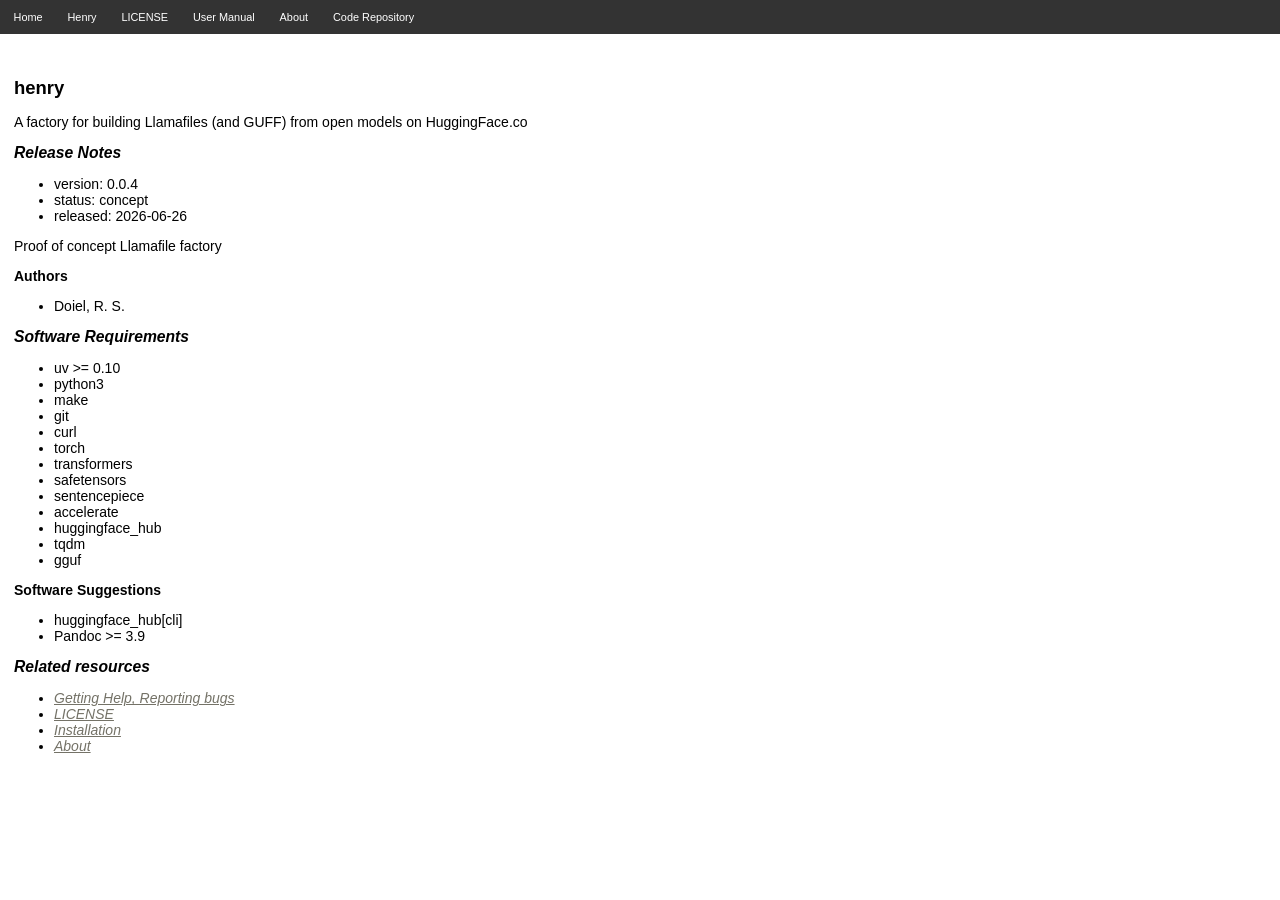
<file: index.html>
<!DOCTYPE html>
<html lang="en-US">
<head>
    <title>henry</title>
    <link rel="stylesheet" href="css/site.css">
</head>
<body>
<a href="#main-content" class="visually-hidden">skip to main content</a>
<nav>
<ul>
    <li><a href="/">Home</a></li>
    <li><a href="index.html">Henry</a></li>
    <li><a href="LICENSE">LICENSE</a></li>
    <li><a href="user_manual.html">User Manual</a></li>
    <li><a href="about.html">About</a></li>
    <li><a href="https://github.com/rsdoiel/henry">Code Repository</a></li>
</ul>
</nav>
<section id="main-content">
<h1 id="henry">henry</h1>
<p>A factory for building Llamafiles (and GUFF) from open models on
HuggingFace.co</p>
<h2 id="release-notes">Release Notes</h2>
<ul>
<li>version: 0.0.4</li>
<li>status: concept</li>
<li>released: 2026-06-26</li>
</ul>
<p>Proof of concept Llamafile factory</p>
<h3 id="authors">Authors</h3>
<ul>
<li>Doiel, R. S.</li>
</ul>
<h2 id="software-requirements">Software Requirements</h2>
<ul>
<li>uv &gt;= 0.10</li>
<li>python3</li>
<li>make</li>
<li>git</li>
<li>curl</li>
<li>torch</li>
<li>transformers</li>
<li>safetensors</li>
<li>sentencepiece</li>
<li>accelerate</li>
<li>huggingface_hub</li>
<li>tqdm</li>
<li>gguf</li>
</ul>
<h3 id="software-suggestions">Software Suggestions</h3>
<ul>
<li>huggingface_hub[cli]</li>
<li>Pandoc &gt;= 3.9</li>
</ul>
<h2 id="related-resources">Related resources</h2>
<ul>
<li><a href="https://github.com/rsdoiel/henry/issues">Getting Help,
Reporting bugs</a></li>
<li><a href="https://www.gnu.org/licenses/agpl-3.0.txt">LICENSE</a></li>
<li><a href="INSTALL.html">Installation</a></li>
<li><a href="about.html">About</a></li>
</ul>
</section>
</body>
</html>
</file>
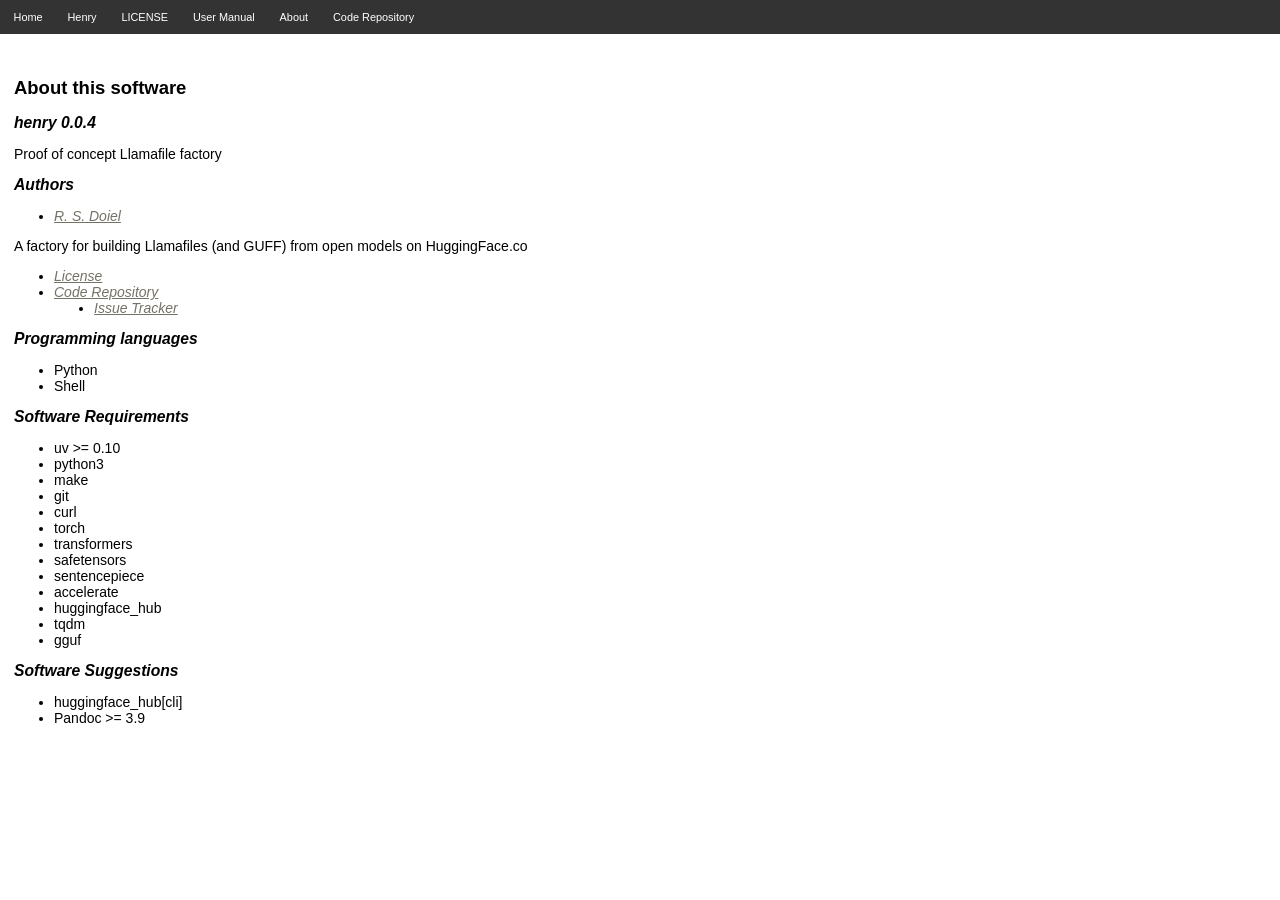
<file: about.html>
<!DOCTYPE html>
<html lang="en-US">
<head>
    <title>henry</title>
    <link rel="stylesheet" href="css/site.css">
</head>
<body>
<a href="#main-content" class="visually-hidden">skip to main content</a>
<nav>
<ul>
    <li><a href="/">Home</a></li>
    <li><a href="index.html">Henry</a></li>
    <li><a href="LICENSE">LICENSE</a></li>
    <li><a href="user_manual.html">User Manual</a></li>
    <li><a href="about.html">About</a></li>
    <li><a href="https://github.com/rsdoiel/henry">Code Repository</a></li>
</ul>
</nav>
<section id="main-content">
<h1 id="about-this-software">About this software</h1>
<h2 id="henry-0.0.4">henry 0.0.4</h2>
<p>Proof of concept Llamafile factory</p>
<h2 id="authors">Authors</h2>
<ul>
<li><a href="https://orcid.org/0000-0003-0900-6903">R. S. Doiel</a></li>
</ul>
<p>A factory for building Llamafiles (and GUFF) from open models on
HuggingFace.co</p>
<ul>
<li><a href="https://www.gnu.org/licenses/agpl-3.0.txt">License</a></li>
<li><a href="https://github.com/rsdoiel/henry">Code Repository</a>
<ul>
<li><a href="https://github.com/rsdoiel/henry/issues">Issue
Tracker</a></li>
</ul></li>
</ul>
<h2 id="programming-languages">Programming languages</h2>
<ul>
<li>Python</li>
<li>Shell</li>
</ul>
<h2 id="software-requirements">Software Requirements</h2>
<ul>
<li>uv &gt;= 0.10</li>
<li>python3</li>
<li>make</li>
<li>git</li>
<li>curl</li>
<li>torch</li>
<li>transformers</li>
<li>safetensors</li>
<li>sentencepiece</li>
<li>accelerate</li>
<li>huggingface_hub</li>
<li>tqdm</li>
<li>gguf</li>
</ul>
<h2 id="software-suggestions">Software Suggestions</h2>
<ul>
<li>huggingface_hub[cli]</li>
<li>Pandoc &gt;= 3.9</li>
</ul>
</section>
</body>
</html>
</file>
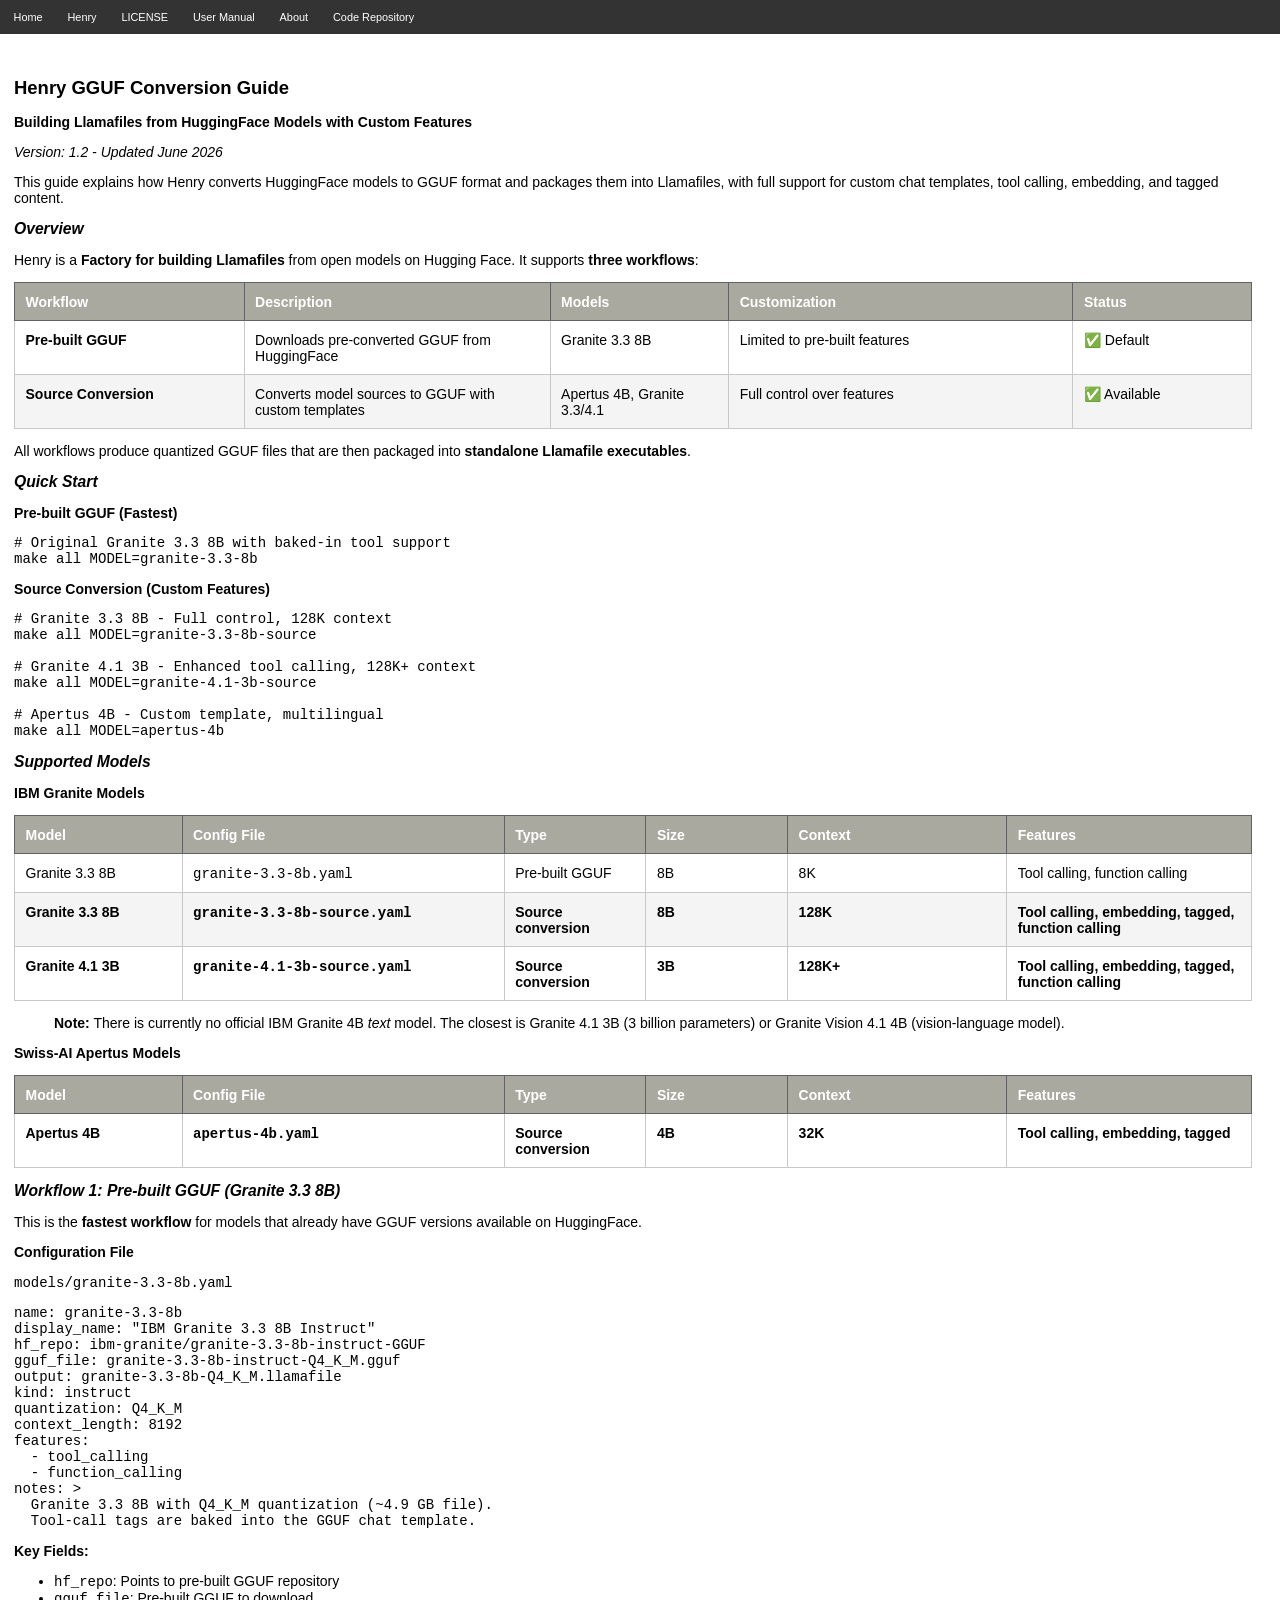
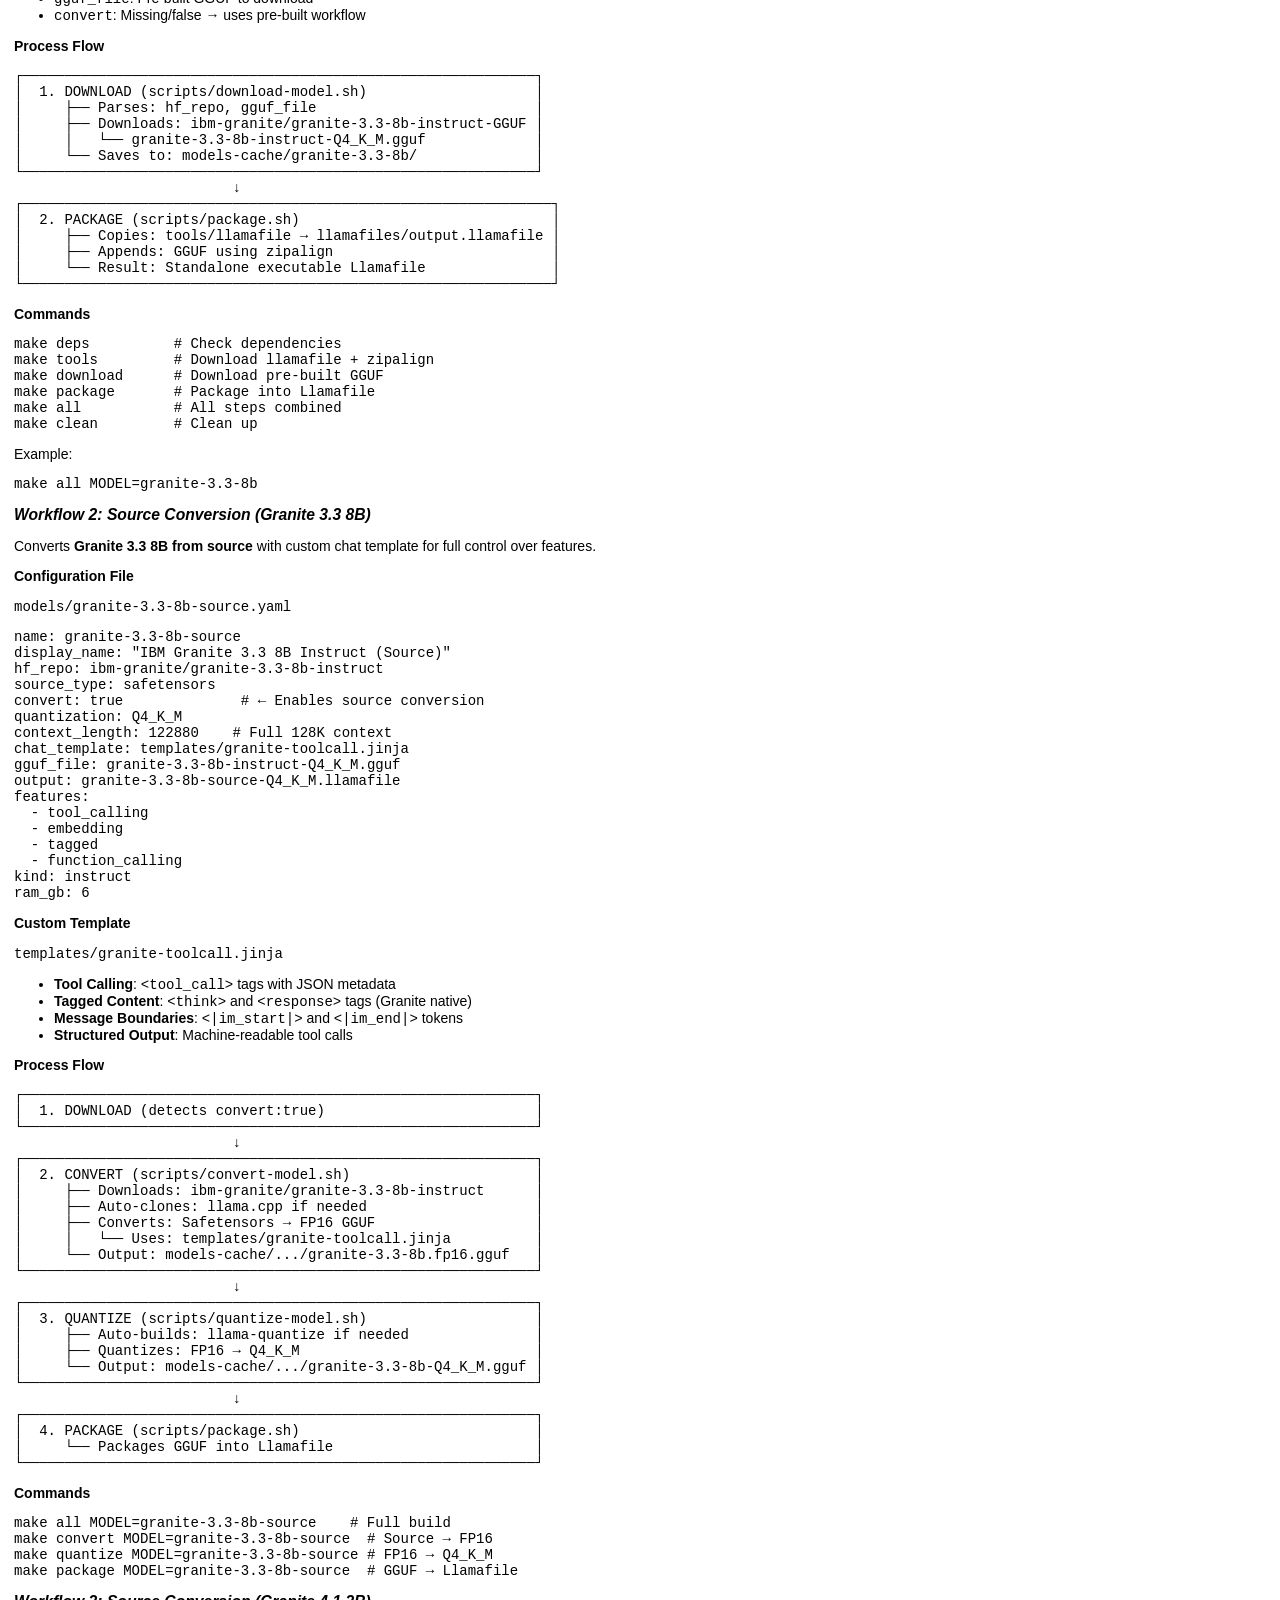
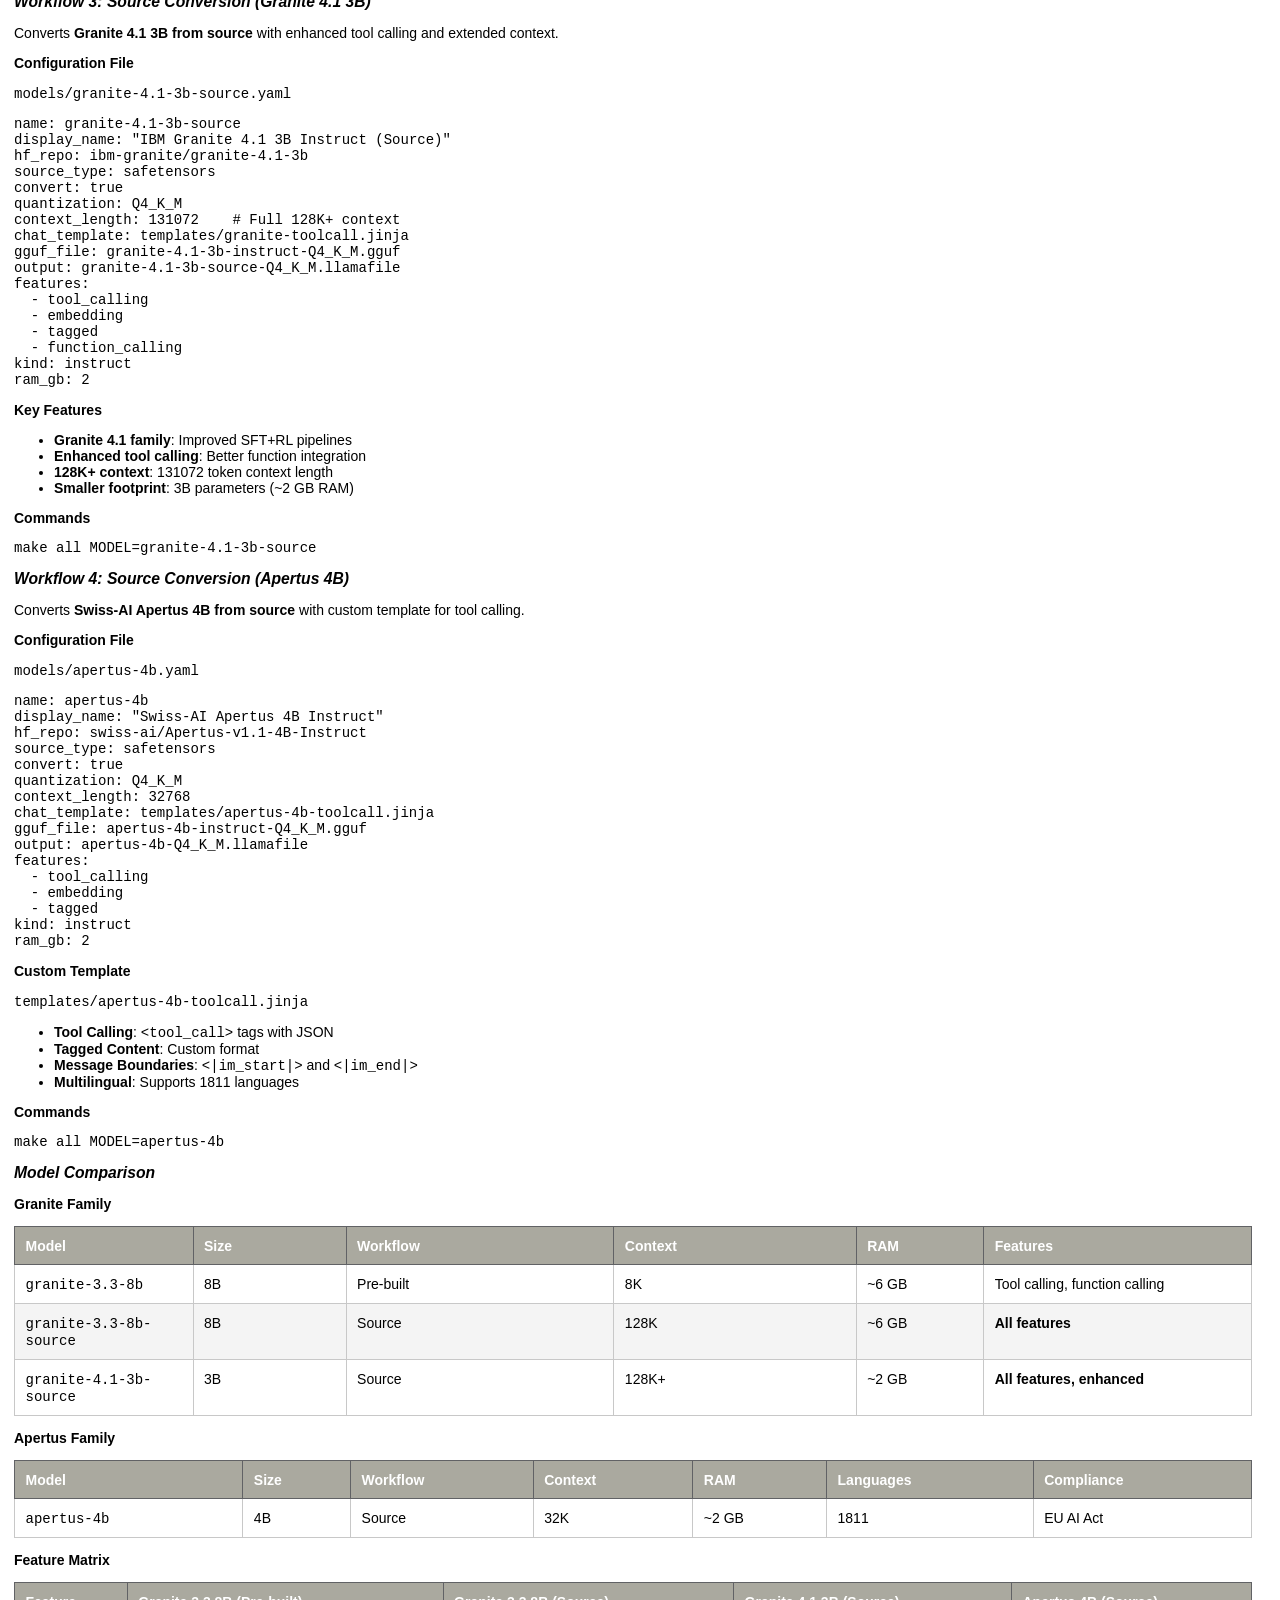
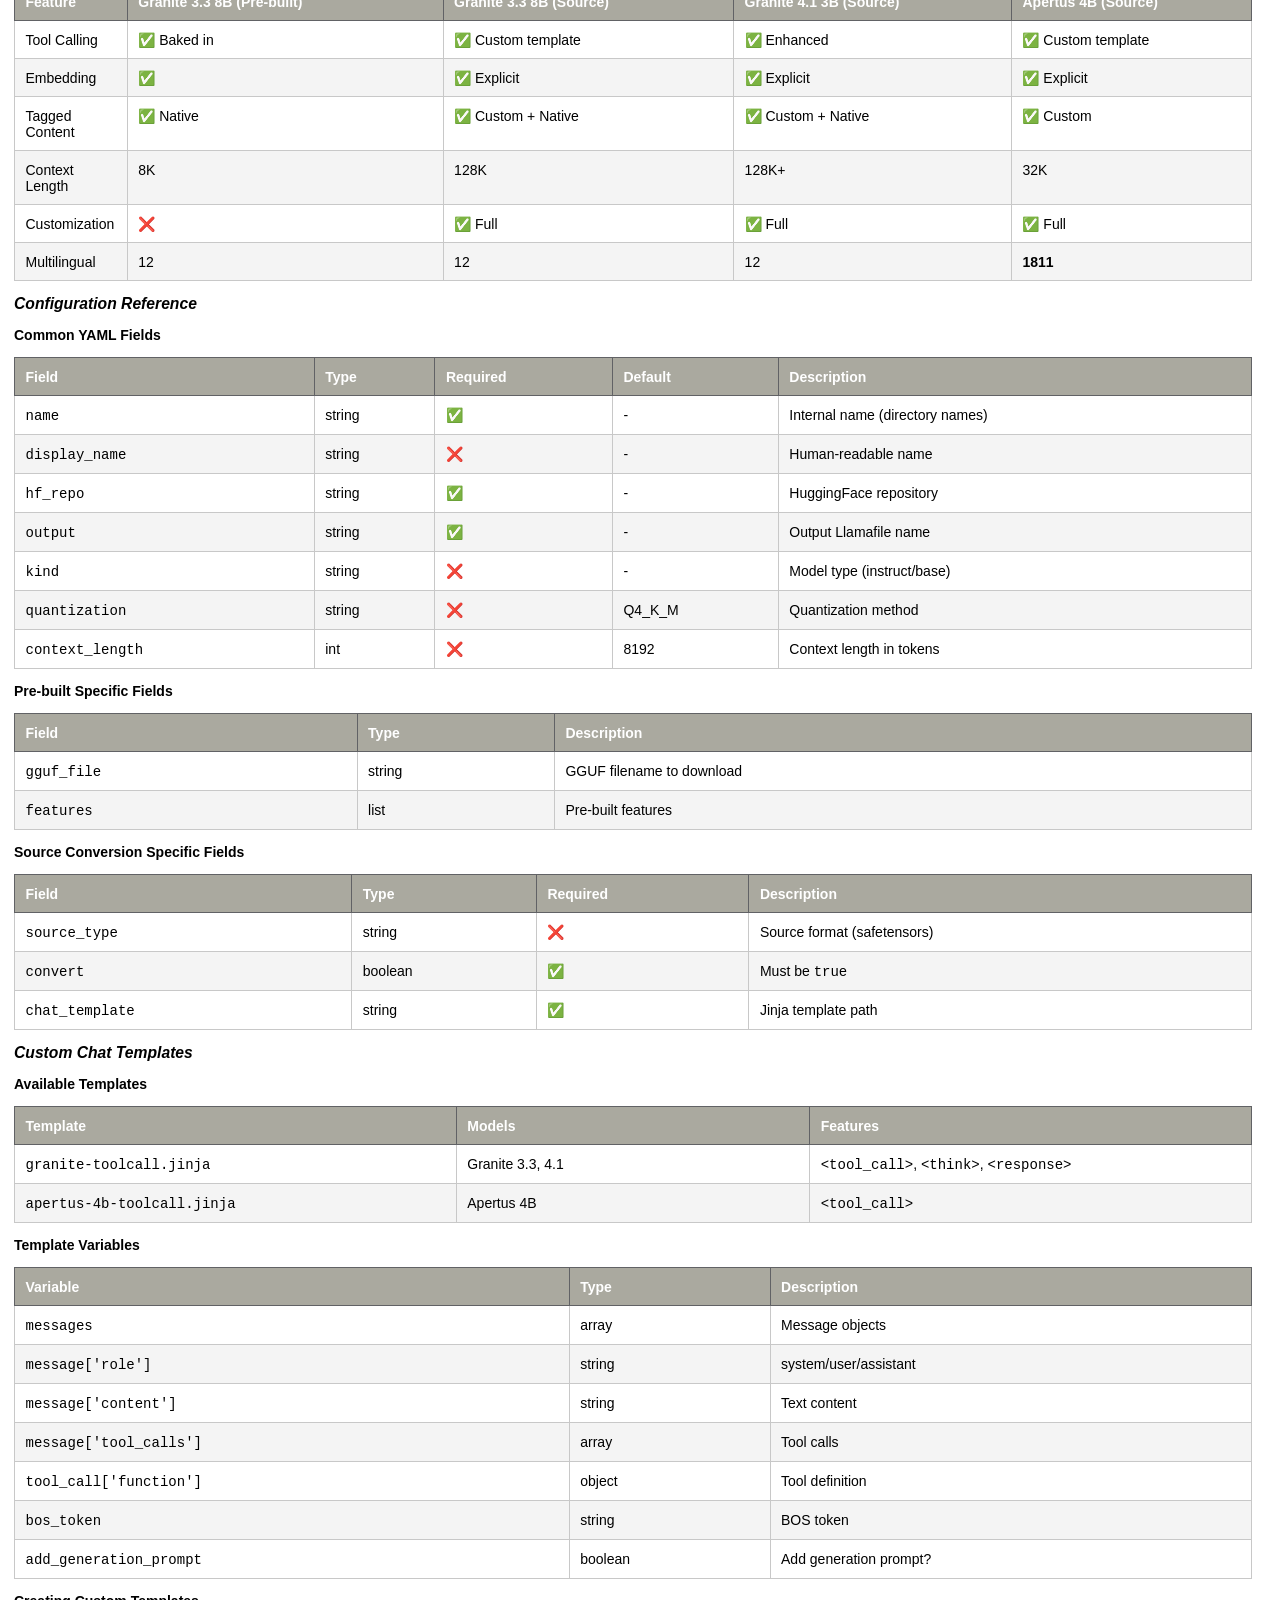
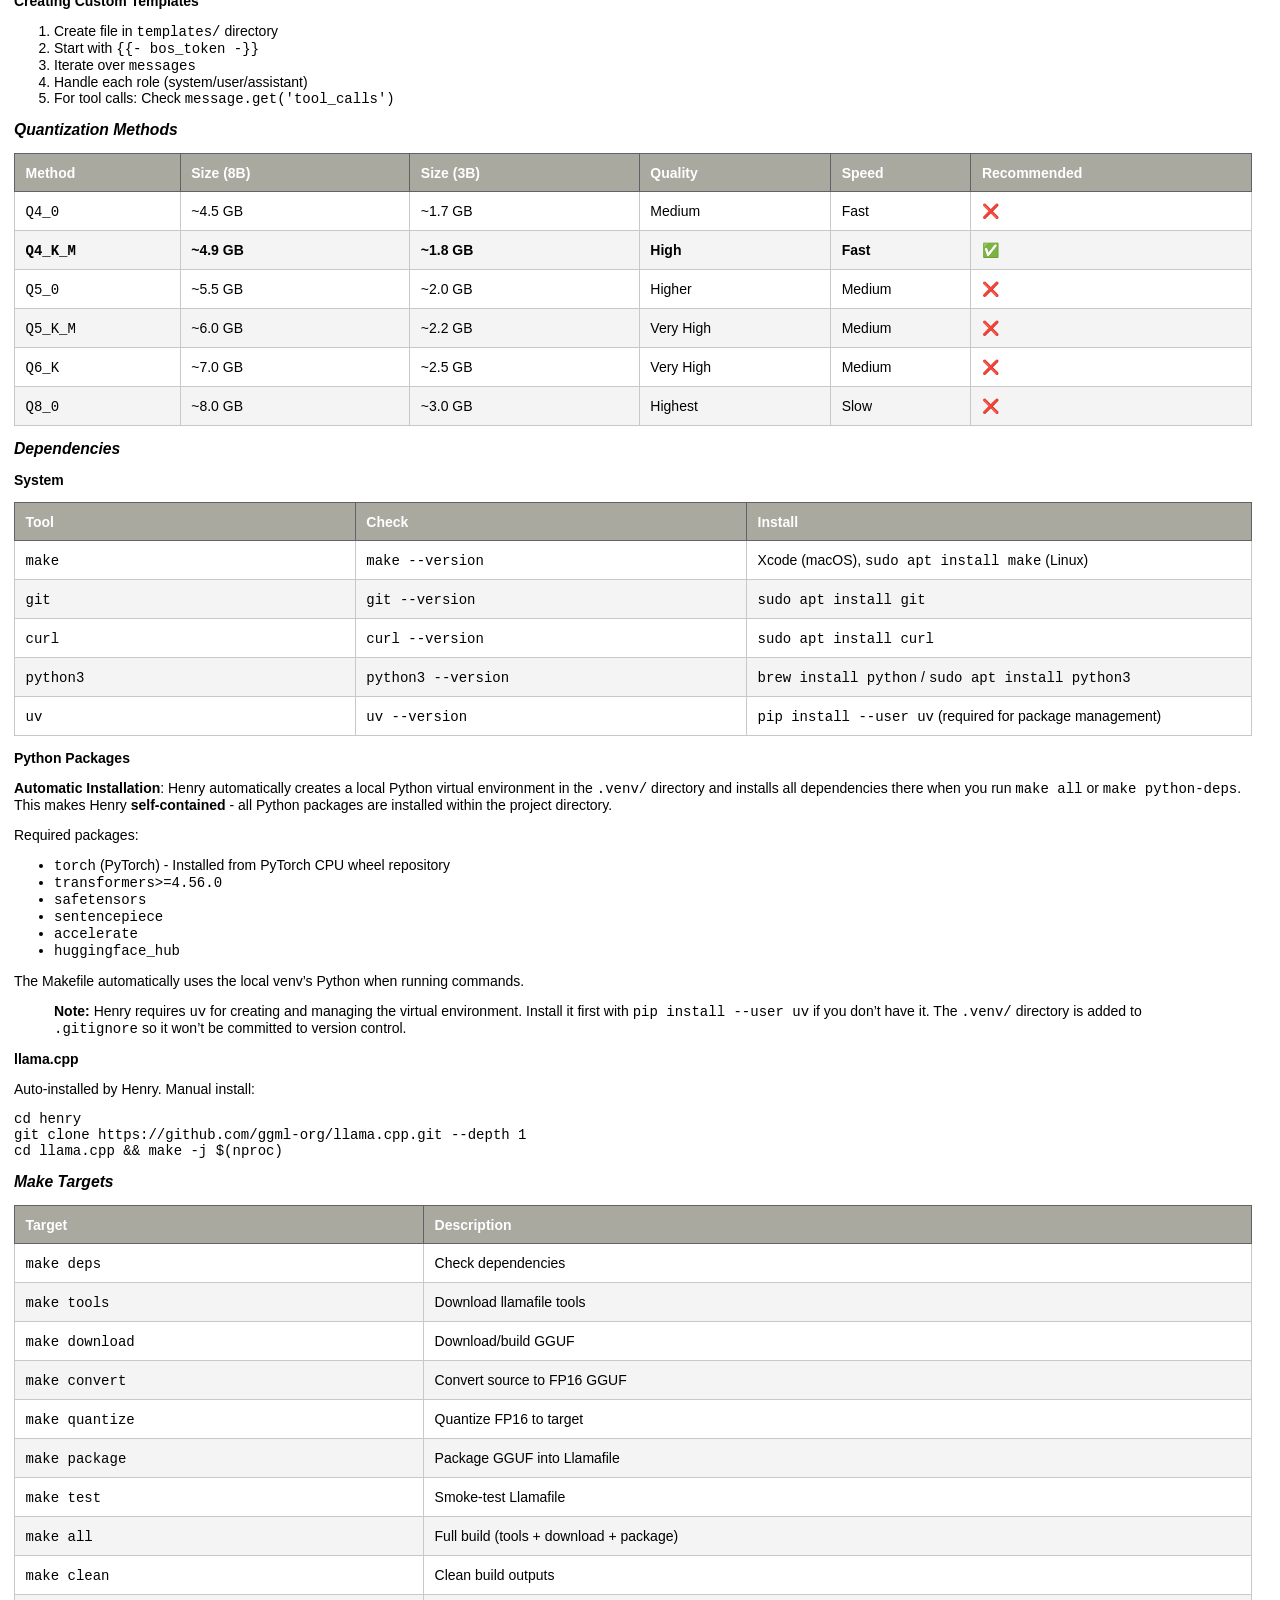
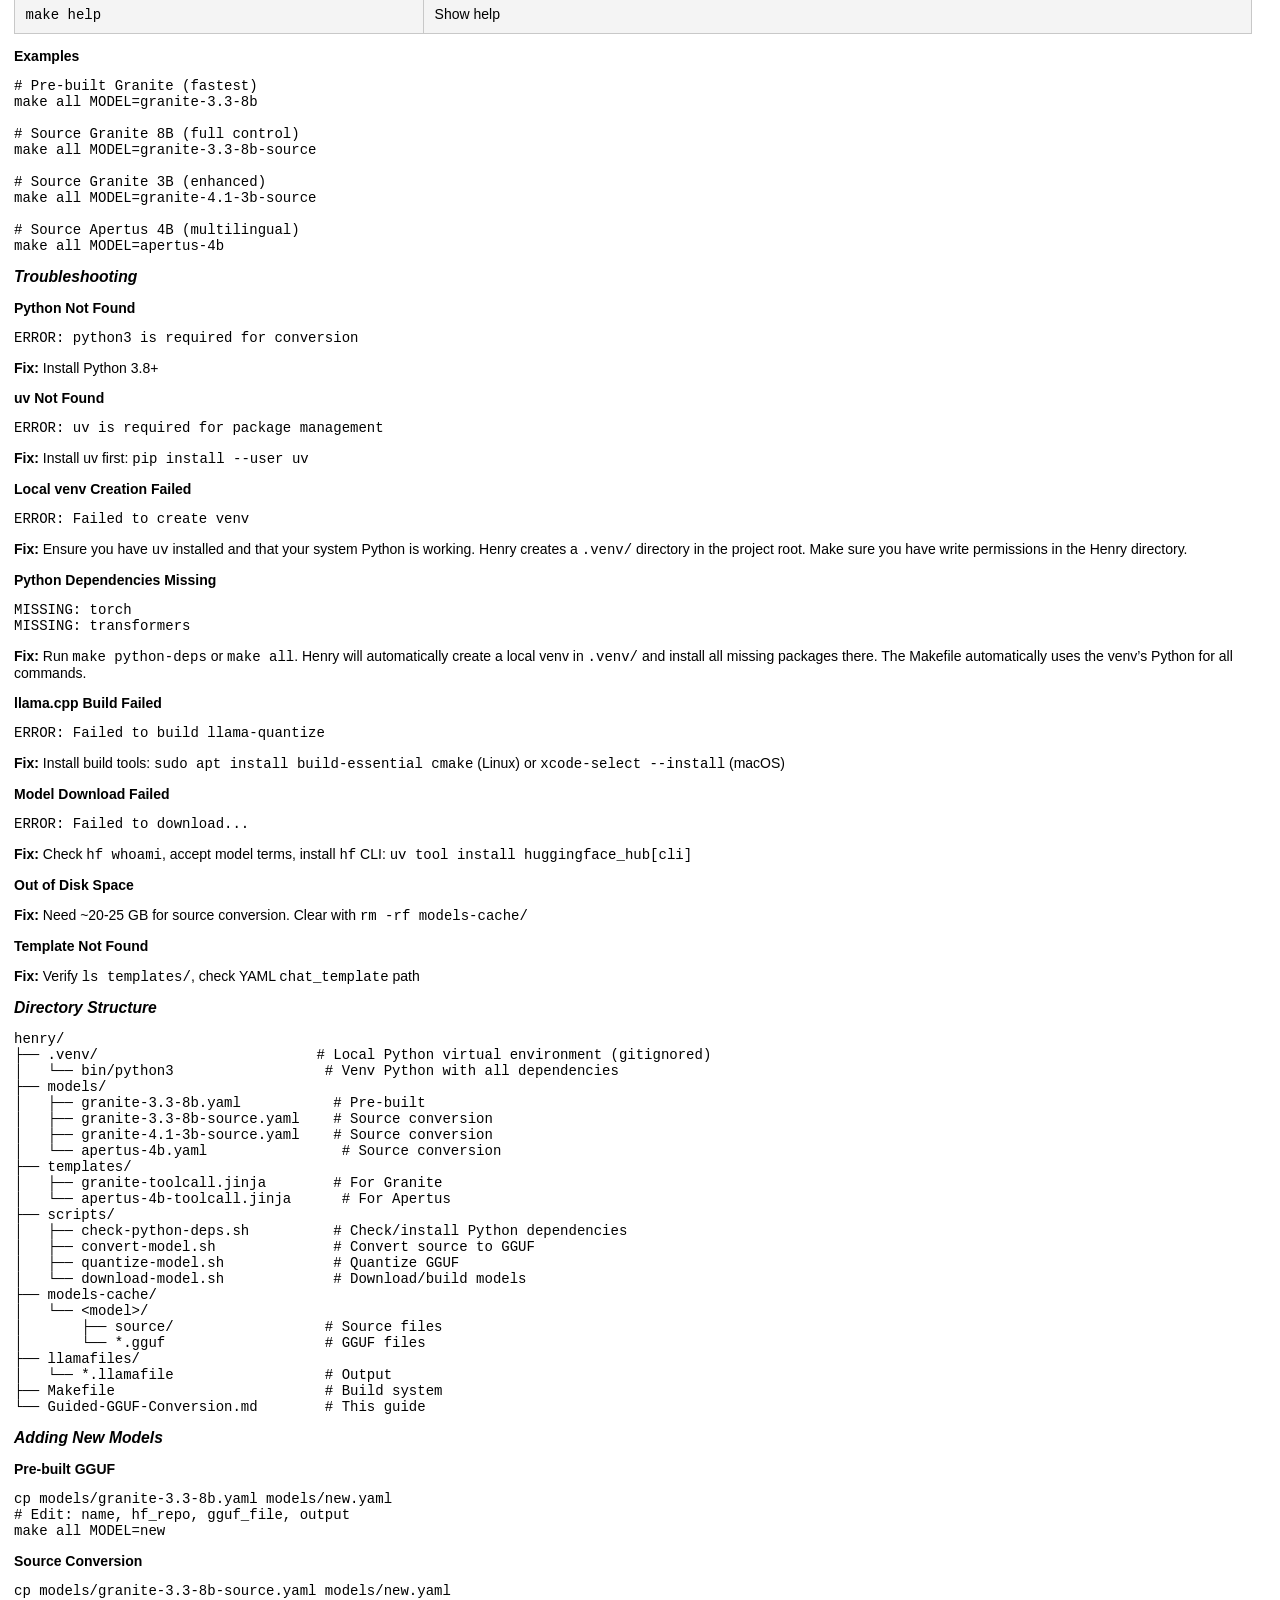
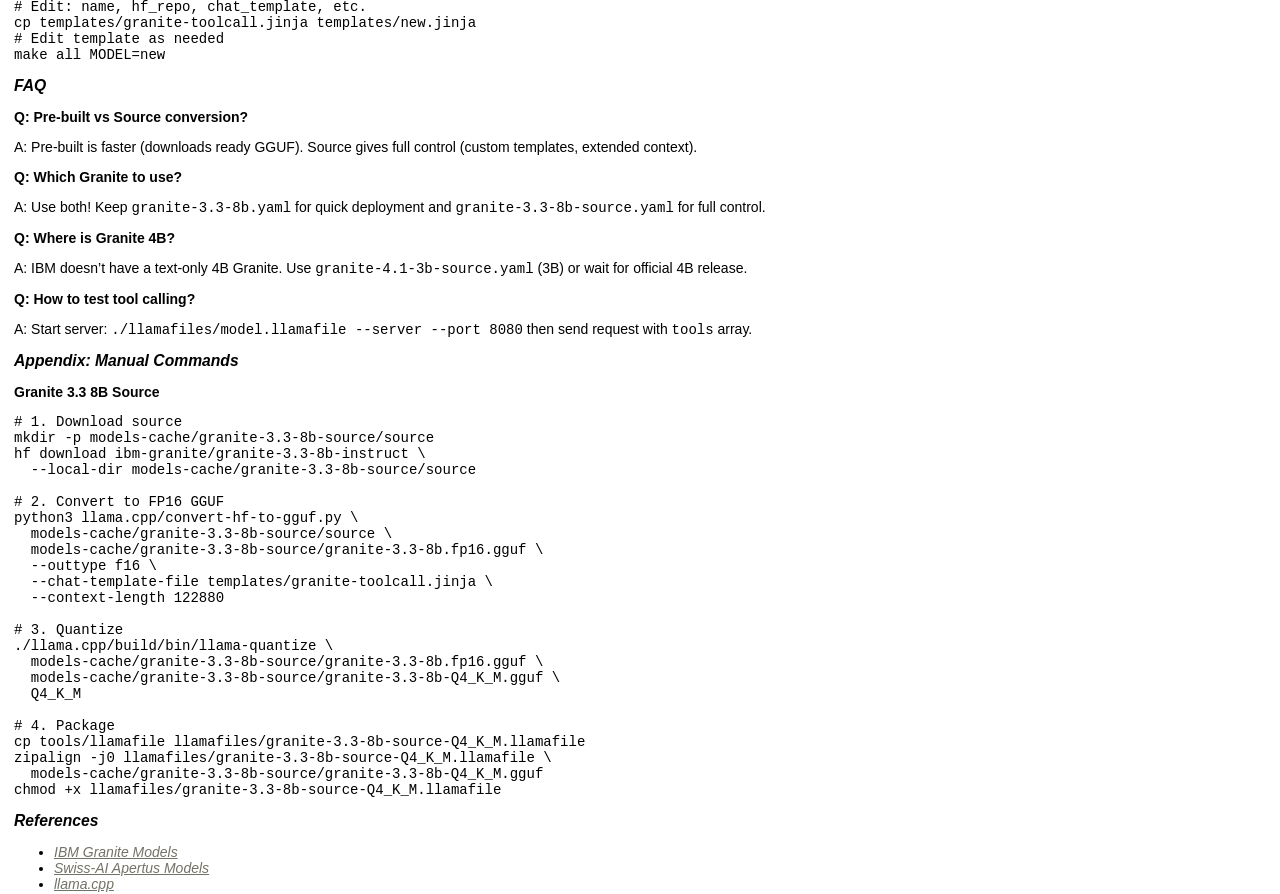
<file: Guided-GGUF-Conversion.html>
<!DOCTYPE html>
<html lang="en-US">
<head>
    <title>henry</title>
    <link rel="stylesheet" href="css/site.css">
</head>
<body>
<a href="#main-content" class="visually-hidden">skip to main content</a>
<nav>
<ul>
    <li><a href="/">Home</a></li>
    <li><a href="index.html">Henry</a></li>
    <li><a href="LICENSE">LICENSE</a></li>
    <li><a href="user_manual.html">User Manual</a></li>
    <li><a href="about.html">About</a></li>
    <li><a href="https://github.com/rsdoiel/henry">Code Repository</a></li>
</ul>
</nav>
<section id="main-content">
<h1 id="henry-gguf-conversion-guide">Henry GGUF Conversion Guide</h1>
<p><strong>Building Llamafiles from HuggingFace Models with Custom
Features</strong></p>
<p><em>Version: 1.2 - Updated June 2026</em></p>
<p>This guide explains how Henry converts HuggingFace models to GGUF
format and packages them into Llamafiles, with full support for custom
chat templates, tool calling, embedding, and tagged content.</p>
<h2 id="overview">Overview</h2>
<p>Henry is a <strong>Factory for building Llamafiles</strong> from open
models on Hugging Face. It supports <strong>three
workflows</strong>:</p>
<table>
<colgroup>
<col style="width: 18%" />
<col style="width: 24%" />
<col style="width: 14%" />
<col style="width: 27%" />
<col style="width: 14%" />
</colgroup>
<thead>
<tr>
<th scope="col">Workflow</th>
<th scope="col">Description</th>
<th scope="col">Models</th>
<th scope="col">Customization</th>
<th scope="col">Status</th>
</tr>
</thead>
<tbody>
<tr>
<td><strong>Pre-built GGUF</strong></td>
<td>Downloads pre-converted GGUF from HuggingFace</td>
<td>Granite 3.3 8B</td>
<td>Limited to pre-built features</td>
<td>✅ Default</td>
</tr>
<tr>
<td><strong>Source Conversion</strong></td>
<td>Converts model sources to GGUF with custom templates</td>
<td>Apertus 4B, Granite 3.3/4.1</td>
<td>Full control over features</td>
<td>✅ Available</td>
</tr>
</tbody>
</table>
<p>All workflows produce quantized GGUF files that are then packaged
into <strong>standalone Llamafile executables</strong>.</p>
<h2 id="quick-start">Quick Start</h2>
<h3 id="pre-built-gguf-fastest">Pre-built GGUF (Fastest)</h3>
<div class="sourceCode" id="cb1"><pre
class="sourceCode bash"><code class="sourceCode bash"><span id="cb1-1"><a href="#cb1-1" aria-hidden="true" tabindex="-1"></a><span class="co"># Original Granite 3.3 8B with baked-in tool support</span></span>
<span id="cb1-2"><a href="#cb1-2" aria-hidden="true" tabindex="-1"></a><span class="fu">make</span> all MODEL=granite-3.3-8b</span></code></pre></div>
<h3 id="source-conversion-custom-features">Source Conversion (Custom
Features)</h3>
<div class="sourceCode" id="cb2"><pre
class="sourceCode bash"><code class="sourceCode bash"><span id="cb2-1"><a href="#cb2-1" aria-hidden="true" tabindex="-1"></a><span class="co"># Granite 3.3 8B - Full control, 128K context</span></span>
<span id="cb2-2"><a href="#cb2-2" aria-hidden="true" tabindex="-1"></a><span class="fu">make</span> all MODEL=granite-3.3-8b-source</span>
<span id="cb2-3"><a href="#cb2-3" aria-hidden="true" tabindex="-1"></a></span>
<span id="cb2-4"><a href="#cb2-4" aria-hidden="true" tabindex="-1"></a><span class="co"># Granite 4.1 3B - Enhanced tool calling, 128K+ context</span></span>
<span id="cb2-5"><a href="#cb2-5" aria-hidden="true" tabindex="-1"></a><span class="fu">make</span> all MODEL=granite-4.1-3b-source</span>
<span id="cb2-6"><a href="#cb2-6" aria-hidden="true" tabindex="-1"></a></span>
<span id="cb2-7"><a href="#cb2-7" aria-hidden="true" tabindex="-1"></a><span class="co"># Apertus 4B - Custom template, multilingual</span></span>
<span id="cb2-8"><a href="#cb2-8" aria-hidden="true" tabindex="-1"></a><span class="fu">make</span> all MODEL=apertus-4b</span></code></pre></div>
<h2 id="supported-models">Supported Models</h2>
<h3 id="ibm-granite-models">IBM Granite Models</h3>
<table>
<colgroup>
<col style="width: 13%" />
<col style="width: 25%" />
<col style="width: 11%" />
<col style="width: 11%" />
<col style="width: 17%" />
<col style="width: 19%" />
</colgroup>
<thead>
<tr>
<th scope="col">Model</th>
<th scope="col">Config File</th>
<th scope="col">Type</th>
<th scope="col">Size</th>
<th scope="col">Context</th>
<th scope="col">Features</th>
</tr>
</thead>
<tbody>
<tr>
<td>Granite 3.3 8B</td>
<td><code>granite-3.3-8b.yaml</code></td>
<td>Pre-built GGUF</td>
<td>8B</td>
<td>8K</td>
<td>Tool calling, function calling</td>
</tr>
<tr>
<td><strong>Granite 3.3 8B</strong></td>
<td><strong><code>granite-3.3-8b-source.yaml</code></strong></td>
<td><strong>Source conversion</strong></td>
<td><strong>8B</strong></td>
<td><strong>128K</strong></td>
<td><strong>Tool calling, embedding, tagged, function
calling</strong></td>
</tr>
<tr>
<td><strong>Granite 4.1 3B</strong></td>
<td><strong><code>granite-4.1-3b-source.yaml</code></strong></td>
<td><strong>Source conversion</strong></td>
<td><strong>3B</strong></td>
<td><strong>128K+</strong></td>
<td><strong>Tool calling, embedding, tagged, function
calling</strong></td>
</tr>
</tbody>
</table>
<blockquote>
<p><strong>Note:</strong> There is currently no official IBM Granite 4B
<em>text</em> model. The closest is Granite 4.1 3B (3 billion
parameters) or Granite Vision 4.1 4B (vision-language model).</p>
</blockquote>
<h3 id="swiss-ai-apertus-models">Swiss-AI Apertus Models</h3>
<table>
<colgroup>
<col style="width: 13%" />
<col style="width: 25%" />
<col style="width: 11%" />
<col style="width: 11%" />
<col style="width: 17%" />
<col style="width: 19%" />
</colgroup>
<thead>
<tr>
<th scope="col">Model</th>
<th scope="col">Config File</th>
<th scope="col">Type</th>
<th scope="col">Size</th>
<th scope="col">Context</th>
<th scope="col">Features</th>
</tr>
</thead>
<tbody>
<tr>
<td><strong>Apertus 4B</strong></td>
<td><strong><code>apertus-4b.yaml</code></strong></td>
<td><strong>Source conversion</strong></td>
<td><strong>4B</strong></td>
<td><strong>32K</strong></td>
<td><strong>Tool calling, embedding, tagged</strong></td>
</tr>
</tbody>
</table>
<h2 id="workflow-1-pre-built-gguf-granite-3.3-8b">Workflow 1: Pre-built
GGUF (Granite 3.3 8B)</h2>
<p>This is the <strong>fastest workflow</strong> for models that already
have GGUF versions available on HuggingFace.</p>
<h3 id="configuration-file">Configuration File</h3>
<p><code>models/granite-3.3-8b.yaml</code></p>
<div class="sourceCode" id="cb3"><pre
class="sourceCode yaml"><code class="sourceCode yaml"><span id="cb3-1"><a href="#cb3-1" aria-hidden="true" tabindex="-1"></a><span class="fu">name</span><span class="kw">:</span><span class="at"> granite-3.3-8b</span></span>
<span id="cb3-2"><a href="#cb3-2" aria-hidden="true" tabindex="-1"></a><span class="fu">display_name</span><span class="kw">:</span><span class="at"> </span><span class="st">&quot;IBM Granite 3.3 8B Instruct&quot;</span></span>
<span id="cb3-3"><a href="#cb3-3" aria-hidden="true" tabindex="-1"></a><span class="fu">hf_repo</span><span class="kw">:</span><span class="at"> ibm-granite/granite-3.3-8b-instruct-GGUF</span></span>
<span id="cb3-4"><a href="#cb3-4" aria-hidden="true" tabindex="-1"></a><span class="fu">gguf_file</span><span class="kw">:</span><span class="at"> granite-3.3-8b-instruct-Q4_K_M.gguf</span></span>
<span id="cb3-5"><a href="#cb3-5" aria-hidden="true" tabindex="-1"></a><span class="fu">output</span><span class="kw">:</span><span class="at"> granite-3.3-8b-Q4_K_M.llamafile</span></span>
<span id="cb3-6"><a href="#cb3-6" aria-hidden="true" tabindex="-1"></a><span class="fu">kind</span><span class="kw">:</span><span class="at"> instruct</span></span>
<span id="cb3-7"><a href="#cb3-7" aria-hidden="true" tabindex="-1"></a><span class="fu">quantization</span><span class="kw">:</span><span class="at"> Q4_K_M</span></span>
<span id="cb3-8"><a href="#cb3-8" aria-hidden="true" tabindex="-1"></a><span class="fu">context_length</span><span class="kw">:</span><span class="at"> </span><span class="dv">8192</span></span>
<span id="cb3-9"><a href="#cb3-9" aria-hidden="true" tabindex="-1"></a><span class="fu">features</span><span class="kw">:</span></span>
<span id="cb3-10"><a href="#cb3-10" aria-hidden="true" tabindex="-1"></a><span class="at">  </span><span class="kw">-</span><span class="at"> tool_calling</span></span>
<span id="cb3-11"><a href="#cb3-11" aria-hidden="true" tabindex="-1"></a><span class="at">  </span><span class="kw">-</span><span class="at"> function_calling</span></span>
<span id="cb3-12"><a href="#cb3-12" aria-hidden="true" tabindex="-1"></a><span class="fu">notes</span><span class="kw">: </span><span class="ch">&gt;</span></span>
<span id="cb3-13"><a href="#cb3-13" aria-hidden="true" tabindex="-1"></a>  Granite 3.3 8B with Q4_K_M quantization (~4.9 GB file).</span>
<span id="cb3-14"><a href="#cb3-14" aria-hidden="true" tabindex="-1"></a>  Tool-call tags are baked into the GGUF chat template.</span></code></pre></div>
<p><strong>Key Fields:</strong></p>
<ul>
<li><code>hf_repo</code>: Points to pre-built GGUF repository</li>
<li><code>gguf_file</code>: Pre-built GGUF to download</li>
<li><code>convert</code>: Missing/false → uses pre-built workflow</li>
</ul>
<h3 id="process-flow">Process Flow</h3>
<pre><code>┌─────────────────────────────────────────────────────────────┐
│  1. DOWNLOAD (scripts/download-model.sh)                    │
│     ├── Parses: hf_repo, gguf_file                          │
│     ├── Downloads: ibm-granite/granite-3.3-8b-instruct-GGUF │
│     │   └── granite-3.3-8b-instruct-Q4_K_M.gguf             │
│     └── Saves to: models-cache/granite-3.3-8b/              │
└─────────────────────────────────────────────────────────────┘
                          ↓
┌───────────────────────────────────────────────────────────────┐
│  2. PACKAGE (scripts/package.sh)                              │
│     ├── Copies: tools/llamafile → llamafiles/output.llamafile │
│     ├── Appends: GGUF using zipalign                          │
│     └── Result: Standalone executable Llamafile               │
└───────────────────────────────────────────────────────────────┘</code></pre>
<h3 id="commands">Commands</h3>
<div class="sourceCode" id="cb5"><pre
class="sourceCode bash"><code class="sourceCode bash"><span id="cb5-1"><a href="#cb5-1" aria-hidden="true" tabindex="-1"></a><span class="fu">make</span> deps          <span class="co"># Check dependencies</span></span>
<span id="cb5-2"><a href="#cb5-2" aria-hidden="true" tabindex="-1"></a><span class="fu">make</span> tools         <span class="co"># Download llamafile + zipalign</span></span>
<span id="cb5-3"><a href="#cb5-3" aria-hidden="true" tabindex="-1"></a><span class="fu">make</span> download      <span class="co"># Download pre-built GGUF</span></span>
<span id="cb5-4"><a href="#cb5-4" aria-hidden="true" tabindex="-1"></a><span class="fu">make</span> package       <span class="co"># Package into Llamafile</span></span>
<span id="cb5-5"><a href="#cb5-5" aria-hidden="true" tabindex="-1"></a><span class="fu">make</span> all           <span class="co"># All steps combined</span></span>
<span id="cb5-6"><a href="#cb5-6" aria-hidden="true" tabindex="-1"></a><span class="fu">make</span> clean         <span class="co"># Clean up</span></span></code></pre></div>
<p>Example:</p>
<div class="sourceCode" id="cb6"><pre
class="sourceCode bash"><code class="sourceCode bash"><span id="cb6-1"><a href="#cb6-1" aria-hidden="true" tabindex="-1"></a><span class="fu">make</span> all MODEL=granite-3.3-8b</span></code></pre></div>
<h2 id="workflow-2-source-conversion-granite-3.3-8b">Workflow 2: Source
Conversion (Granite 3.3 8B)</h2>
<p>Converts <strong>Granite 3.3 8B from source</strong> with custom chat
template for full control over features.</p>
<h3 id="configuration-file-1">Configuration File</h3>
<p><code>models/granite-3.3-8b-source.yaml</code></p>
<div class="sourceCode" id="cb7"><pre
class="sourceCode yaml"><code class="sourceCode yaml"><span id="cb7-1"><a href="#cb7-1" aria-hidden="true" tabindex="-1"></a><span class="fu">name</span><span class="kw">:</span><span class="at"> granite-3.3-8b-source</span></span>
<span id="cb7-2"><a href="#cb7-2" aria-hidden="true" tabindex="-1"></a><span class="fu">display_name</span><span class="kw">:</span><span class="at"> </span><span class="st">&quot;IBM Granite 3.3 8B Instruct (Source)&quot;</span></span>
<span id="cb7-3"><a href="#cb7-3" aria-hidden="true" tabindex="-1"></a><span class="fu">hf_repo</span><span class="kw">:</span><span class="at"> ibm-granite/granite-3.3-8b-instruct</span></span>
<span id="cb7-4"><a href="#cb7-4" aria-hidden="true" tabindex="-1"></a><span class="fu">source_type</span><span class="kw">:</span><span class="at"> safetensors</span></span>
<span id="cb7-5"><a href="#cb7-5" aria-hidden="true" tabindex="-1"></a><span class="fu">convert</span><span class="kw">:</span><span class="at"> </span><span class="ch">true</span><span class="co">              # ← Enables source conversion</span></span>
<span id="cb7-6"><a href="#cb7-6" aria-hidden="true" tabindex="-1"></a><span class="fu">quantization</span><span class="kw">:</span><span class="at"> Q4_K_M</span></span>
<span id="cb7-7"><a href="#cb7-7" aria-hidden="true" tabindex="-1"></a><span class="fu">context_length</span><span class="kw">:</span><span class="at"> </span><span class="dv">122880</span><span class="co">    # Full 128K context</span></span>
<span id="cb7-8"><a href="#cb7-8" aria-hidden="true" tabindex="-1"></a><span class="fu">chat_template</span><span class="kw">:</span><span class="at"> templates/granite-toolcall.jinja</span></span>
<span id="cb7-9"><a href="#cb7-9" aria-hidden="true" tabindex="-1"></a><span class="fu">gguf_file</span><span class="kw">:</span><span class="at"> granite-3.3-8b-instruct-Q4_K_M.gguf</span></span>
<span id="cb7-10"><a href="#cb7-10" aria-hidden="true" tabindex="-1"></a><span class="fu">output</span><span class="kw">:</span><span class="at"> granite-3.3-8b-source-Q4_K_M.llamafile</span></span>
<span id="cb7-11"><a href="#cb7-11" aria-hidden="true" tabindex="-1"></a><span class="fu">features</span><span class="kw">:</span></span>
<span id="cb7-12"><a href="#cb7-12" aria-hidden="true" tabindex="-1"></a><span class="at">  </span><span class="kw">-</span><span class="at"> tool_calling</span></span>
<span id="cb7-13"><a href="#cb7-13" aria-hidden="true" tabindex="-1"></a><span class="at">  </span><span class="kw">-</span><span class="at"> embedding</span></span>
<span id="cb7-14"><a href="#cb7-14" aria-hidden="true" tabindex="-1"></a><span class="at">  </span><span class="kw">-</span><span class="at"> tagged</span></span>
<span id="cb7-15"><a href="#cb7-15" aria-hidden="true" tabindex="-1"></a><span class="at">  </span><span class="kw">-</span><span class="at"> function_calling</span></span>
<span id="cb7-16"><a href="#cb7-16" aria-hidden="true" tabindex="-1"></a><span class="fu">kind</span><span class="kw">:</span><span class="at"> instruct</span></span>
<span id="cb7-17"><a href="#cb7-17" aria-hidden="true" tabindex="-1"></a><span class="fu">ram_gb</span><span class="kw">:</span><span class="at"> </span><span class="dv">6</span></span></code></pre></div>
<h3 id="custom-template">Custom Template</h3>
<p><code>templates/granite-toolcall.jinja</code></p>
<ul>
<li><strong>Tool Calling</strong>: <code>&lt;tool_call&gt;</code> tags
with JSON metadata</li>
<li><strong>Tagged Content</strong>: <code>&lt;think&gt;</code> and
<code>&lt;response&gt;</code> tags (Granite native)</li>
<li><strong>Message Boundaries</strong>: <code>&lt;|im_start|&gt;</code>
and <code>&lt;|im_end|&gt;</code> tokens</li>
<li><strong>Structured Output</strong>: Machine-readable tool calls</li>
</ul>
<h3 id="process-flow-1">Process Flow</h3>
<pre><code>┌─────────────────────────────────────────────────────────────┐
│  1. DOWNLOAD (detects convert:true)                         │
└─────────────────────────────────────────────────────────────┘
                          ↓
┌─────────────────────────────────────────────────────────────┐
│  2. CONVERT (scripts/convert-model.sh)                      │
│     ├── Downloads: ibm-granite/granite-3.3-8b-instruct      │
│     ├── Auto-clones: llama.cpp if needed                    │
│     ├── Converts: Safetensors → FP16 GGUF                   │
│     │   └── Uses: templates/granite-toolcall.jinja          │
│     └── Output: models-cache/.../granite-3.3-8b.fp16.gguf   │
└─────────────────────────────────────────────────────────────┘
                          ↓
┌─────────────────────────────────────────────────────────────┐
│  3. QUANTIZE (scripts/quantize-model.sh)                    │
│     ├── Auto-builds: llama-quantize if needed               │
│     ├── Quantizes: FP16 → Q4_K_M                            │
│     └── Output: models-cache/.../granite-3.3-8b-Q4_K_M.gguf │
└─────────────────────────────────────────────────────────────┘
                          ↓
┌─────────────────────────────────────────────────────────────┐
│  4. PACKAGE (scripts/package.sh)                            │
│     └── Packages GGUF into Llamafile                        │
└─────────────────────────────────────────────────────────────┘</code></pre>
<h3 id="commands-1">Commands</h3>
<div class="sourceCode" id="cb9"><pre
class="sourceCode bash"><code class="sourceCode bash"><span id="cb9-1"><a href="#cb9-1" aria-hidden="true" tabindex="-1"></a><span class="fu">make</span> all MODEL=granite-3.3-8b-source    <span class="co"># Full build</span></span>
<span id="cb9-2"><a href="#cb9-2" aria-hidden="true" tabindex="-1"></a><span class="fu">make</span> convert MODEL=granite-3.3-8b-source  <span class="co"># Source → FP16</span></span>
<span id="cb9-3"><a href="#cb9-3" aria-hidden="true" tabindex="-1"></a><span class="fu">make</span> quantize MODEL=granite-3.3-8b-source <span class="co"># FP16 → Q4_K_M</span></span>
<span id="cb9-4"><a href="#cb9-4" aria-hidden="true" tabindex="-1"></a><span class="fu">make</span> package MODEL=granite-3.3-8b-source  <span class="co"># GGUF → Llamafile</span></span></code></pre></div>
<h2 id="workflow-3-source-conversion-granite-4.1-3b">Workflow 3: Source
Conversion (Granite 4.1 3B)</h2>
<p>Converts <strong>Granite 4.1 3B from source</strong> with enhanced
tool calling and extended context.</p>
<h3 id="configuration-file-2">Configuration File</h3>
<p><code>models/granite-4.1-3b-source.yaml</code></p>
<div class="sourceCode" id="cb10"><pre
class="sourceCode yaml"><code class="sourceCode yaml"><span id="cb10-1"><a href="#cb10-1" aria-hidden="true" tabindex="-1"></a><span class="fu">name</span><span class="kw">:</span><span class="at"> granite-4.1-3b-source</span></span>
<span id="cb10-2"><a href="#cb10-2" aria-hidden="true" tabindex="-1"></a><span class="fu">display_name</span><span class="kw">:</span><span class="at"> </span><span class="st">&quot;IBM Granite 4.1 3B Instruct (Source)&quot;</span></span>
<span id="cb10-3"><a href="#cb10-3" aria-hidden="true" tabindex="-1"></a><span class="fu">hf_repo</span><span class="kw">:</span><span class="at"> ibm-granite/granite-4.1-3b</span></span>
<span id="cb10-4"><a href="#cb10-4" aria-hidden="true" tabindex="-1"></a><span class="fu">source_type</span><span class="kw">:</span><span class="at"> safetensors</span></span>
<span id="cb10-5"><a href="#cb10-5" aria-hidden="true" tabindex="-1"></a><span class="fu">convert</span><span class="kw">:</span><span class="at"> </span><span class="ch">true</span></span>
<span id="cb10-6"><a href="#cb10-6" aria-hidden="true" tabindex="-1"></a><span class="fu">quantization</span><span class="kw">:</span><span class="at"> Q4_K_M</span></span>
<span id="cb10-7"><a href="#cb10-7" aria-hidden="true" tabindex="-1"></a><span class="fu">context_length</span><span class="kw">:</span><span class="at"> </span><span class="dv">131072</span><span class="co">    # Full 128K+ context</span></span>
<span id="cb10-8"><a href="#cb10-8" aria-hidden="true" tabindex="-1"></a><span class="fu">chat_template</span><span class="kw">:</span><span class="at"> templates/granite-toolcall.jinja</span></span>
<span id="cb10-9"><a href="#cb10-9" aria-hidden="true" tabindex="-1"></a><span class="fu">gguf_file</span><span class="kw">:</span><span class="at"> granite-4.1-3b-instruct-Q4_K_M.gguf</span></span>
<span id="cb10-10"><a href="#cb10-10" aria-hidden="true" tabindex="-1"></a><span class="fu">output</span><span class="kw">:</span><span class="at"> granite-4.1-3b-source-Q4_K_M.llamafile</span></span>
<span id="cb10-11"><a href="#cb10-11" aria-hidden="true" tabindex="-1"></a><span class="fu">features</span><span class="kw">:</span></span>
<span id="cb10-12"><a href="#cb10-12" aria-hidden="true" tabindex="-1"></a><span class="at">  </span><span class="kw">-</span><span class="at"> tool_calling</span></span>
<span id="cb10-13"><a href="#cb10-13" aria-hidden="true" tabindex="-1"></a><span class="at">  </span><span class="kw">-</span><span class="at"> embedding</span></span>
<span id="cb10-14"><a href="#cb10-14" aria-hidden="true" tabindex="-1"></a><span class="at">  </span><span class="kw">-</span><span class="at"> tagged</span></span>
<span id="cb10-15"><a href="#cb10-15" aria-hidden="true" tabindex="-1"></a><span class="at">  </span><span class="kw">-</span><span class="at"> function_calling</span></span>
<span id="cb10-16"><a href="#cb10-16" aria-hidden="true" tabindex="-1"></a><span class="fu">kind</span><span class="kw">:</span><span class="at"> instruct</span></span>
<span id="cb10-17"><a href="#cb10-17" aria-hidden="true" tabindex="-1"></a><span class="fu">ram_gb</span><span class="kw">:</span><span class="at"> </span><span class="dv">2</span></span></code></pre></div>
<h3 id="key-features">Key Features</h3>
<ul>
<li><strong>Granite 4.1 family</strong>: Improved SFT+RL pipelines</li>
<li><strong>Enhanced tool calling</strong>: Better function
integration</li>
<li><strong>128K+ context</strong>: 131072 token context length</li>
<li><strong>Smaller footprint</strong>: 3B parameters (~2 GB RAM)</li>
</ul>
<h3 id="commands-2">Commands</h3>
<div class="sourceCode" id="cb11"><pre
class="sourceCode bash"><code class="sourceCode bash"><span id="cb11-1"><a href="#cb11-1" aria-hidden="true" tabindex="-1"></a><span class="fu">make</span> all MODEL=granite-4.1-3b-source</span></code></pre></div>
<h2 id="workflow-4-source-conversion-apertus-4b">Workflow 4: Source
Conversion (Apertus 4B)</h2>
<p>Converts <strong>Swiss-AI Apertus 4B from source</strong> with custom
template for tool calling.</p>
<h3 id="configuration-file-3">Configuration File</h3>
<p><code>models/apertus-4b.yaml</code></p>
<div class="sourceCode" id="cb12"><pre
class="sourceCode yaml"><code class="sourceCode yaml"><span id="cb12-1"><a href="#cb12-1" aria-hidden="true" tabindex="-1"></a><span class="fu">name</span><span class="kw">:</span><span class="at"> apertus-4b</span></span>
<span id="cb12-2"><a href="#cb12-2" aria-hidden="true" tabindex="-1"></a><span class="fu">display_name</span><span class="kw">:</span><span class="at"> </span><span class="st">&quot;Swiss-AI Apertus 4B Instruct&quot;</span></span>
<span id="cb12-3"><a href="#cb12-3" aria-hidden="true" tabindex="-1"></a><span class="fu">hf_repo</span><span class="kw">:</span><span class="at"> swiss-ai/Apertus-v1.1-4B-Instruct</span></span>
<span id="cb12-4"><a href="#cb12-4" aria-hidden="true" tabindex="-1"></a><span class="fu">source_type</span><span class="kw">:</span><span class="at"> safetensors</span></span>
<span id="cb12-5"><a href="#cb12-5" aria-hidden="true" tabindex="-1"></a><span class="fu">convert</span><span class="kw">:</span><span class="at"> </span><span class="ch">true</span></span>
<span id="cb12-6"><a href="#cb12-6" aria-hidden="true" tabindex="-1"></a><span class="fu">quantization</span><span class="kw">:</span><span class="at"> Q4_K_M</span></span>
<span id="cb12-7"><a href="#cb12-7" aria-hidden="true" tabindex="-1"></a><span class="fu">context_length</span><span class="kw">:</span><span class="at"> </span><span class="dv">32768</span></span>
<span id="cb12-8"><a href="#cb12-8" aria-hidden="true" tabindex="-1"></a><span class="fu">chat_template</span><span class="kw">:</span><span class="at"> templates/apertus-4b-toolcall.jinja</span></span>
<span id="cb12-9"><a href="#cb12-9" aria-hidden="true" tabindex="-1"></a><span class="fu">gguf_file</span><span class="kw">:</span><span class="at"> apertus-4b-instruct-Q4_K_M.gguf</span></span>
<span id="cb12-10"><a href="#cb12-10" aria-hidden="true" tabindex="-1"></a><span class="fu">output</span><span class="kw">:</span><span class="at"> apertus-4b-Q4_K_M.llamafile</span></span>
<span id="cb12-11"><a href="#cb12-11" aria-hidden="true" tabindex="-1"></a><span class="fu">features</span><span class="kw">:</span></span>
<span id="cb12-12"><a href="#cb12-12" aria-hidden="true" tabindex="-1"></a><span class="at">  </span><span class="kw">-</span><span class="at"> tool_calling</span></span>
<span id="cb12-13"><a href="#cb12-13" aria-hidden="true" tabindex="-1"></a><span class="at">  </span><span class="kw">-</span><span class="at"> embedding</span></span>
<span id="cb12-14"><a href="#cb12-14" aria-hidden="true" tabindex="-1"></a><span class="at">  </span><span class="kw">-</span><span class="at"> tagged</span></span>
<span id="cb12-15"><a href="#cb12-15" aria-hidden="true" tabindex="-1"></a><span class="fu">kind</span><span class="kw">:</span><span class="at"> instruct</span></span>
<span id="cb12-16"><a href="#cb12-16" aria-hidden="true" tabindex="-1"></a><span class="fu">ram_gb</span><span class="kw">:</span><span class="at"> </span><span class="dv">2</span></span></code></pre></div>
<h3 id="custom-template-1">Custom Template</h3>
<p><code>templates/apertus-4b-toolcall.jinja</code></p>
<ul>
<li><strong>Tool Calling</strong>: <code>&lt;tool_call&gt;</code> tags
with JSON</li>
<li><strong>Tagged Content</strong>: Custom format</li>
<li><strong>Message Boundaries</strong>: <code>&lt;|im_start|&gt;</code>
and <code>&lt;|im_end|&gt;</code></li>
<li><strong>Multilingual</strong>: Supports 1811 languages</li>
</ul>
<h3 id="commands-3">Commands</h3>
<div class="sourceCode" id="cb13"><pre
class="sourceCode bash"><code class="sourceCode bash"><span id="cb13-1"><a href="#cb13-1" aria-hidden="true" tabindex="-1"></a><span class="fu">make</span> all MODEL=apertus-4b</span></code></pre></div>
<h2 id="model-comparison">Model Comparison</h2>
<h3 id="granite-family">Granite Family</h3>
<table style="width:100%;">
<colgroup>
<col style="width: 14%" />
<col style="width: 12%" />
<col style="width: 21%" />
<col style="width: 19%" />
<col style="width: 10%" />
<col style="width: 21%" />
</colgroup>
<thead>
<tr>
<th scope="col">Model</th>
<th scope="col">Size</th>
<th scope="col">Workflow</th>
<th scope="col">Context</th>
<th scope="col">RAM</th>
<th scope="col">Features</th>
</tr>
</thead>
<tbody>
<tr>
<td><code>granite-3.3-8b</code></td>
<td>8B</td>
<td>Pre-built</td>
<td>8K</td>
<td>~6 GB</td>
<td>Tool calling, function calling</td>
</tr>
<tr>
<td><code>granite-3.3-8b-source</code></td>
<td>8B</td>
<td>Source</td>
<td>128K</td>
<td>~6 GB</td>
<td><strong>All features</strong></td>
</tr>
<tr>
<td><code>granite-4.1-3b-source</code></td>
<td>3B</td>
<td>Source</td>
<td>128K+</td>
<td>~2 GB</td>
<td><strong>All features, enhanced</strong></td>
</tr>
</tbody>
</table>
<h3 id="apertus-family">Apertus Family</h3>
<table>
<thead>
<tr>
<th scope="col">Model</th>
<th scope="col">Size</th>
<th scope="col">Workflow</th>
<th scope="col">Context</th>
<th scope="col">RAM</th>
<th scope="col">Languages</th>
<th scope="col">Compliance</th>
</tr>
</thead>
<tbody>
<tr>
<td><code>apertus-4b</code></td>
<td>4B</td>
<td>Source</td>
<td>32K</td>
<td>~2 GB</td>
<td>1811</td>
<td>EU AI Act</td>
</tr>
</tbody>
</table>
<h3 id="feature-matrix">Feature Matrix</h3>
<table>
<colgroup>
<col style="width: 8%" />
<col style="width: 25%" />
<col style="width: 23%" />
<col style="width: 22%" />
<col style="width: 19%" />
</colgroup>
<thead>
<tr>
<th scope="col">Feature</th>
<th scope="col">Granite 3.3 8B (Pre-built)</th>
<th scope="col">Granite 3.3 8B (Source)</th>
<th scope="col">Granite 4.1 3B (Source)</th>
<th scope="col">Apertus 4B (Source)</th>
</tr>
</thead>
<tbody>
<tr>
<td>Tool Calling</td>
<td>✅ Baked in</td>
<td>✅ Custom template</td>
<td>✅ Enhanced</td>
<td>✅ Custom template</td>
</tr>
<tr>
<td>Embedding</td>
<td>✅</td>
<td>✅ Explicit</td>
<td>✅ Explicit</td>
<td>✅ Explicit</td>
</tr>
<tr>
<td>Tagged Content</td>
<td>✅ Native</td>
<td>✅ Custom + Native</td>
<td>✅ Custom + Native</td>
<td>✅ Custom</td>
</tr>
<tr>
<td>Context Length</td>
<td>8K</td>
<td>128K</td>
<td>128K+</td>
<td>32K</td>
</tr>
<tr>
<td>Customization</td>
<td>❌</td>
<td>✅ Full</td>
<td>✅ Full</td>
<td>✅ Full</td>
</tr>
<tr>
<td>Multilingual</td>
<td>12</td>
<td>12</td>
<td>12</td>
<td><strong>1811</strong></td>
</tr>
</tbody>
</table>
<h2 id="configuration-reference">Configuration Reference</h2>
<h3 id="common-yaml-fields">Common YAML Fields</h3>
<table>
<thead>
<tr>
<th scope="col">Field</th>
<th scope="col">Type</th>
<th scope="col">Required</th>
<th scope="col">Default</th>
<th scope="col">Description</th>
</tr>
</thead>
<tbody>
<tr>
<td><code>name</code></td>
<td>string</td>
<td>✅</td>
<td>-</td>
<td>Internal name (directory names)</td>
</tr>
<tr>
<td><code>display_name</code></td>
<td>string</td>
<td>❌</td>
<td>-</td>
<td>Human-readable name</td>
</tr>
<tr>
<td><code>hf_repo</code></td>
<td>string</td>
<td>✅</td>
<td>-</td>
<td>HuggingFace repository</td>
</tr>
<tr>
<td><code>output</code></td>
<td>string</td>
<td>✅</td>
<td>-</td>
<td>Output Llamafile name</td>
</tr>
<tr>
<td><code>kind</code></td>
<td>string</td>
<td>❌</td>
<td>-</td>
<td>Model type (instruct/base)</td>
</tr>
<tr>
<td><code>quantization</code></td>
<td>string</td>
<td>❌</td>
<td>Q4_K_M</td>
<td>Quantization method</td>
</tr>
<tr>
<td><code>context_length</code></td>
<td>int</td>
<td>❌</td>
<td>8192</td>
<td>Context length in tokens</td>
</tr>
</tbody>
</table>
<h3 id="pre-built-specific-fields">Pre-built Specific Fields</h3>
<table>
<thead>
<tr>
<th scope="col">Field</th>
<th scope="col">Type</th>
<th scope="col">Description</th>
</tr>
</thead>
<tbody>
<tr>
<td><code>gguf_file</code></td>
<td>string</td>
<td>GGUF filename to download</td>
</tr>
<tr>
<td><code>features</code></td>
<td>list</td>
<td>Pre-built features</td>
</tr>
</tbody>
</table>
<h3 id="source-conversion-specific-fields">Source Conversion Specific
Fields</h3>
<table>
<thead>
<tr>
<th scope="col">Field</th>
<th scope="col">Type</th>
<th scope="col">Required</th>
<th scope="col">Description</th>
</tr>
</thead>
<tbody>
<tr>
<td><code>source_type</code></td>
<td>string</td>
<td>❌</td>
<td>Source format (safetensors)</td>
</tr>
<tr>
<td><code>convert</code></td>
<td>boolean</td>
<td>✅</td>
<td>Must be <code>true</code></td>
</tr>
<tr>
<td><code>chat_template</code></td>
<td>string</td>
<td>✅</td>
<td>Jinja template path</td>
</tr>
</tbody>
</table>
<h2 id="custom-chat-templates">Custom Chat Templates</h2>
<h3 id="available-templates">Available Templates</h3>
<table>
<colgroup>
<col style="width: 35%" />
<col style="width: 28%" />
<col style="width: 35%" />
</colgroup>
<thead>
<tr>
<th scope="col">Template</th>
<th scope="col">Models</th>
<th scope="col">Features</th>
</tr>
</thead>
<tbody>
<tr>
<td><code>granite-toolcall.jinja</code></td>
<td>Granite 3.3, 4.1</td>
<td><code>&lt;tool_call&gt;</code>, <code>&lt;think&gt;</code>,
<code>&lt;response&gt;</code></td>
</tr>
<tr>
<td><code>apertus-4b-toolcall.jinja</code></td>
<td>Apertus 4B</td>
<td><code>&lt;tool_call&gt;</code></td>
</tr>
</tbody>
</table>
<h3 id="template-variables">Template Variables</h3>
<table>
<thead>
<tr>
<th scope="col">Variable</th>
<th scope="col">Type</th>
<th scope="col">Description</th>
</tr>
</thead>
<tbody>
<tr>
<td><code>messages</code></td>
<td>array</td>
<td>Message objects</td>
</tr>
<tr>
<td><code>message['role']</code></td>
<td>string</td>
<td>system/user/assistant</td>
</tr>
<tr>
<td><code>message['content']</code></td>
<td>string</td>
<td>Text content</td>
</tr>
<tr>
<td><code>message['tool_calls']</code></td>
<td>array</td>
<td>Tool calls</td>
</tr>
<tr>
<td><code>tool_call['function']</code></td>
<td>object</td>
<td>Tool definition</td>
</tr>
<tr>
<td><code>bos_token</code></td>
<td>string</td>
<td>BOS token</td>
</tr>
<tr>
<td><code>add_generation_prompt</code></td>
<td>boolean</td>
<td>Add generation prompt?</td>
</tr>
</tbody>
</table>
<h3 id="creating-custom-templates">Creating Custom Templates</h3>
<ol type="1">
<li>Create file in <code>templates/</code> directory</li>
<li>Start with <code>{{- bos_token -}}</code></li>
<li>Iterate over <code>messages</code></li>
<li>Handle each role (system/user/assistant)</li>
<li>For tool calls: Check <code>message.get('tool_calls')</code></li>
</ol>
<h2 id="quantization-methods">Quantization Methods</h2>
<table>
<colgroup>
<col style="width: 13%" />
<col style="width: 18%" />
<col style="width: 18%" />
<col style="width: 15%" />
<col style="width: 11%" />
<col style="width: 22%" />
</colgroup>
<thead>
<tr>
<th scope="col">Method</th>
<th scope="col">Size (8B)</th>
<th scope="col">Size (3B)</th>
<th scope="col">Quality</th>
<th scope="col">Speed</th>
<th scope="col">Recommended</th>
</tr>
</thead>
<tbody>
<tr>
<td><code>Q4_0</code></td>
<td>~4.5 GB</td>
<td>~1.7 GB</td>
<td>Medium</td>
<td>Fast</td>
<td>❌</td>
</tr>
<tr>
<td><strong><code>Q4_K_M</code></strong></td>
<td><strong>~4.9 GB</strong></td>
<td><strong>~1.8 GB</strong></td>
<td><strong>High</strong></td>
<td><strong>Fast</strong></td>
<td><strong>✅</strong></td>
</tr>
<tr>
<td><code>Q5_0</code></td>
<td>~5.5 GB</td>
<td>~2.0 GB</td>
<td>Higher</td>
<td>Medium</td>
<td>❌</td>
</tr>
<tr>
<td><code>Q5_K_M</code></td>
<td>~6.0 GB</td>
<td>~2.2 GB</td>
<td>Very High</td>
<td>Medium</td>
<td>❌</td>
</tr>
<tr>
<td><code>Q6_K</code></td>
<td>~7.0 GB</td>
<td>~2.5 GB</td>
<td>Very High</td>
<td>Medium</td>
<td>❌</td>
</tr>
<tr>
<td><code>Q8_0</code></td>
<td>~8.0 GB</td>
<td>~3.0 GB</td>
<td>Highest</td>
<td>Slow</td>
<td>❌</td>
</tr>
</tbody>
</table>
<h2 id="dependencies">Dependencies</h2>
<h3 id="system">System</h3>
<table>
<colgroup>
<col style="width: 27%" />
<col style="width: 31%" />
<col style="width: 40%" />
</colgroup>
<thead>
<tr>
<th scope="col">Tool</th>
<th scope="col">Check</th>
<th scope="col">Install</th>
</tr>
</thead>
<tbody>
<tr>
<td><code>make</code></td>
<td><code>make --version</code></td>
<td>Xcode (macOS), <code>sudo apt install make</code> (Linux)</td>
</tr>
<tr>
<td><code>git</code></td>
<td><code>git --version</code></td>
<td><code>sudo apt install git</code></td>
</tr>
<tr>
<td><code>curl</code></td>
<td><code>curl --version</code></td>
<td><code>sudo apt install curl</code></td>
</tr>
<tr>
<td><code>python3</code></td>
<td><code>python3 --version</code></td>
<td><code>brew install python</code> /
<code>sudo apt install python3</code></td>
</tr>
<tr>
<td><code>uv</code></td>
<td><code>uv --version</code></td>
<td><code>pip install --user uv</code> (required for package
management)</td>
</tr>
</tbody>
</table>
<h3 id="python-packages">Python Packages</h3>
<p><strong>Automatic Installation</strong>: Henry automatically creates
a local Python virtual environment in the <code>.venv/</code> directory
and installs all dependencies there when you run <code>make all</code>
or <code>make python-deps</code>. This makes Henry
<strong>self-contained</strong> - all Python packages are installed
within the project directory.</p>
<p>Required packages:</p>
<ul>
<li><code>torch</code> (PyTorch) - Installed from PyTorch CPU wheel
repository</li>
<li><code>transformers&gt;=4.56.0</code></li>
<li><code>safetensors</code></li>
<li><code>sentencepiece</code></li>
<li><code>accelerate</code></li>
<li><code>huggingface_hub</code></li>
</ul>
<p>The Makefile automatically uses the local venv’s Python when running
commands.</p>
<blockquote>
<p><strong>Note:</strong> Henry requires <code>uv</code> for creating
and managing the virtual environment. Install it first with
<code>pip install --user uv</code> if you don’t have it. The
<code>.venv/</code> directory is added to <code>.gitignore</code> so it
won’t be committed to version control.</p>
</blockquote>
<h3 id="llama.cpp">llama.cpp</h3>
<p>Auto-installed by Henry. Manual install:</p>
<div class="sourceCode" id="cb14"><pre
class="sourceCode bash"><code class="sourceCode bash"><span id="cb14-1"><a href="#cb14-1" aria-hidden="true" tabindex="-1"></a><span class="bu">cd</span> henry</span>
<span id="cb14-2"><a href="#cb14-2" aria-hidden="true" tabindex="-1"></a><span class="fu">git</span> clone https://github.com/ggml-org/llama.cpp.git <span class="at">--depth</span> 1</span>
<span id="cb14-3"><a href="#cb14-3" aria-hidden="true" tabindex="-1"></a><span class="bu">cd</span> llama.cpp <span class="kw">&amp;&amp;</span> <span class="fu">make</span> <span class="at">-j</span> <span class="va">$(</span><span class="fu">nproc</span><span class="va">)</span></span></code></pre></div>
<h2 id="make-targets">Make Targets</h2>
<table>
<thead>
<tr>
<th scope="col">Target</th>
<th scope="col">Description</th>
</tr>
</thead>
<tbody>
<tr>
<td><code>make deps</code></td>
<td>Check dependencies</td>
</tr>
<tr>
<td><code>make tools</code></td>
<td>Download llamafile tools</td>
</tr>
<tr>
<td><code>make download</code></td>
<td>Download/build GGUF</td>
</tr>
<tr>
<td><code>make convert</code></td>
<td>Convert source to FP16 GGUF</td>
</tr>
<tr>
<td><code>make quantize</code></td>
<td>Quantize FP16 to target</td>
</tr>
<tr>
<td><code>make package</code></td>
<td>Package GGUF into Llamafile</td>
</tr>
<tr>
<td><code>make test</code></td>
<td>Smoke-test Llamafile</td>
</tr>
<tr>
<td><code>make all</code></td>
<td>Full build (tools + download + package)</td>
</tr>
<tr>
<td><code>make clean</code></td>
<td>Clean build outputs</td>
</tr>
<tr>
<td><code>make help</code></td>
<td>Show help</td>
</tr>
</tbody>
</table>
<h3 id="examples">Examples</h3>
<div class="sourceCode" id="cb15"><pre
class="sourceCode bash"><code class="sourceCode bash"><span id="cb15-1"><a href="#cb15-1" aria-hidden="true" tabindex="-1"></a><span class="co"># Pre-built Granite (fastest)</span></span>
<span id="cb15-2"><a href="#cb15-2" aria-hidden="true" tabindex="-1"></a><span class="fu">make</span> all MODEL=granite-3.3-8b</span>
<span id="cb15-3"><a href="#cb15-3" aria-hidden="true" tabindex="-1"></a></span>
<span id="cb15-4"><a href="#cb15-4" aria-hidden="true" tabindex="-1"></a><span class="co"># Source Granite 8B (full control)</span></span>
<span id="cb15-5"><a href="#cb15-5" aria-hidden="true" tabindex="-1"></a><span class="fu">make</span> all MODEL=granite-3.3-8b-source</span>
<span id="cb15-6"><a href="#cb15-6" aria-hidden="true" tabindex="-1"></a></span>
<span id="cb15-7"><a href="#cb15-7" aria-hidden="true" tabindex="-1"></a><span class="co"># Source Granite 3B (enhanced)</span></span>
<span id="cb15-8"><a href="#cb15-8" aria-hidden="true" tabindex="-1"></a><span class="fu">make</span> all MODEL=granite-4.1-3b-source</span>
<span id="cb15-9"><a href="#cb15-9" aria-hidden="true" tabindex="-1"></a></span>
<span id="cb15-10"><a href="#cb15-10" aria-hidden="true" tabindex="-1"></a><span class="co"># Source Apertus 4B (multilingual)</span></span>
<span id="cb15-11"><a href="#cb15-11" aria-hidden="true" tabindex="-1"></a><span class="fu">make</span> all MODEL=apertus-4b</span></code></pre></div>
<h2 id="troubleshooting">Troubleshooting</h2>
<h3 id="python-not-found">Python Not Found</h3>
<pre><code>ERROR: python3 is required for conversion</code></pre>
<p><strong>Fix:</strong> Install Python 3.8+</p>
<h3 id="uv-not-found">uv Not Found</h3>
<pre><code>ERROR: uv is required for package management</code></pre>
<p><strong>Fix:</strong> Install uv first:
<code>pip install --user uv</code></p>
<h3 id="local-venv-creation-failed">Local venv Creation Failed</h3>
<pre><code>ERROR: Failed to create venv</code></pre>
<p><strong>Fix:</strong> Ensure you have <code>uv</code> installed and
that your system Python is working. Henry creates a <code>.venv/</code>
directory in the project root. Make sure you have write permissions in
the Henry directory.</p>
<h3 id="python-dependencies-missing">Python Dependencies Missing</h3>
<pre><code>MISSING: torch
MISSING: transformers</code></pre>
<p><strong>Fix:</strong> Run <code>make python-deps</code> or
<code>make all</code>. Henry will automatically create a local venv in
<code>.venv/</code> and install all missing packages there. The Makefile
automatically uses the venv’s Python for all commands.</p>
<h3 id="llama.cpp-build-failed">llama.cpp Build Failed</h3>
<pre><code>ERROR: Failed to build llama-quantize</code></pre>
<p><strong>Fix:</strong> Install build tools:
<code>sudo apt install build-essential cmake</code> (Linux) or
<code>xcode-select --install</code> (macOS)</p>
<h3 id="model-download-failed">Model Download Failed</h3>
<pre><code>ERROR: Failed to download...</code></pre>
<p><strong>Fix:</strong> Check <code>hf whoami</code>, accept model
terms, install <code>hf</code> CLI:
<code>uv tool install huggingface_hub[cli]</code></p>
<h3 id="out-of-disk-space">Out of Disk Space</h3>
<p><strong>Fix:</strong> Need ~20-25 GB for source conversion. Clear
with <code>rm -rf models-cache/</code></p>
<h3 id="template-not-found">Template Not Found</h3>
<p><strong>Fix:</strong> Verify <code>ls templates/</code>, check YAML
<code>chat_template</code> path</p>
<h2 id="directory-structure">Directory Structure</h2>
<pre><code>henry/
├── .venv/                          # Local Python virtual environment (gitignored)
│   └── bin/python3                  # Venv Python with all dependencies
├── models/
│   ├── granite-3.3-8b.yaml           # Pre-built
│   ├── granite-3.3-8b-source.yaml    # Source conversion
│   ├── granite-4.1-3b-source.yaml    # Source conversion
│   └── apertus-4b.yaml                # Source conversion
├── templates/
│   ├── granite-toolcall.jinja        # For Granite
│   └── apertus-4b-toolcall.jinja      # For Apertus
├── scripts/
│   ├── check-python-deps.sh          # Check/install Python dependencies
│   ├── convert-model.sh              # Convert source to GGUF
│   ├── quantize-model.sh             # Quantize GGUF
│   └── download-model.sh             # Download/build models
├── models-cache/
│   └── &lt;model&gt;/
│       ├── source/                  # Source files
│       └── *.gguf                   # GGUF files
├── llamafiles/
│   └── *.llamafile                  # Output
├── Makefile                         # Build system
└── Guided-GGUF-Conversion.md        # This guide</code></pre>
<h2 id="adding-new-models">Adding New Models</h2>
<h3 id="pre-built-gguf">Pre-built GGUF</h3>
<div class="sourceCode" id="cb23"><pre
class="sourceCode bash"><code class="sourceCode bash"><span id="cb23-1"><a href="#cb23-1" aria-hidden="true" tabindex="-1"></a><span class="fu">cp</span> models/granite-3.3-8b.yaml models/new.yaml</span>
<span id="cb23-2"><a href="#cb23-2" aria-hidden="true" tabindex="-1"></a><span class="co"># Edit: name, hf_repo, gguf_file, output</span></span>
<span id="cb23-3"><a href="#cb23-3" aria-hidden="true" tabindex="-1"></a><span class="fu">make</span> all MODEL=new</span></code></pre></div>
<h3 id="source-conversion">Source Conversion</h3>
<div class="sourceCode" id="cb24"><pre
class="sourceCode bash"><code class="sourceCode bash"><span id="cb24-1"><a href="#cb24-1" aria-hidden="true" tabindex="-1"></a><span class="fu">cp</span> models/granite-3.3-8b-source.yaml models/new.yaml</span>
<span id="cb24-2"><a href="#cb24-2" aria-hidden="true" tabindex="-1"></a><span class="co"># Edit: name, hf_repo, chat_template, etc.</span></span>
<span id="cb24-3"><a href="#cb24-3" aria-hidden="true" tabindex="-1"></a><span class="fu">cp</span> templates/granite-toolcall.jinja templates/new.jinja</span>
<span id="cb24-4"><a href="#cb24-4" aria-hidden="true" tabindex="-1"></a><span class="co"># Edit template as needed</span></span>
<span id="cb24-5"><a href="#cb24-5" aria-hidden="true" tabindex="-1"></a><span class="fu">make</span> all MODEL=new</span></code></pre></div>
<h2 id="faq">FAQ</h2>
<p><strong>Q: Pre-built vs Source conversion?</strong></p>
<p>A: Pre-built is faster (downloads ready GGUF). Source gives full
control (custom templates, extended context).</p>
<p><strong>Q: Which Granite to use?</strong></p>
<p>A: Use both! Keep <code>granite-3.3-8b.yaml</code> for quick
deployment and <code>granite-3.3-8b-source.yaml</code> for full
control.</p>
<p><strong>Q: Where is Granite 4B?</strong></p>
<p>A: IBM doesn’t have a text-only 4B Granite. Use
<code>granite-4.1-3b-source.yaml</code> (3B) or wait for official 4B
release.</p>
<p><strong>Q: How to test tool calling?</strong></p>
<p>A: Start server:
<code>./llamafiles/model.llamafile --server --port 8080</code> then send
request with <code>tools</code> array.</p>
<h2 id="appendix-manual-commands">Appendix: Manual Commands</h2>
<h3 id="granite-3.3-8b-source">Granite 3.3 8B Source</h3>
<div class="sourceCode" id="cb25"><pre
class="sourceCode bash"><code class="sourceCode bash"><span id="cb25-1"><a href="#cb25-1" aria-hidden="true" tabindex="-1"></a><span class="co"># 1. Download source</span></span>
<span id="cb25-2"><a href="#cb25-2" aria-hidden="true" tabindex="-1"></a><span class="fu">mkdir</span> <span class="at">-p</span> models-cache/granite-3.3-8b-source/source</span>
<span id="cb25-3"><a href="#cb25-3" aria-hidden="true" tabindex="-1"></a><span class="ex">hf</span> download ibm-granite/granite-3.3-8b-instruct <span class="dt">\</span></span>
<span id="cb25-4"><a href="#cb25-4" aria-hidden="true" tabindex="-1"></a>  <span class="at">--local-dir</span> models-cache/granite-3.3-8b-source/source</span>
<span id="cb25-5"><a href="#cb25-5" aria-hidden="true" tabindex="-1"></a></span>
<span id="cb25-6"><a href="#cb25-6" aria-hidden="true" tabindex="-1"></a><span class="co"># 2. Convert to FP16 GGUF</span></span>
<span id="cb25-7"><a href="#cb25-7" aria-hidden="true" tabindex="-1"></a><span class="ex">python3</span> llama.cpp/convert-hf-to-gguf.py <span class="dt">\</span></span>
<span id="cb25-8"><a href="#cb25-8" aria-hidden="true" tabindex="-1"></a>  models-cache/granite-3.3-8b-source/source <span class="dt">\</span></span>
<span id="cb25-9"><a href="#cb25-9" aria-hidden="true" tabindex="-1"></a>  models-cache/granite-3.3-8b-source/granite-3.3-8b.fp16.gguf <span class="dt">\</span></span>
<span id="cb25-10"><a href="#cb25-10" aria-hidden="true" tabindex="-1"></a>  <span class="at">--outtype</span> f16 <span class="dt">\</span></span>
<span id="cb25-11"><a href="#cb25-11" aria-hidden="true" tabindex="-1"></a>  <span class="at">--chat-template-file</span> templates/granite-toolcall.jinja <span class="dt">\</span></span>
<span id="cb25-12"><a href="#cb25-12" aria-hidden="true" tabindex="-1"></a>  <span class="at">--context-length</span> 122880</span>
<span id="cb25-13"><a href="#cb25-13" aria-hidden="true" tabindex="-1"></a></span>
<span id="cb25-14"><a href="#cb25-14" aria-hidden="true" tabindex="-1"></a><span class="co"># 3. Quantize</span></span>
<span id="cb25-15"><a href="#cb25-15" aria-hidden="true" tabindex="-1"></a><span class="ex">./llama.cpp/build/bin/llama-quantize</span> <span class="dt">\</span></span>
<span id="cb25-16"><a href="#cb25-16" aria-hidden="true" tabindex="-1"></a>  models-cache/granite-3.3-8b-source/granite-3.3-8b.fp16.gguf <span class="dt">\</span></span>
<span id="cb25-17"><a href="#cb25-17" aria-hidden="true" tabindex="-1"></a>  models-cache/granite-3.3-8b-source/granite-3.3-8b-Q4_K_M.gguf <span class="dt">\</span></span>
<span id="cb25-18"><a href="#cb25-18" aria-hidden="true" tabindex="-1"></a>  Q4_K_M</span>
<span id="cb25-19"><a href="#cb25-19" aria-hidden="true" tabindex="-1"></a></span>
<span id="cb25-20"><a href="#cb25-20" aria-hidden="true" tabindex="-1"></a><span class="co"># 4. Package</span></span>
<span id="cb25-21"><a href="#cb25-21" aria-hidden="true" tabindex="-1"></a><span class="fu">cp</span> tools/llamafile llamafiles/granite-3.3-8b-source-Q4_K_M.llamafile</span>
<span id="cb25-22"><a href="#cb25-22" aria-hidden="true" tabindex="-1"></a><span class="ex">zipalign</span> <span class="at">-j0</span> llamafiles/granite-3.3-8b-source-Q4_K_M.llamafile <span class="dt">\</span></span>
<span id="cb25-23"><a href="#cb25-23" aria-hidden="true" tabindex="-1"></a>  models-cache/granite-3.3-8b-source/granite-3.3-8b-Q4_K_M.gguf</span>
<span id="cb25-24"><a href="#cb25-24" aria-hidden="true" tabindex="-1"></a><span class="fu">chmod</span> +x llamafiles/granite-3.3-8b-source-Q4_K_M.llamafile</span></code></pre></div>
<h2 id="references">References</h2>
<ul>
<li><a href="https://huggingface.co/ibm-granite">IBM Granite
Models</a></li>
<li><a href="https://huggingface.co/swiss-ai">Swiss-AI Apertus
Models</a></li>
<li><a href="https://github.com/ggml-org/llama.cpp">llama.cpp</a></li>
<li><a href="https://github.com/ggml-org/gguf">GGUF Format</a></li>
</ul>
<p><em>Last updated: June 22, 2026</em> <em>Henry version:
0.0.2</em></p>
</section>
</body>
</html>
</file>
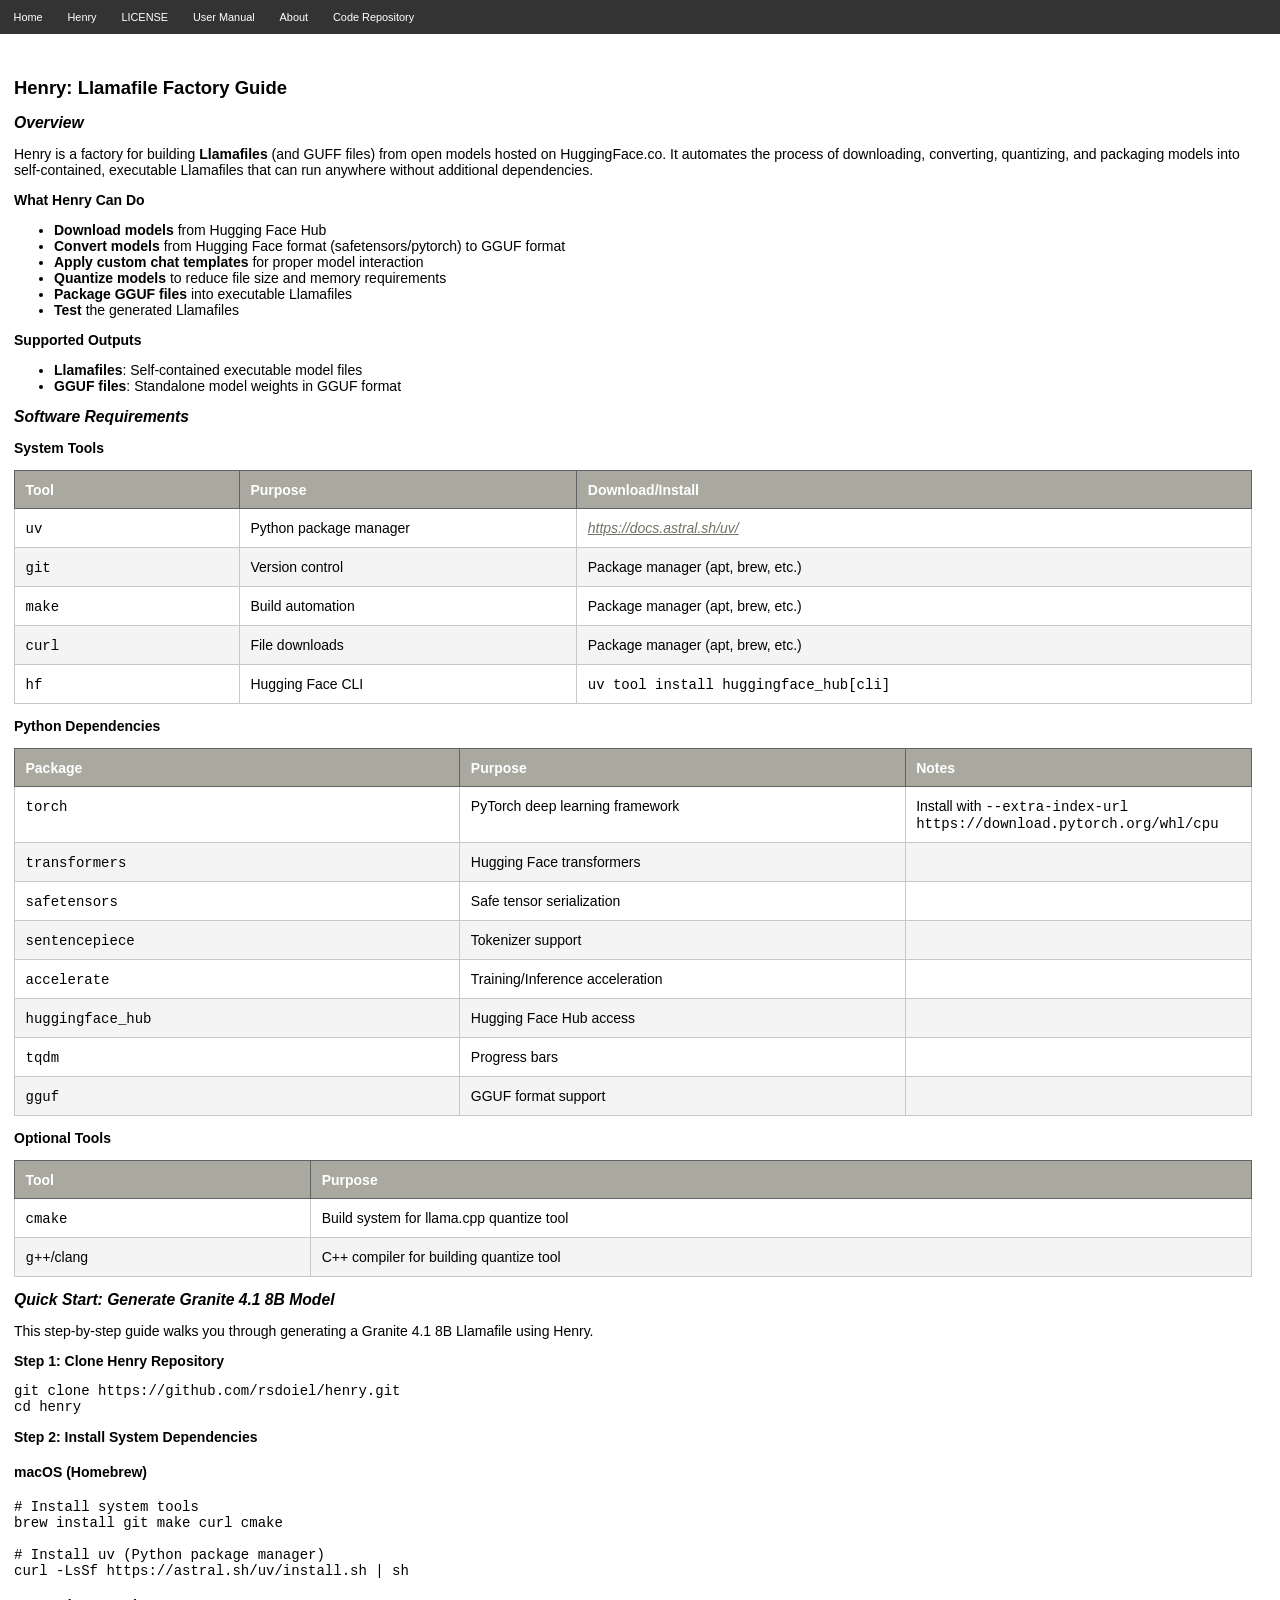
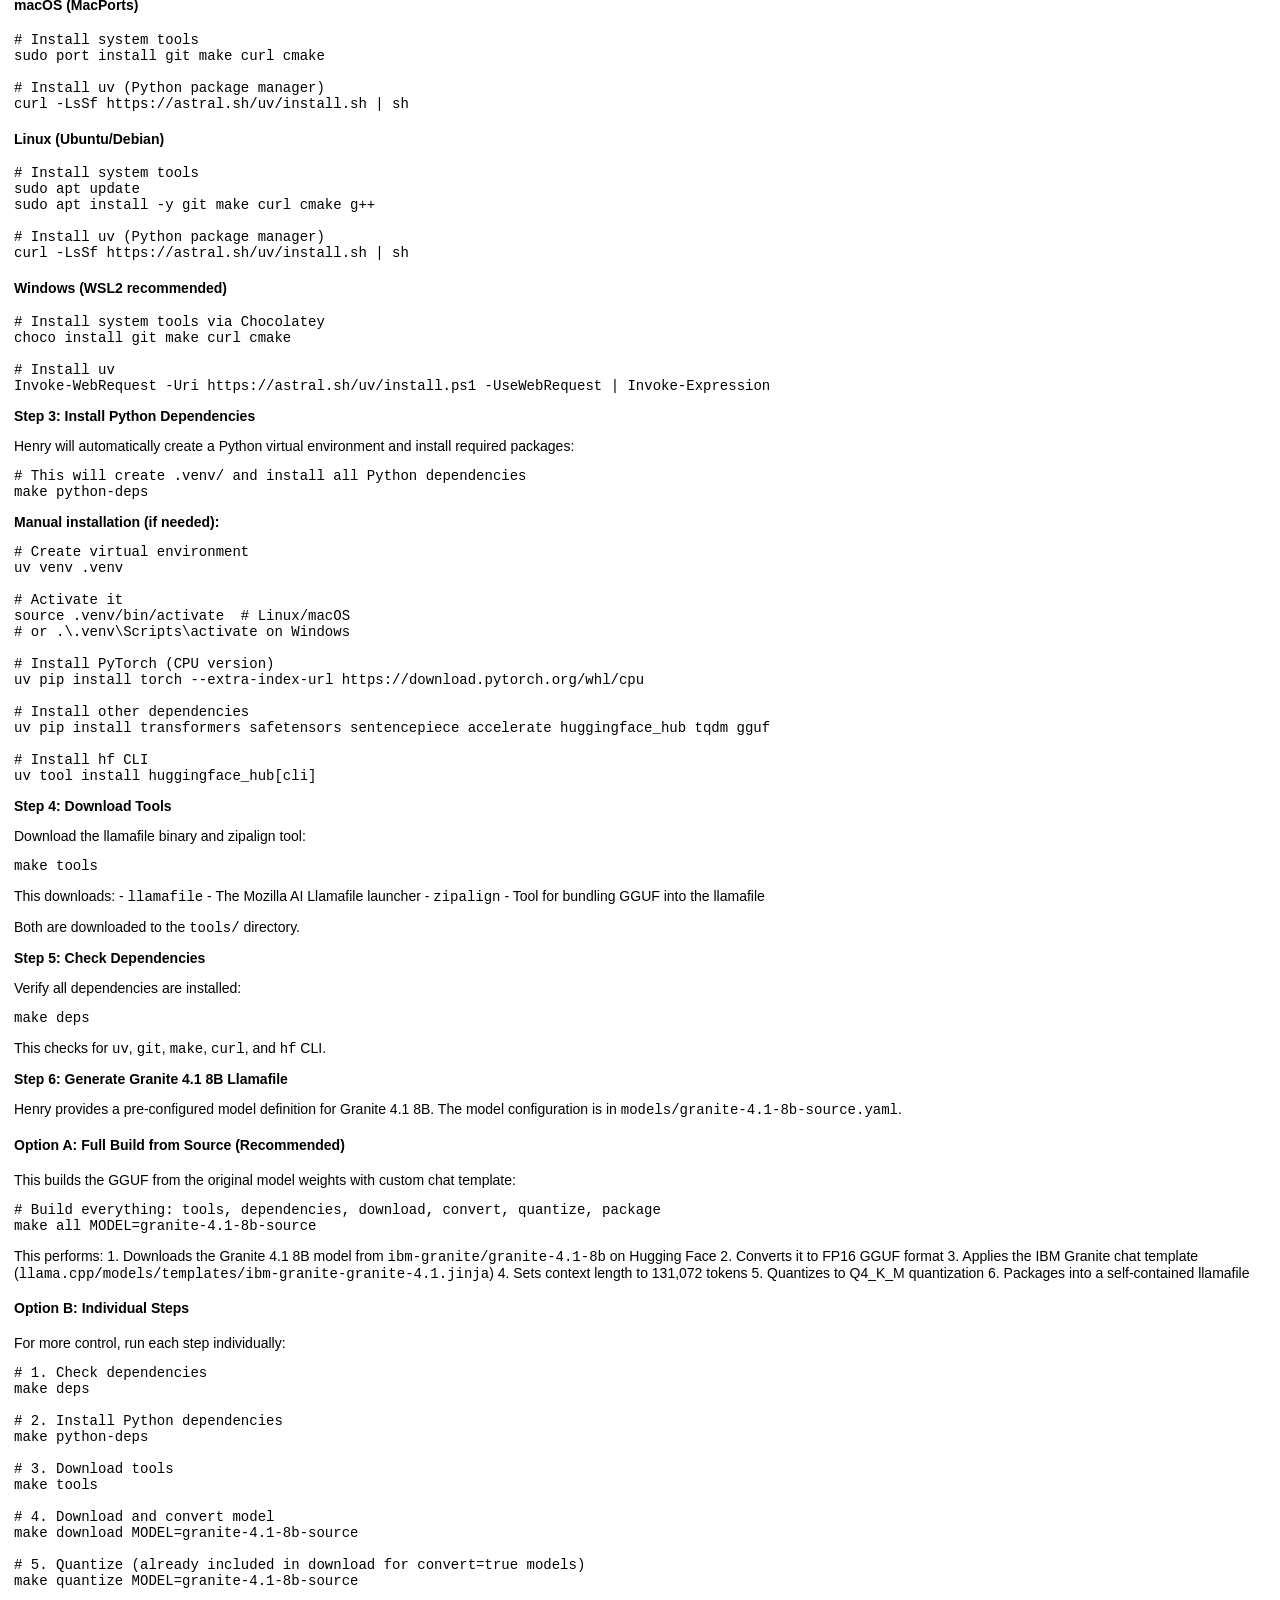
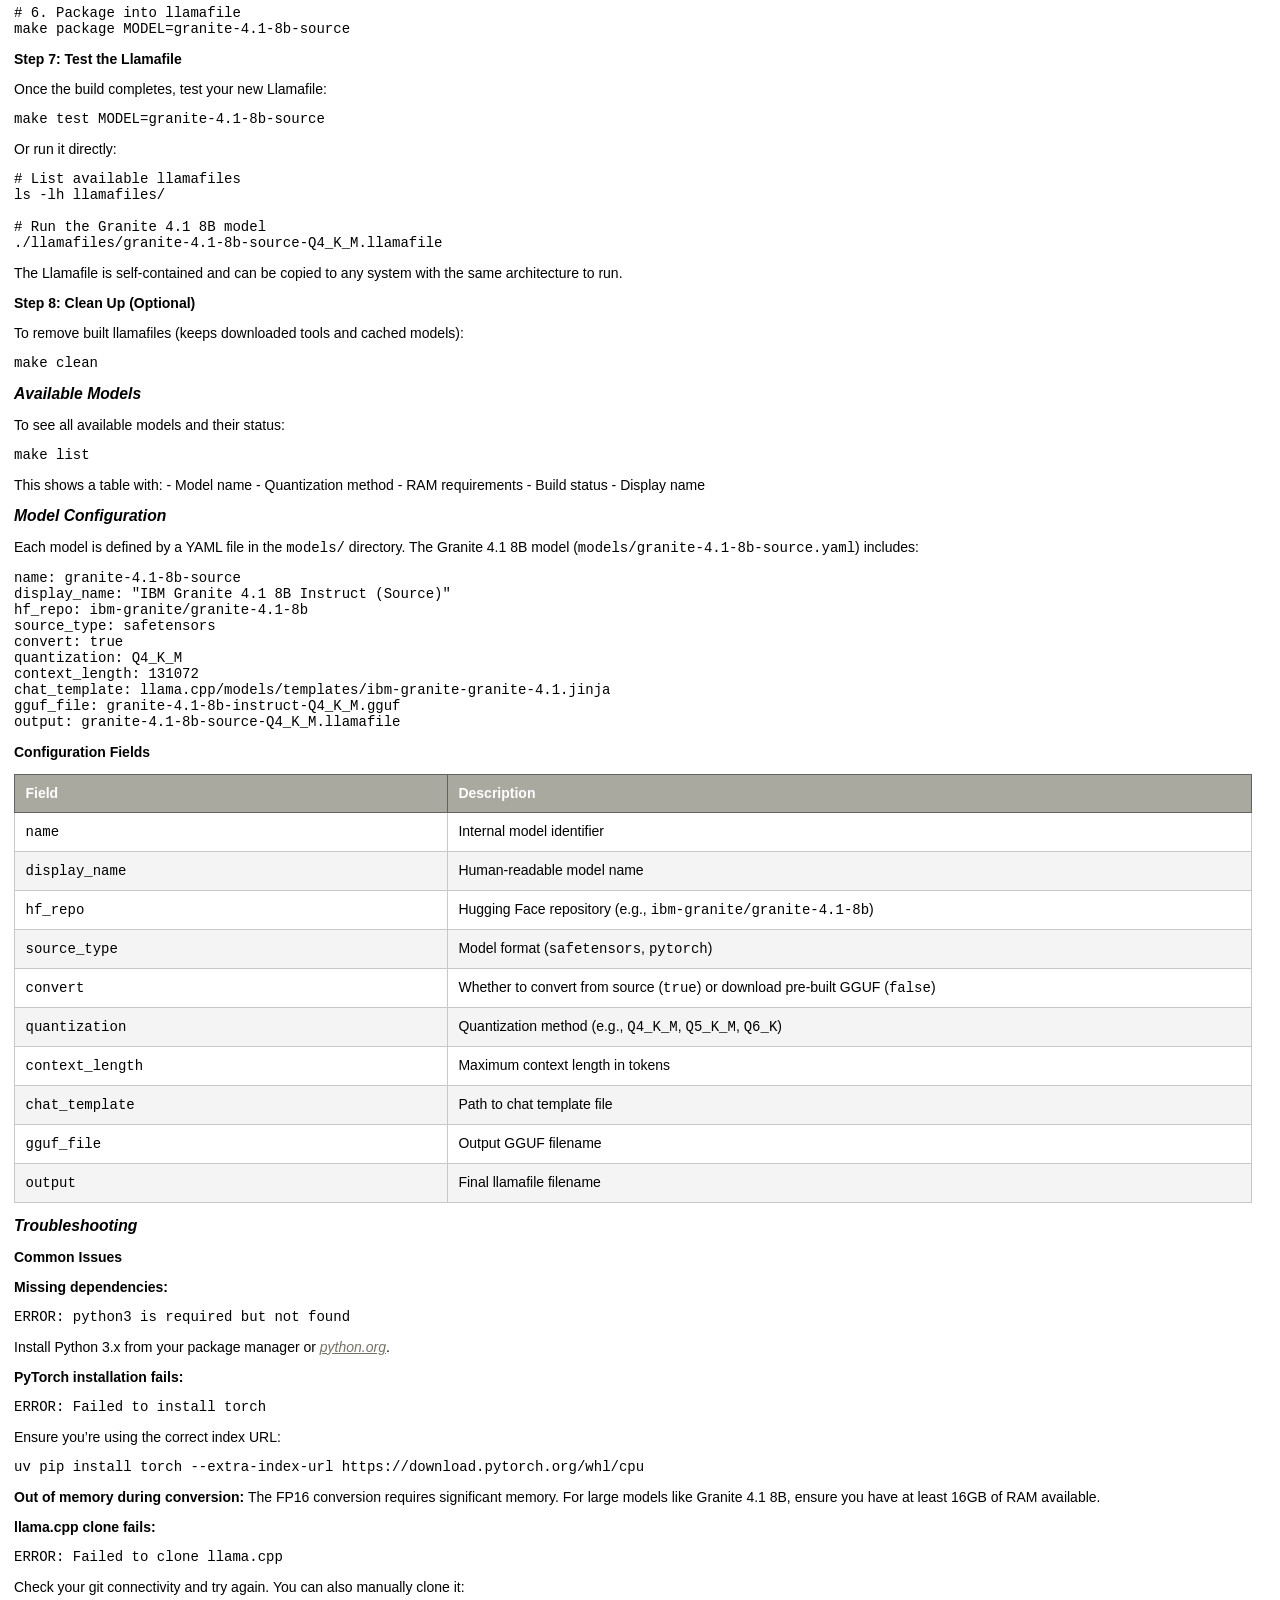
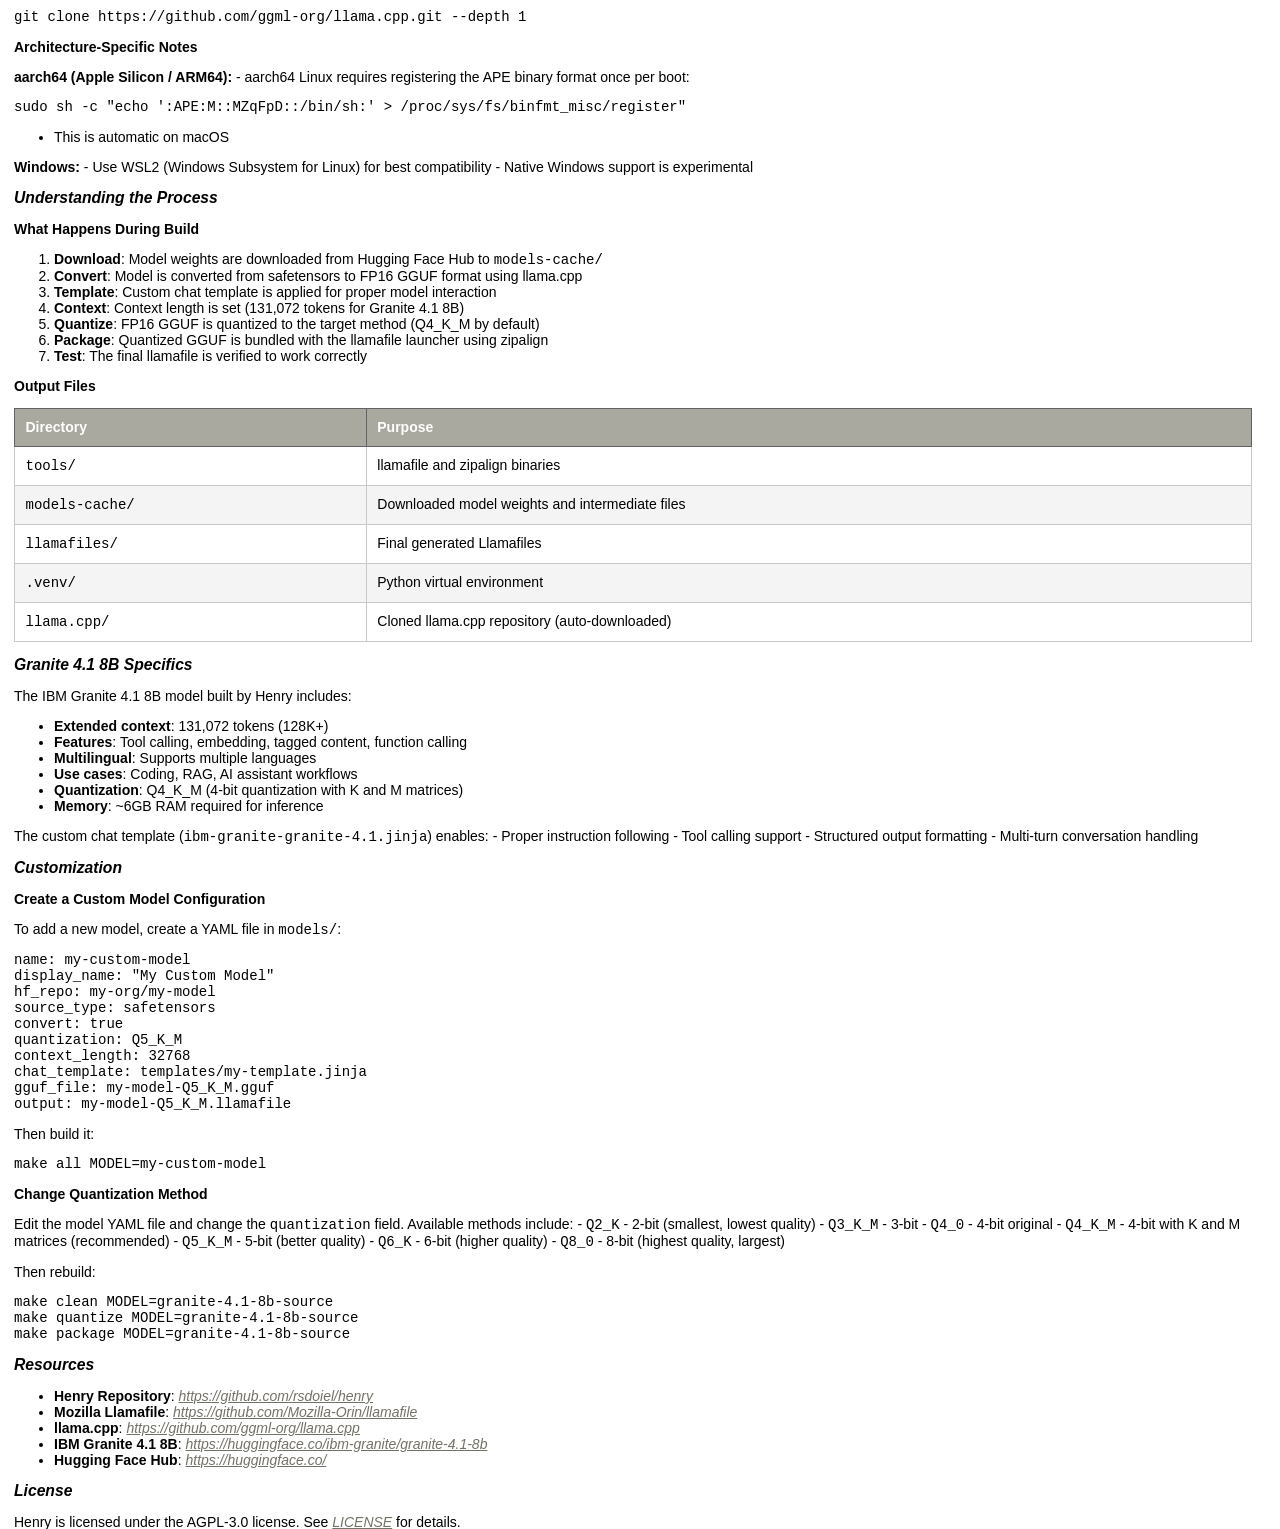
<file: henry.html>
<!DOCTYPE html>
<html lang="en-US">
<head>
    <title>henry</title>
    <link rel="stylesheet" href="css/site.css">
</head>
<body>
<a href="#main-content" class="visually-hidden">skip to main content</a>
<nav>
<ul>
    <li><a href="/">Home</a></li>
    <li><a href="index.html">Henry</a></li>
    <li><a href="LICENSE">LICENSE</a></li>
    <li><a href="user_manual.html">User Manual</a></li>
    <li><a href="about.html">About</a></li>
    <li><a href="https://github.com/rsdoiel/henry">Code Repository</a></li>
</ul>
</nav>
<section id="main-content">
<h1 id="henry-llamafile-factory-guide">Henry: Llamafile Factory
Guide</h1>
<h2 id="overview">Overview</h2>
<p>Henry is a factory for building <strong>Llamafiles</strong> (and GUFF
files) from open models hosted on HuggingFace.co. It automates the
process of downloading, converting, quantizing, and packaging models
into self-contained, executable Llamafiles that can run anywhere without
additional dependencies.</p>
<h3 id="what-henry-can-do">What Henry Can Do</h3>
<ul>
<li><strong>Download models</strong> from Hugging Face Hub</li>
<li><strong>Convert models</strong> from Hugging Face format
(safetensors/pytorch) to GGUF format</li>
<li><strong>Apply custom chat templates</strong> for proper model
interaction</li>
<li><strong>Quantize models</strong> to reduce file size and memory
requirements</li>
<li><strong>Package GGUF files</strong> into executable Llamafiles</li>
<li><strong>Test</strong> the generated Llamafiles</li>
</ul>
<h3 id="supported-outputs">Supported Outputs</h3>
<ul>
<li><strong>Llamafiles</strong>: Self-contained executable model
files</li>
<li><strong>GGUF files</strong>: Standalone model weights in GGUF
format</li>
</ul>
<h2 id="software-requirements">Software Requirements</h2>
<h3 id="system-tools">System Tools</h3>
<table>
<colgroup>
<col style="width: 18%" />
<col style="width: 27%" />
<col style="width: 54%" />
</colgroup>
<thead>
<tr>
<th scope="col">Tool</th>
<th scope="col">Purpose</th>
<th scope="col">Download/Install</th>
</tr>
</thead>
<tbody>
<tr>
<td><code>uv</code></td>
<td>Python package manager</td>
<td><a
href="https://docs.astral.sh/uv/">https://docs.astral.sh/uv/</a></td>
</tr>
<tr>
<td><code>git</code></td>
<td>Version control</td>
<td>Package manager (apt, brew, etc.)</td>
</tr>
<tr>
<td><code>make</code></td>
<td>Build automation</td>
<td>Package manager (apt, brew, etc.)</td>
</tr>
<tr>
<td><code>curl</code></td>
<td>File downloads</td>
<td>Package manager (apt, brew, etc.)</td>
</tr>
<tr>
<td><code>hf</code></td>
<td>Hugging Face CLI</td>
<td><code>uv tool install huggingface_hub[cli]</code></td>
</tr>
</tbody>
</table>
<h3 id="python-dependencies">Python Dependencies</h3>
<table>
<colgroup>
<col style="width: 36%" />
<col style="width: 36%" />
<col style="width: 28%" />
</colgroup>
<thead>
<tr>
<th scope="col">Package</th>
<th scope="col">Purpose</th>
<th scope="col">Notes</th>
</tr>
</thead>
<tbody>
<tr>
<td><code>torch</code></td>
<td>PyTorch deep learning framework</td>
<td>Install with
<code>--extra-index-url https://download.pytorch.org/whl/cpu</code></td>
</tr>
<tr>
<td><code>transformers</code></td>
<td>Hugging Face transformers</td>
<td></td>
</tr>
<tr>
<td><code>safetensors</code></td>
<td>Safe tensor serialization</td>
<td></td>
</tr>
<tr>
<td><code>sentencepiece</code></td>
<td>Tokenizer support</td>
<td></td>
</tr>
<tr>
<td><code>accelerate</code></td>
<td>Training/Inference acceleration</td>
<td></td>
</tr>
<tr>
<td><code>huggingface_hub</code></td>
<td>Hugging Face Hub access</td>
<td></td>
</tr>
<tr>
<td><code>tqdm</code></td>
<td>Progress bars</td>
<td></td>
</tr>
<tr>
<td><code>gguf</code></td>
<td>GGUF format support</td>
<td></td>
</tr>
</tbody>
</table>
<h3 id="optional-tools">Optional Tools</h3>
<table>
<thead>
<tr>
<th scope="col">Tool</th>
<th scope="col">Purpose</th>
</tr>
</thead>
<tbody>
<tr>
<td><code>cmake</code></td>
<td>Build system for llama.cpp quantize tool</td>
</tr>
<tr>
<td><code>g++</code>/clang</td>
<td>C++ compiler for building quantize tool</td>
</tr>
</tbody>
</table>
<h2 id="quick-start-generate-granite-4.1-8b-model">Quick Start: Generate
Granite 4.1 8B Model</h2>
<p>This step-by-step guide walks you through generating a Granite 4.1 8B
Llamafile using Henry.</p>
<h3 id="step-1-clone-henry-repository">Step 1: Clone Henry
Repository</h3>
<div class="sourceCode" id="cb1"><pre
class="sourceCode bash"><code class="sourceCode bash"><span id="cb1-1"><a href="#cb1-1" aria-hidden="true" tabindex="-1"></a><span class="fu">git</span> clone https://github.com/rsdoiel/henry.git</span>
<span id="cb1-2"><a href="#cb1-2" aria-hidden="true" tabindex="-1"></a><span class="bu">cd</span> henry</span></code></pre></div>
<h3 id="step-2-install-system-dependencies">Step 2: Install System
Dependencies</h3>
<h4 id="macos-homebrew">macOS (Homebrew)</h4>
<div class="sourceCode" id="cb2"><pre
class="sourceCode bash"><code class="sourceCode bash"><span id="cb2-1"><a href="#cb2-1" aria-hidden="true" tabindex="-1"></a><span class="co"># Install system tools</span></span>
<span id="cb2-2"><a href="#cb2-2" aria-hidden="true" tabindex="-1"></a><span class="ex">brew</span> install git make curl cmake</span>
<span id="cb2-3"><a href="#cb2-3" aria-hidden="true" tabindex="-1"></a></span>
<span id="cb2-4"><a href="#cb2-4" aria-hidden="true" tabindex="-1"></a><span class="co"># Install uv (Python package manager)</span></span>
<span id="cb2-5"><a href="#cb2-5" aria-hidden="true" tabindex="-1"></a><span class="ex">curl</span> <span class="at">-LsSf</span> https://astral.sh/uv/install.sh <span class="kw">|</span> <span class="fu">sh</span></span></code></pre></div>
<h4 id="macos-macports">macOS (MacPorts)</h4>
<div class="sourceCode" id="cb3"><pre
class="sourceCode bash"><code class="sourceCode bash"><span id="cb3-1"><a href="#cb3-1" aria-hidden="true" tabindex="-1"></a><span class="co"># Install system tools</span></span>
<span id="cb3-2"><a href="#cb3-2" aria-hidden="true" tabindex="-1"></a><span class="fu">sudo</span> port install git make curl cmake</span>
<span id="cb3-3"><a href="#cb3-3" aria-hidden="true" tabindex="-1"></a></span>
<span id="cb3-4"><a href="#cb3-4" aria-hidden="true" tabindex="-1"></a><span class="co"># Install uv (Python package manager)</span></span>
<span id="cb3-5"><a href="#cb3-5" aria-hidden="true" tabindex="-1"></a><span class="ex">curl</span> <span class="at">-LsSf</span> https://astral.sh/uv/install.sh <span class="kw">|</span> <span class="fu">sh</span></span></code></pre></div>
<h4 id="linux-ubuntudebian">Linux (Ubuntu/Debian)</h4>
<div class="sourceCode" id="cb4"><pre
class="sourceCode bash"><code class="sourceCode bash"><span id="cb4-1"><a href="#cb4-1" aria-hidden="true" tabindex="-1"></a><span class="co"># Install system tools</span></span>
<span id="cb4-2"><a href="#cb4-2" aria-hidden="true" tabindex="-1"></a><span class="fu">sudo</span> apt update</span>
<span id="cb4-3"><a href="#cb4-3" aria-hidden="true" tabindex="-1"></a><span class="fu">sudo</span> apt install <span class="at">-y</span> git make curl cmake g++</span>
<span id="cb4-4"><a href="#cb4-4" aria-hidden="true" tabindex="-1"></a></span>
<span id="cb4-5"><a href="#cb4-5" aria-hidden="true" tabindex="-1"></a><span class="co"># Install uv (Python package manager)</span></span>
<span id="cb4-6"><a href="#cb4-6" aria-hidden="true" tabindex="-1"></a><span class="ex">curl</span> <span class="at">-LsSf</span> https://astral.sh/uv/install.sh <span class="kw">|</span> <span class="fu">sh</span></span></code></pre></div>
<h4 id="windows-wsl2-recommended">Windows (WSL2 recommended)</h4>
<div class="sourceCode" id="cb5"><pre
class="sourceCode powershell"><code class="sourceCode powershell"><span id="cb5-1"><a href="#cb5-1" aria-hidden="true" tabindex="-1"></a><span class="co"># Install system tools via Chocolatey</span></span>
<span id="cb5-2"><a href="#cb5-2" aria-hidden="true" tabindex="-1"></a>choco install git make <span class="fu">curl</span> cmake</span>
<span id="cb5-3"><a href="#cb5-3" aria-hidden="true" tabindex="-1"></a></span>
<span id="cb5-4"><a href="#cb5-4" aria-hidden="true" tabindex="-1"></a><span class="co"># Install uv</span></span>
<span id="cb5-5"><a href="#cb5-5" aria-hidden="true" tabindex="-1"></a><span class="fu">Invoke-WebRequest</span> <span class="op">-</span>Uri https<span class="op">://</span>astral<span class="op">.</span><span class="fu">sh</span><span class="op">/</span>uv<span class="op">/</span>install<span class="op">.</span><span class="fu">ps1</span> <span class="op">-</span>UseWebRequest <span class="op">|</span> <span class="fu">Invoke-Expression</span></span></code></pre></div>
<h3 id="step-3-install-python-dependencies">Step 3: Install Python
Dependencies</h3>
<p>Henry will automatically create a Python virtual environment and
install required packages:</p>
<div class="sourceCode" id="cb6"><pre
class="sourceCode bash"><code class="sourceCode bash"><span id="cb6-1"><a href="#cb6-1" aria-hidden="true" tabindex="-1"></a><span class="co"># This will create .venv/ and install all Python dependencies</span></span>
<span id="cb6-2"><a href="#cb6-2" aria-hidden="true" tabindex="-1"></a><span class="fu">make</span> python-deps</span></code></pre></div>
<p><strong>Manual installation (if needed):</strong></p>
<div class="sourceCode" id="cb7"><pre
class="sourceCode bash"><code class="sourceCode bash"><span id="cb7-1"><a href="#cb7-1" aria-hidden="true" tabindex="-1"></a><span class="co"># Create virtual environment</span></span>
<span id="cb7-2"><a href="#cb7-2" aria-hidden="true" tabindex="-1"></a><span class="ex">uv</span> venv .venv</span>
<span id="cb7-3"><a href="#cb7-3" aria-hidden="true" tabindex="-1"></a></span>
<span id="cb7-4"><a href="#cb7-4" aria-hidden="true" tabindex="-1"></a><span class="co"># Activate it</span></span>
<span id="cb7-5"><a href="#cb7-5" aria-hidden="true" tabindex="-1"></a><span class="bu">source</span> .venv/bin/activate  <span class="co"># Linux/macOS</span></span>
<span id="cb7-6"><a href="#cb7-6" aria-hidden="true" tabindex="-1"></a><span class="co"># or .\.venv\Scripts\activate on Windows</span></span>
<span id="cb7-7"><a href="#cb7-7" aria-hidden="true" tabindex="-1"></a></span>
<span id="cb7-8"><a href="#cb7-8" aria-hidden="true" tabindex="-1"></a><span class="co"># Install PyTorch (CPU version)</span></span>
<span id="cb7-9"><a href="#cb7-9" aria-hidden="true" tabindex="-1"></a><span class="ex">uv</span> pip install torch <span class="at">--extra-index-url</span> https://download.pytorch.org/whl/cpu</span>
<span id="cb7-10"><a href="#cb7-10" aria-hidden="true" tabindex="-1"></a></span>
<span id="cb7-11"><a href="#cb7-11" aria-hidden="true" tabindex="-1"></a><span class="co"># Install other dependencies</span></span>
<span id="cb7-12"><a href="#cb7-12" aria-hidden="true" tabindex="-1"></a><span class="ex">uv</span> pip install transformers safetensors sentencepiece accelerate huggingface_hub tqdm gguf</span>
<span id="cb7-13"><a href="#cb7-13" aria-hidden="true" tabindex="-1"></a></span>
<span id="cb7-14"><a href="#cb7-14" aria-hidden="true" tabindex="-1"></a><span class="co"># Install hf CLI</span></span>
<span id="cb7-15"><a href="#cb7-15" aria-hidden="true" tabindex="-1"></a><span class="ex">uv</span> tool install huggingface_hub<span class="pp">[</span><span class="ss">cli</span><span class="pp">]</span></span></code></pre></div>
<h3 id="step-4-download-tools">Step 4: Download Tools</h3>
<p>Download the llamafile binary and zipalign tool:</p>
<div class="sourceCode" id="cb8"><pre
class="sourceCode bash"><code class="sourceCode bash"><span id="cb8-1"><a href="#cb8-1" aria-hidden="true" tabindex="-1"></a><span class="fu">make</span> tools</span></code></pre></div>
<p>This downloads: - <code>llamafile</code> - The Mozilla AI Llamafile
launcher - <code>zipalign</code> - Tool for bundling GGUF into the
llamafile</p>
<p>Both are downloaded to the <code>tools/</code> directory.</p>
<h3 id="step-5-check-dependencies">Step 5: Check Dependencies</h3>
<p>Verify all dependencies are installed:</p>
<div class="sourceCode" id="cb9"><pre
class="sourceCode bash"><code class="sourceCode bash"><span id="cb9-1"><a href="#cb9-1" aria-hidden="true" tabindex="-1"></a><span class="fu">make</span> deps</span></code></pre></div>
<p>This checks for <code>uv</code>, <code>git</code>, <code>make</code>,
<code>curl</code>, and <code>hf</code> CLI.</p>
<h3 id="step-6-generate-granite-4.1-8b-llamafile">Step 6: Generate
Granite 4.1 8B Llamafile</h3>
<p>Henry provides a pre-configured model definition for Granite 4.1 8B.
The model configuration is in
<code>models/granite-4.1-8b-source.yaml</code>.</p>
<h4 id="option-a-full-build-from-source-recommended">Option A: Full
Build from Source (Recommended)</h4>
<p>This builds the GGUF from the original model weights with custom chat
template:</p>
<div class="sourceCode" id="cb10"><pre
class="sourceCode bash"><code class="sourceCode bash"><span id="cb10-1"><a href="#cb10-1" aria-hidden="true" tabindex="-1"></a><span class="co"># Build everything: tools, dependencies, download, convert, quantize, package</span></span>
<span id="cb10-2"><a href="#cb10-2" aria-hidden="true" tabindex="-1"></a><span class="fu">make</span> all MODEL=granite-4.1-8b-source</span></code></pre></div>
<p>This performs: 1. Downloads the Granite 4.1 8B model from
<code>ibm-granite/granite-4.1-8b</code> on Hugging Face 2. Converts it
to FP16 GGUF format 3. Applies the IBM Granite chat template
(<code>llama.cpp/models/templates/ibm-granite-granite-4.1.jinja</code>)
4. Sets context length to 131,072 tokens 5. Quantizes to Q4_K_M
quantization 6. Packages into a self-contained llamafile</p>
<h4 id="option-b-individual-steps">Option B: Individual Steps</h4>
<p>For more control, run each step individually:</p>
<div class="sourceCode" id="cb11"><pre
class="sourceCode bash"><code class="sourceCode bash"><span id="cb11-1"><a href="#cb11-1" aria-hidden="true" tabindex="-1"></a><span class="co"># 1. Check dependencies</span></span>
<span id="cb11-2"><a href="#cb11-2" aria-hidden="true" tabindex="-1"></a><span class="fu">make</span> deps</span>
<span id="cb11-3"><a href="#cb11-3" aria-hidden="true" tabindex="-1"></a></span>
<span id="cb11-4"><a href="#cb11-4" aria-hidden="true" tabindex="-1"></a><span class="co"># 2. Install Python dependencies</span></span>
<span id="cb11-5"><a href="#cb11-5" aria-hidden="true" tabindex="-1"></a><span class="fu">make</span> python-deps</span>
<span id="cb11-6"><a href="#cb11-6" aria-hidden="true" tabindex="-1"></a></span>
<span id="cb11-7"><a href="#cb11-7" aria-hidden="true" tabindex="-1"></a><span class="co"># 3. Download tools</span></span>
<span id="cb11-8"><a href="#cb11-8" aria-hidden="true" tabindex="-1"></a><span class="fu">make</span> tools</span>
<span id="cb11-9"><a href="#cb11-9" aria-hidden="true" tabindex="-1"></a></span>
<span id="cb11-10"><a href="#cb11-10" aria-hidden="true" tabindex="-1"></a><span class="co"># 4. Download and convert model</span></span>
<span id="cb11-11"><a href="#cb11-11" aria-hidden="true" tabindex="-1"></a><span class="fu">make</span> download MODEL=granite-4.1-8b-source</span>
<span id="cb11-12"><a href="#cb11-12" aria-hidden="true" tabindex="-1"></a></span>
<span id="cb11-13"><a href="#cb11-13" aria-hidden="true" tabindex="-1"></a><span class="co"># 5. Quantize (already included in download for convert=true models)</span></span>
<span id="cb11-14"><a href="#cb11-14" aria-hidden="true" tabindex="-1"></a><span class="fu">make</span> quantize MODEL=granite-4.1-8b-source</span>
<span id="cb11-15"><a href="#cb11-15" aria-hidden="true" tabindex="-1"></a></span>
<span id="cb11-16"><a href="#cb11-16" aria-hidden="true" tabindex="-1"></a><span class="co"># 6. Package into llamafile</span></span>
<span id="cb11-17"><a href="#cb11-17" aria-hidden="true" tabindex="-1"></a><span class="fu">make</span> package MODEL=granite-4.1-8b-source</span></code></pre></div>
<h3 id="step-7-test-the-llamafile">Step 7: Test the Llamafile</h3>
<p>Once the build completes, test your new Llamafile:</p>
<div class="sourceCode" id="cb12"><pre
class="sourceCode bash"><code class="sourceCode bash"><span id="cb12-1"><a href="#cb12-1" aria-hidden="true" tabindex="-1"></a><span class="fu">make</span> test MODEL=granite-4.1-8b-source</span></code></pre></div>
<p>Or run it directly:</p>
<div class="sourceCode" id="cb13"><pre
class="sourceCode bash"><code class="sourceCode bash"><span id="cb13-1"><a href="#cb13-1" aria-hidden="true" tabindex="-1"></a><span class="co"># List available llamafiles</span></span>
<span id="cb13-2"><a href="#cb13-2" aria-hidden="true" tabindex="-1"></a><span class="fu">ls</span> <span class="at">-lh</span> llamafiles/</span>
<span id="cb13-3"><a href="#cb13-3" aria-hidden="true" tabindex="-1"></a></span>
<span id="cb13-4"><a href="#cb13-4" aria-hidden="true" tabindex="-1"></a><span class="co"># Run the Granite 4.1 8B model</span></span>
<span id="cb13-5"><a href="#cb13-5" aria-hidden="true" tabindex="-1"></a><span class="ex">./llamafiles/granite-4.1-8b-source-Q4_K_M.llamafile</span></span></code></pre></div>
<p>The Llamafile is self-contained and can be copied to any system with
the same architecture to run.</p>
<h3 id="step-8-clean-up-optional">Step 8: Clean Up (Optional)</h3>
<p>To remove built llamafiles (keeps downloaded tools and cached
models):</p>
<div class="sourceCode" id="cb14"><pre
class="sourceCode bash"><code class="sourceCode bash"><span id="cb14-1"><a href="#cb14-1" aria-hidden="true" tabindex="-1"></a><span class="fu">make</span> clean</span></code></pre></div>
<h2 id="available-models">Available Models</h2>
<p>To see all available models and their status:</p>
<div class="sourceCode" id="cb15"><pre
class="sourceCode bash"><code class="sourceCode bash"><span id="cb15-1"><a href="#cb15-1" aria-hidden="true" tabindex="-1"></a><span class="fu">make</span> list</span></code></pre></div>
<p>This shows a table with: - Model name - Quantization method - RAM
requirements - Build status - Display name</p>
<h2 id="model-configuration">Model Configuration</h2>
<p>Each model is defined by a YAML file in the <code>models/</code>
directory. The Granite 4.1 8B model
(<code>models/granite-4.1-8b-source.yaml</code>) includes:</p>
<div class="sourceCode" id="cb16"><pre
class="sourceCode yaml"><code class="sourceCode yaml"><span id="cb16-1"><a href="#cb16-1" aria-hidden="true" tabindex="-1"></a><span class="fu">name</span><span class="kw">:</span><span class="at"> granite-4.1-8b-source</span></span>
<span id="cb16-2"><a href="#cb16-2" aria-hidden="true" tabindex="-1"></a><span class="fu">display_name</span><span class="kw">:</span><span class="at"> </span><span class="st">&quot;IBM Granite 4.1 8B Instruct (Source)&quot;</span></span>
<span id="cb16-3"><a href="#cb16-3" aria-hidden="true" tabindex="-1"></a><span class="fu">hf_repo</span><span class="kw">:</span><span class="at"> ibm-granite/granite-4.1-8b</span></span>
<span id="cb16-4"><a href="#cb16-4" aria-hidden="true" tabindex="-1"></a><span class="fu">source_type</span><span class="kw">:</span><span class="at"> safetensors</span></span>
<span id="cb16-5"><a href="#cb16-5" aria-hidden="true" tabindex="-1"></a><span class="fu">convert</span><span class="kw">:</span><span class="at"> </span><span class="ch">true</span></span>
<span id="cb16-6"><a href="#cb16-6" aria-hidden="true" tabindex="-1"></a><span class="fu">quantization</span><span class="kw">:</span><span class="at"> Q4_K_M</span></span>
<span id="cb16-7"><a href="#cb16-7" aria-hidden="true" tabindex="-1"></a><span class="fu">context_length</span><span class="kw">:</span><span class="at"> </span><span class="dv">131072</span></span>
<span id="cb16-8"><a href="#cb16-8" aria-hidden="true" tabindex="-1"></a><span class="fu">chat_template</span><span class="kw">:</span><span class="at"> llama.cpp/models/templates/ibm-granite-granite-4.1.jinja</span></span>
<span id="cb16-9"><a href="#cb16-9" aria-hidden="true" tabindex="-1"></a><span class="fu">gguf_file</span><span class="kw">:</span><span class="at"> granite-4.1-8b-instruct-Q4_K_M.gguf</span></span>
<span id="cb16-10"><a href="#cb16-10" aria-hidden="true" tabindex="-1"></a><span class="fu">output</span><span class="kw">:</span><span class="at"> granite-4.1-8b-source-Q4_K_M.llamafile</span></span></code></pre></div>
<h3 id="configuration-fields">Configuration Fields</h3>
<table>
<colgroup>
<col style="width: 35%" />
<col style="width: 65%" />
</colgroup>
<thead>
<tr>
<th scope="col">Field</th>
<th scope="col">Description</th>
</tr>
</thead>
<tbody>
<tr>
<td><code>name</code></td>
<td>Internal model identifier</td>
</tr>
<tr>
<td><code>display_name</code></td>
<td>Human-readable model name</td>
</tr>
<tr>
<td><code>hf_repo</code></td>
<td>Hugging Face repository (e.g.,
<code>ibm-granite/granite-4.1-8b</code>)</td>
</tr>
<tr>
<td><code>source_type</code></td>
<td>Model format (<code>safetensors</code>, <code>pytorch</code>)</td>
</tr>
<tr>
<td><code>convert</code></td>
<td>Whether to convert from source (<code>true</code>) or download
pre-built GGUF (<code>false</code>)</td>
</tr>
<tr>
<td><code>quantization</code></td>
<td>Quantization method (e.g., <code>Q4_K_M</code>, <code>Q5_K_M</code>,
<code>Q6_K</code>)</td>
</tr>
<tr>
<td><code>context_length</code></td>
<td>Maximum context length in tokens</td>
</tr>
<tr>
<td><code>chat_template</code></td>
<td>Path to chat template file</td>
</tr>
<tr>
<td><code>gguf_file</code></td>
<td>Output GGUF filename</td>
</tr>
<tr>
<td><code>output</code></td>
<td>Final llamafile filename</td>
</tr>
</tbody>
</table>
<h2 id="troubleshooting">Troubleshooting</h2>
<h3 id="common-issues">Common Issues</h3>
<p><strong>Missing dependencies:</strong></p>
<pre><code>ERROR: python3 is required but not found</code></pre>
<p>Install Python 3.x from your package manager or <a
href="https://www.python.org/">python.org</a>.</p>
<p><strong>PyTorch installation fails:</strong></p>
<pre><code>ERROR: Failed to install torch</code></pre>
<p>Ensure you’re using the correct index URL:</p>
<div class="sourceCode" id="cb19"><pre
class="sourceCode bash"><code class="sourceCode bash"><span id="cb19-1"><a href="#cb19-1" aria-hidden="true" tabindex="-1"></a><span class="ex">uv</span> pip install torch <span class="at">--extra-index-url</span> https://download.pytorch.org/whl/cpu</span></code></pre></div>
<p><strong>Out of memory during conversion:</strong> The FP16 conversion
requires significant memory. For large models like Granite 4.1 8B,
ensure you have at least 16GB of RAM available.</p>
<p><strong>llama.cpp clone fails:</strong></p>
<pre><code>ERROR: Failed to clone llama.cpp</code></pre>
<p>Check your git connectivity and try again. You can also manually
clone it:</p>
<div class="sourceCode" id="cb21"><pre
class="sourceCode bash"><code class="sourceCode bash"><span id="cb21-1"><a href="#cb21-1" aria-hidden="true" tabindex="-1"></a><span class="fu">git</span> clone https://github.com/ggml-org/llama.cpp.git <span class="at">--depth</span> 1</span></code></pre></div>
<h3 id="architecture-specific-notes">Architecture-Specific Notes</h3>
<p><strong>aarch64 (Apple Silicon / ARM64):</strong> - aarch64 Linux
requires registering the APE binary format once per boot:</p>
<div class="sourceCode" id="cb22"><pre
class="sourceCode bash"><code class="sourceCode bash"><span id="cb22-1"><a href="#cb22-1" aria-hidden="true" tabindex="-1"></a><span class="fu">sudo</span> sh <span class="at">-c</span> <span class="st">&quot;echo &#39;:APE:M::MZqFpD::/bin/sh:&#39; &gt; /proc/sys/fs/binfmt_misc/register&quot;</span></span></code></pre></div>
<ul>
<li>This is automatic on macOS</li>
</ul>
<p><strong>Windows:</strong> - Use WSL2 (Windows Subsystem for Linux)
for best compatibility - Native Windows support is experimental</p>
<h2 id="understanding-the-process">Understanding the Process</h2>
<h3 id="what-happens-during-build">What Happens During Build</h3>
<ol type="1">
<li><strong>Download</strong>: Model weights are downloaded from Hugging
Face Hub to <code>models-cache/</code></li>
<li><strong>Convert</strong>: Model is converted from safetensors to
FP16 GGUF format using llama.cpp</li>
<li><strong>Template</strong>: Custom chat template is applied for
proper model interaction</li>
<li><strong>Context</strong>: Context length is set (131,072 tokens for
Granite 4.1 8B)</li>
<li><strong>Quantize</strong>: FP16 GGUF is quantized to the target
method (Q4_K_M by default)</li>
<li><strong>Package</strong>: Quantized GGUF is bundled with the
llamafile launcher using zipalign</li>
<li><strong>Test</strong>: The final llamafile is verified to work
correctly</li>
</ol>
<h3 id="output-files">Output Files</h3>
<table>
<thead>
<tr>
<th scope="col">Directory</th>
<th scope="col">Purpose</th>
</tr>
</thead>
<tbody>
<tr>
<td><code>tools/</code></td>
<td>llamafile and zipalign binaries</td>
</tr>
<tr>
<td><code>models-cache/</code></td>
<td>Downloaded model weights and intermediate files</td>
</tr>
<tr>
<td><code>llamafiles/</code></td>
<td>Final generated Llamafiles</td>
</tr>
<tr>
<td><code>.venv/</code></td>
<td>Python virtual environment</td>
</tr>
<tr>
<td><code>llama.cpp/</code></td>
<td>Cloned llama.cpp repository (auto-downloaded)</td>
</tr>
</tbody>
</table>
<h2 id="granite-4.1-8b-specifics">Granite 4.1 8B Specifics</h2>
<p>The IBM Granite 4.1 8B model built by Henry includes:</p>
<ul>
<li><strong>Extended context</strong>: 131,072 tokens (128K+)</li>
<li><strong>Features</strong>: Tool calling, embedding, tagged content,
function calling</li>
<li><strong>Multilingual</strong>: Supports multiple languages</li>
<li><strong>Use cases</strong>: Coding, RAG, AI assistant workflows</li>
<li><strong>Quantization</strong>: Q4_K_M (4-bit quantization with K and
M matrices)</li>
<li><strong>Memory</strong>: ~6GB RAM required for inference</li>
</ul>
<p>The custom chat template (<code>ibm-granite-granite-4.1.jinja</code>)
enables: - Proper instruction following - Tool calling support -
Structured output formatting - Multi-turn conversation handling</p>
<h2 id="customization">Customization</h2>
<h3 id="create-a-custom-model-configuration">Create a Custom Model
Configuration</h3>
<p>To add a new model, create a YAML file in <code>models/</code>:</p>
<div class="sourceCode" id="cb23"><pre
class="sourceCode yaml"><code class="sourceCode yaml"><span id="cb23-1"><a href="#cb23-1" aria-hidden="true" tabindex="-1"></a><span class="fu">name</span><span class="kw">:</span><span class="at"> my-custom-model</span></span>
<span id="cb23-2"><a href="#cb23-2" aria-hidden="true" tabindex="-1"></a><span class="fu">display_name</span><span class="kw">:</span><span class="at"> </span><span class="st">&quot;My Custom Model&quot;</span></span>
<span id="cb23-3"><a href="#cb23-3" aria-hidden="true" tabindex="-1"></a><span class="fu">hf_repo</span><span class="kw">:</span><span class="at"> my-org/my-model</span></span>
<span id="cb23-4"><a href="#cb23-4" aria-hidden="true" tabindex="-1"></a><span class="fu">source_type</span><span class="kw">:</span><span class="at"> safetensors</span></span>
<span id="cb23-5"><a href="#cb23-5" aria-hidden="true" tabindex="-1"></a><span class="fu">convert</span><span class="kw">:</span><span class="at"> </span><span class="ch">true</span></span>
<span id="cb23-6"><a href="#cb23-6" aria-hidden="true" tabindex="-1"></a><span class="fu">quantization</span><span class="kw">:</span><span class="at"> Q5_K_M</span></span>
<span id="cb23-7"><a href="#cb23-7" aria-hidden="true" tabindex="-1"></a><span class="fu">context_length</span><span class="kw">:</span><span class="at"> </span><span class="dv">32768</span></span>
<span id="cb23-8"><a href="#cb23-8" aria-hidden="true" tabindex="-1"></a><span class="fu">chat_template</span><span class="kw">:</span><span class="at"> templates/my-template.jinja</span></span>
<span id="cb23-9"><a href="#cb23-9" aria-hidden="true" tabindex="-1"></a><span class="fu">gguf_file</span><span class="kw">:</span><span class="at"> my-model-Q5_K_M.gguf</span></span>
<span id="cb23-10"><a href="#cb23-10" aria-hidden="true" tabindex="-1"></a><span class="fu">output</span><span class="kw">:</span><span class="at"> my-model-Q5_K_M.llamafile</span></span></code></pre></div>
<p>Then build it:</p>
<div class="sourceCode" id="cb24"><pre
class="sourceCode bash"><code class="sourceCode bash"><span id="cb24-1"><a href="#cb24-1" aria-hidden="true" tabindex="-1"></a><span class="fu">make</span> all MODEL=my-custom-model</span></code></pre></div>
<h3 id="change-quantization-method">Change Quantization Method</h3>
<p>Edit the model YAML file and change the <code>quantization</code>
field. Available methods include: - <code>Q2_K</code> - 2-bit (smallest,
lowest quality) - <code>Q3_K_M</code> - 3-bit - <code>Q4_0</code> -
4-bit original - <code>Q4_K_M</code> - 4-bit with K and M matrices
(recommended) - <code>Q5_K_M</code> - 5-bit (better quality) -
<code>Q6_K</code> - 6-bit (higher quality) - <code>Q8_0</code> - 8-bit
(highest quality, largest)</p>
<p>Then rebuild:</p>
<div class="sourceCode" id="cb25"><pre
class="sourceCode bash"><code class="sourceCode bash"><span id="cb25-1"><a href="#cb25-1" aria-hidden="true" tabindex="-1"></a><span class="fu">make</span> clean MODEL=granite-4.1-8b-source</span>
<span id="cb25-2"><a href="#cb25-2" aria-hidden="true" tabindex="-1"></a><span class="fu">make</span> quantize MODEL=granite-4.1-8b-source</span>
<span id="cb25-3"><a href="#cb25-3" aria-hidden="true" tabindex="-1"></a><span class="fu">make</span> package MODEL=granite-4.1-8b-source</span></code></pre></div>
<h2 id="resources">Resources</h2>
<ul>
<li><strong>Henry Repository</strong>: <a
href="https://github.com/rsdoiel/henry">https://github.com/rsdoiel/henry</a></li>
<li><strong>Mozilla Llamafile</strong>: <a
href="https://github.com/Mozilla-Orin/llamafile">https://github.com/Mozilla-Orin/llamafile</a></li>
<li><strong>llama.cpp</strong>: <a
href="https://github.com/ggml-org/llama.cpp">https://github.com/ggml-org/llama.cpp</a></li>
<li><strong>IBM Granite 4.1 8B</strong>: <a
href="https://huggingface.co/ibm-granite/granite-4.1-8b">https://huggingface.co/ibm-granite/granite-4.1-8b</a></li>
<li><strong>Hugging Face Hub</strong>: <a
href="https://huggingface.co/">https://huggingface.co/</a></li>
</ul>
<h2 id="license">License</h2>
<p>Henry is licensed under the AGPL-3.0 license. See <a
href="LICENSE">LICENSE</a> for details.</p>
</section>
</body>
</html>
</file>
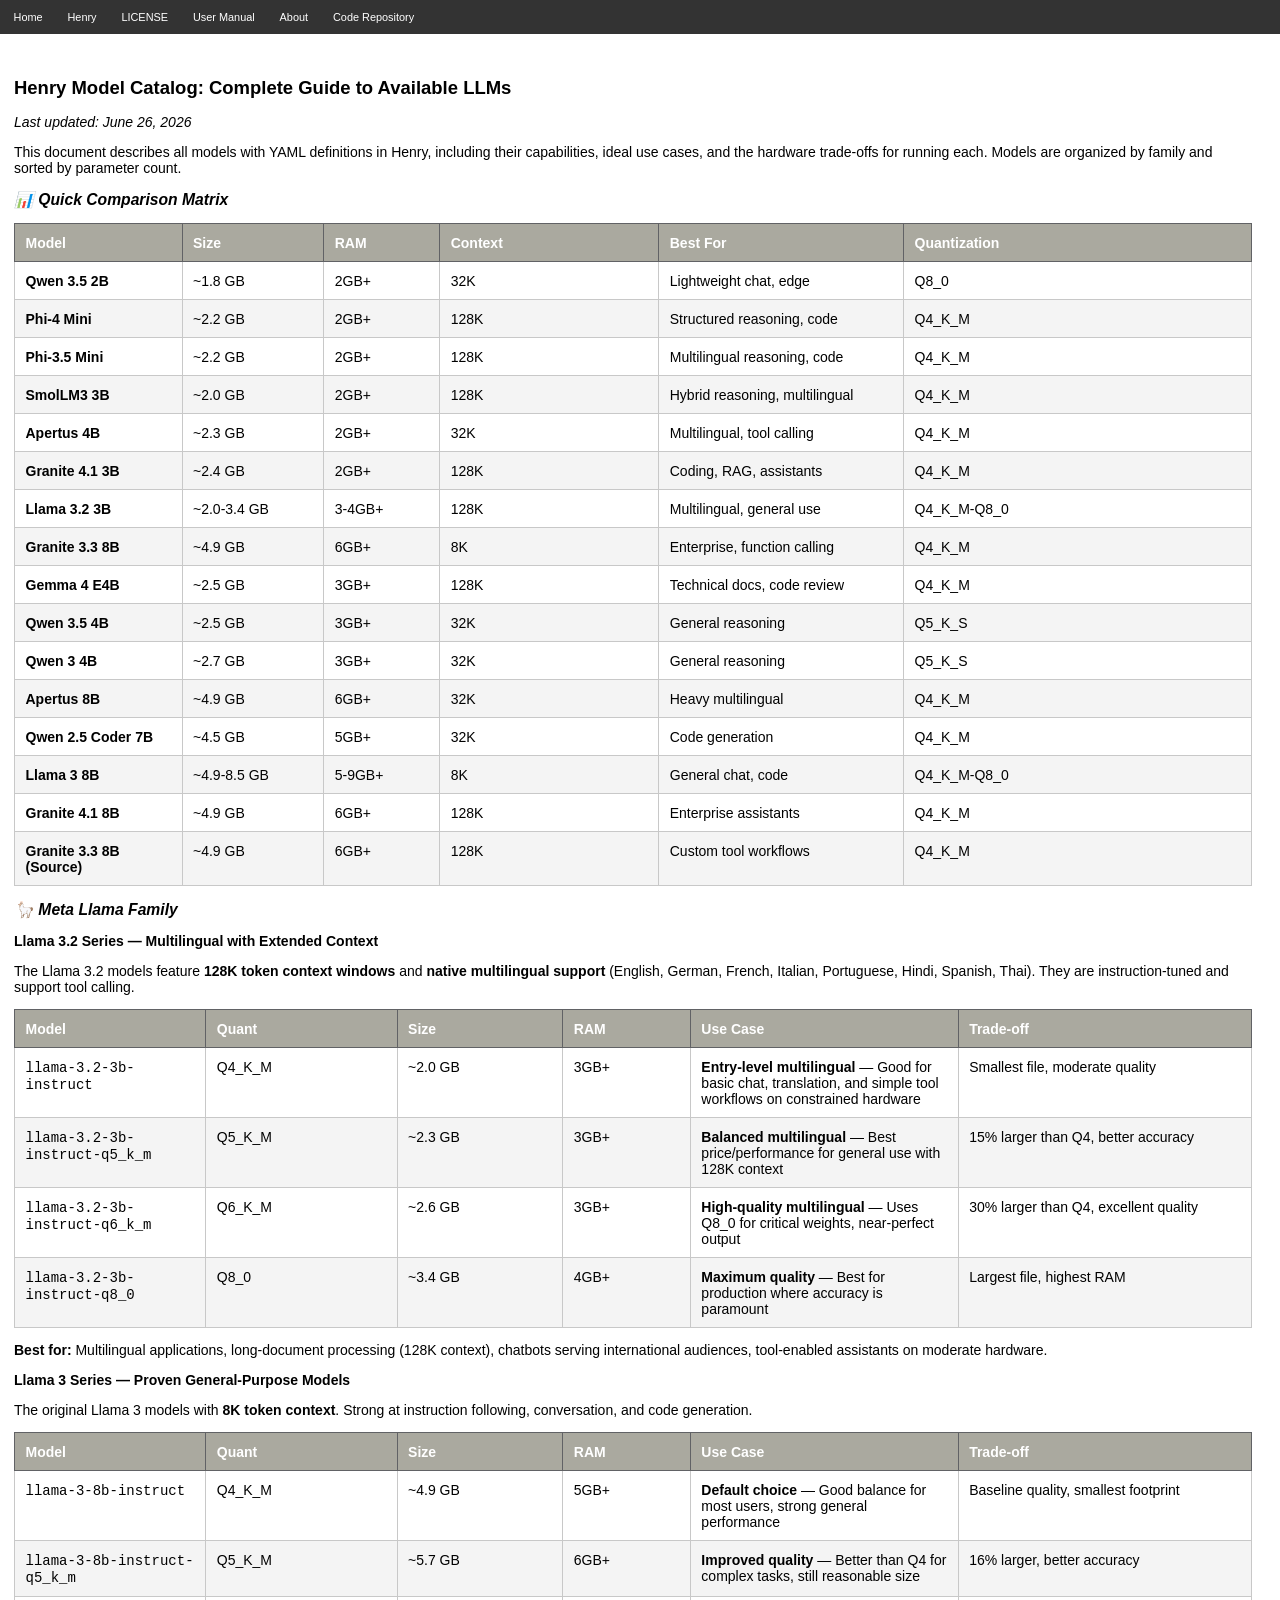
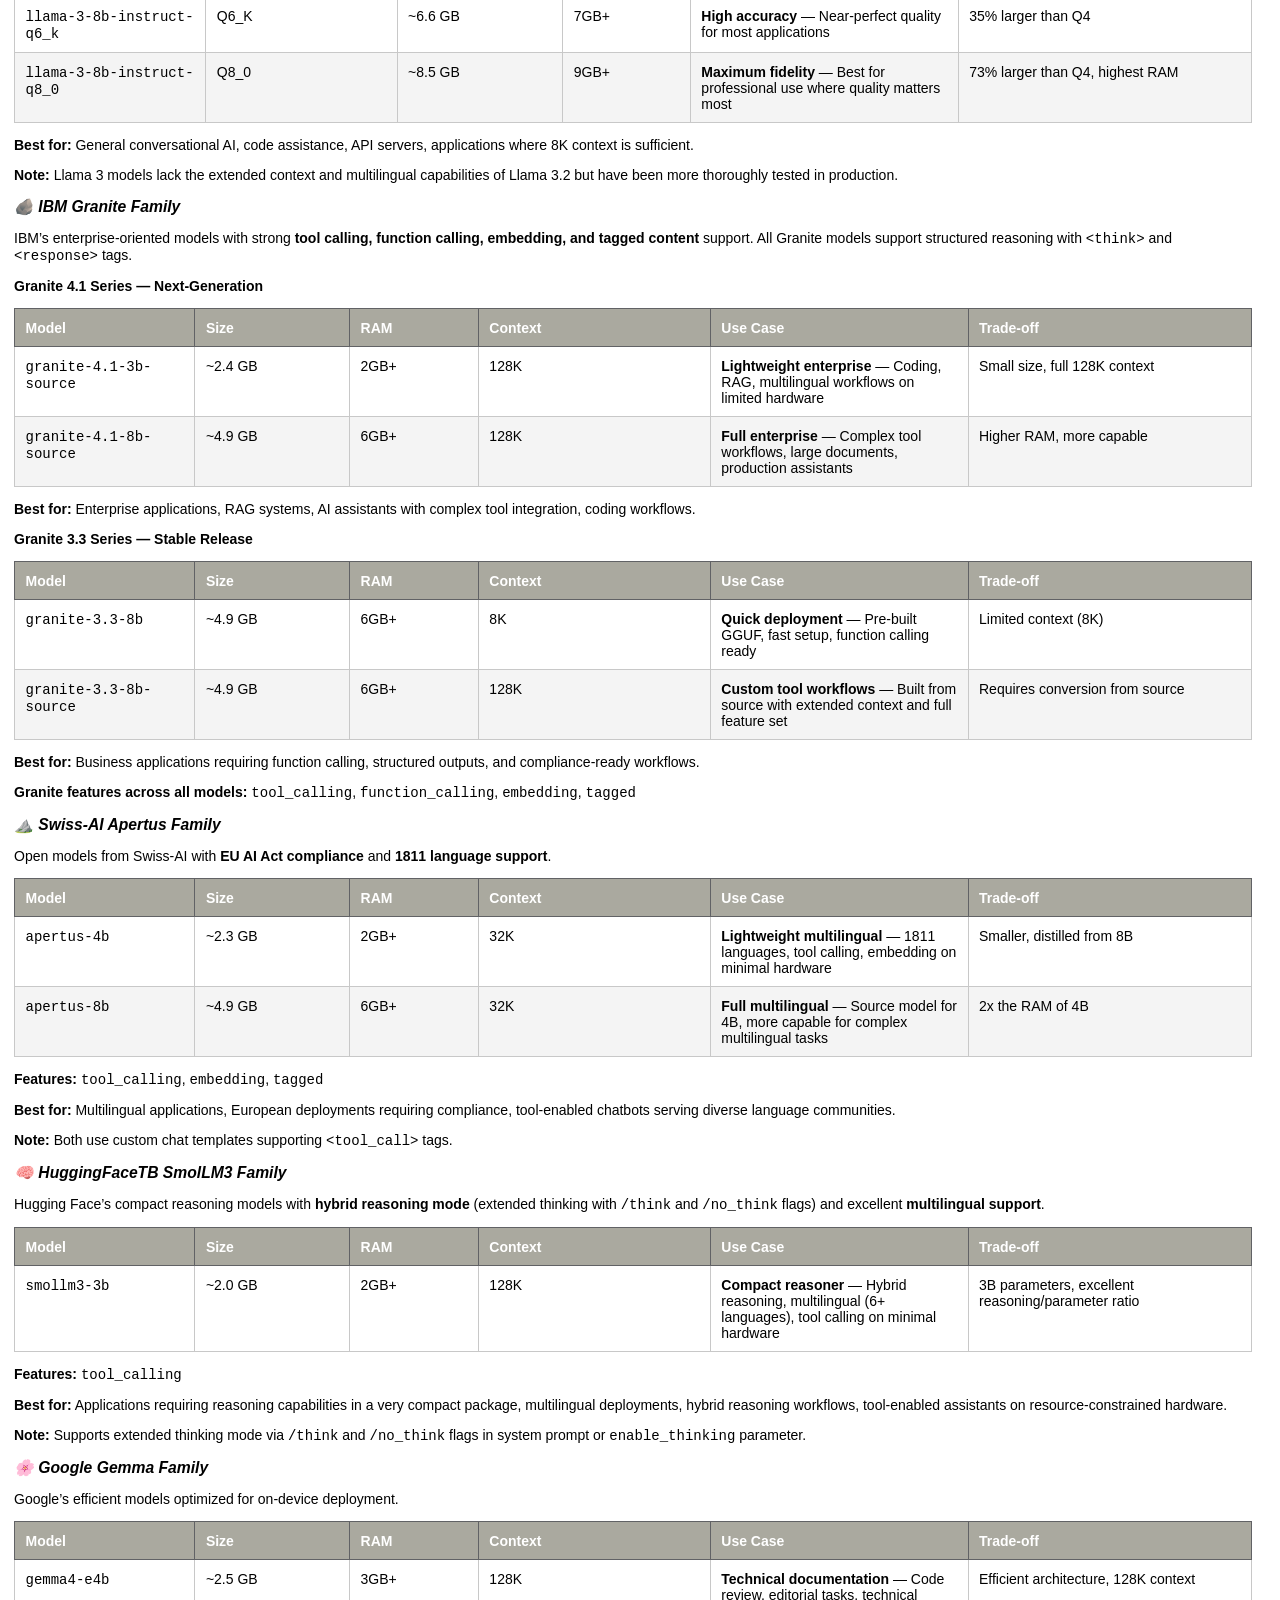
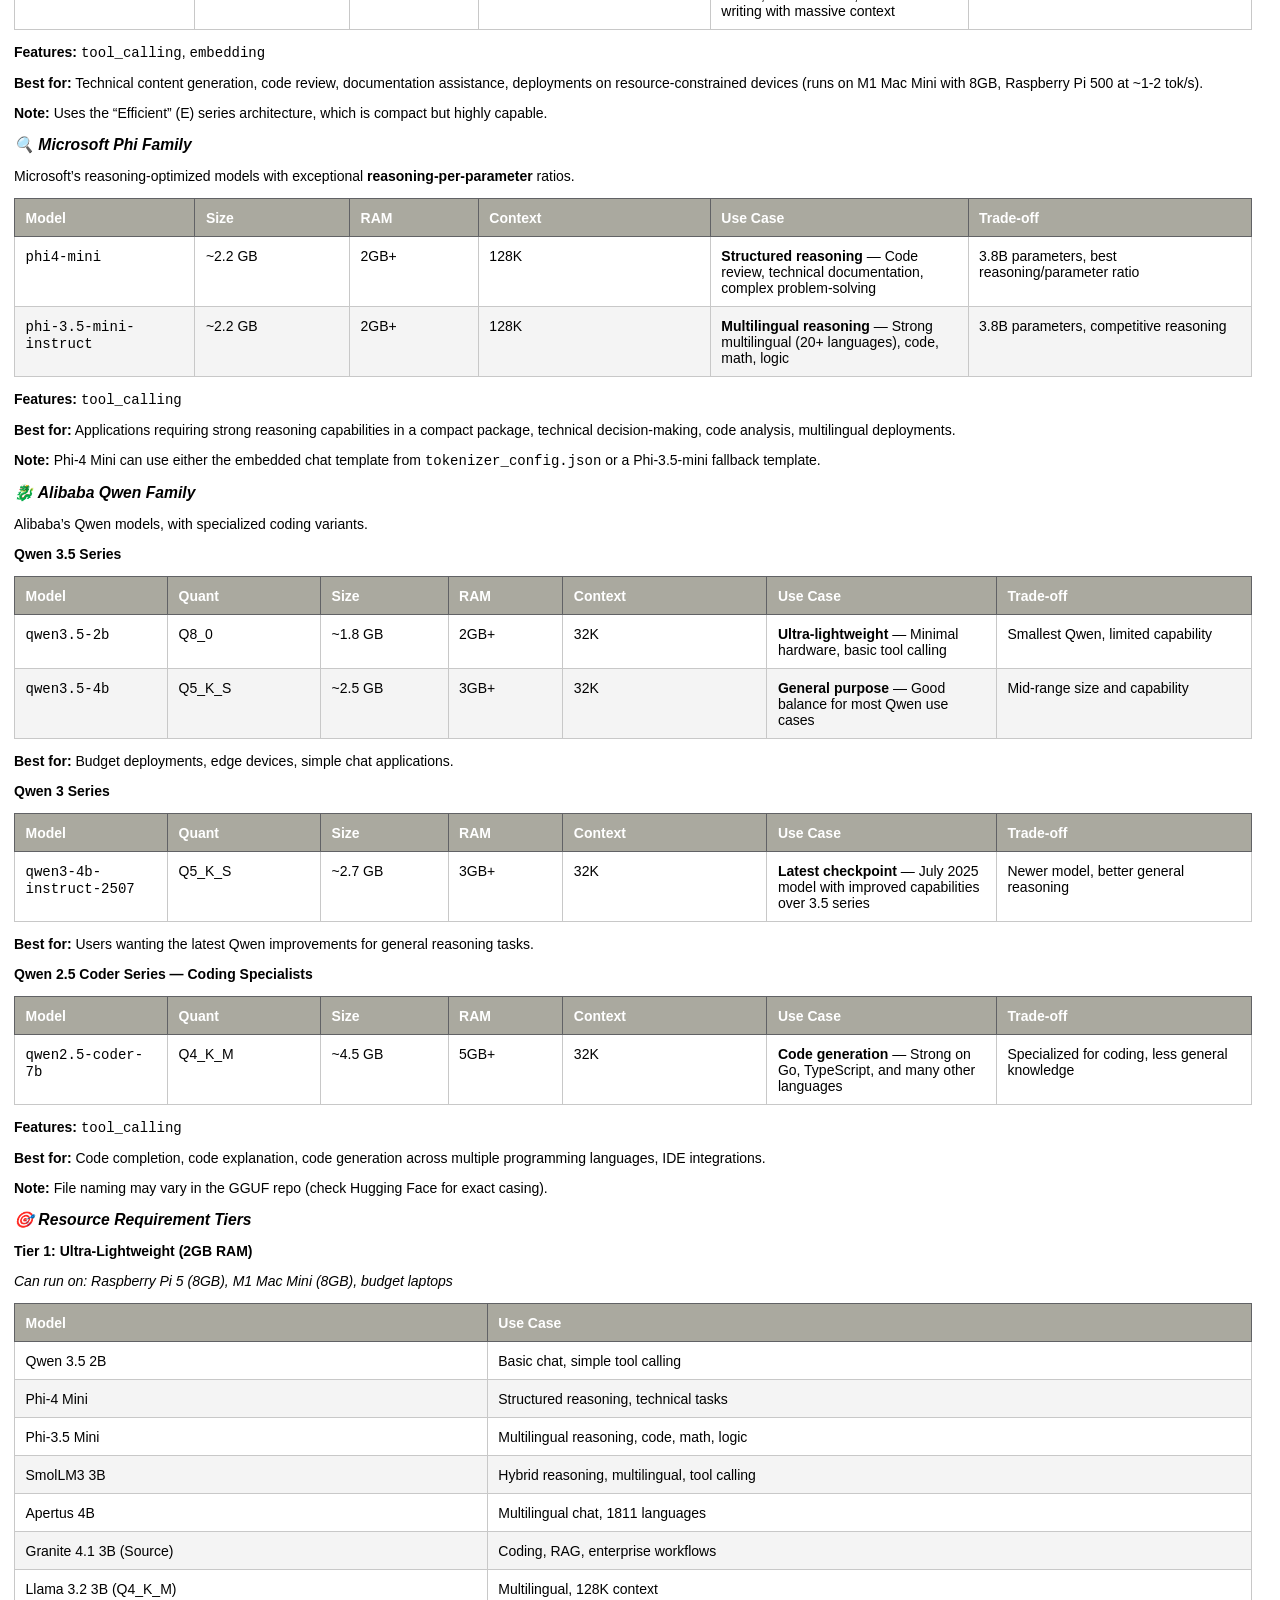
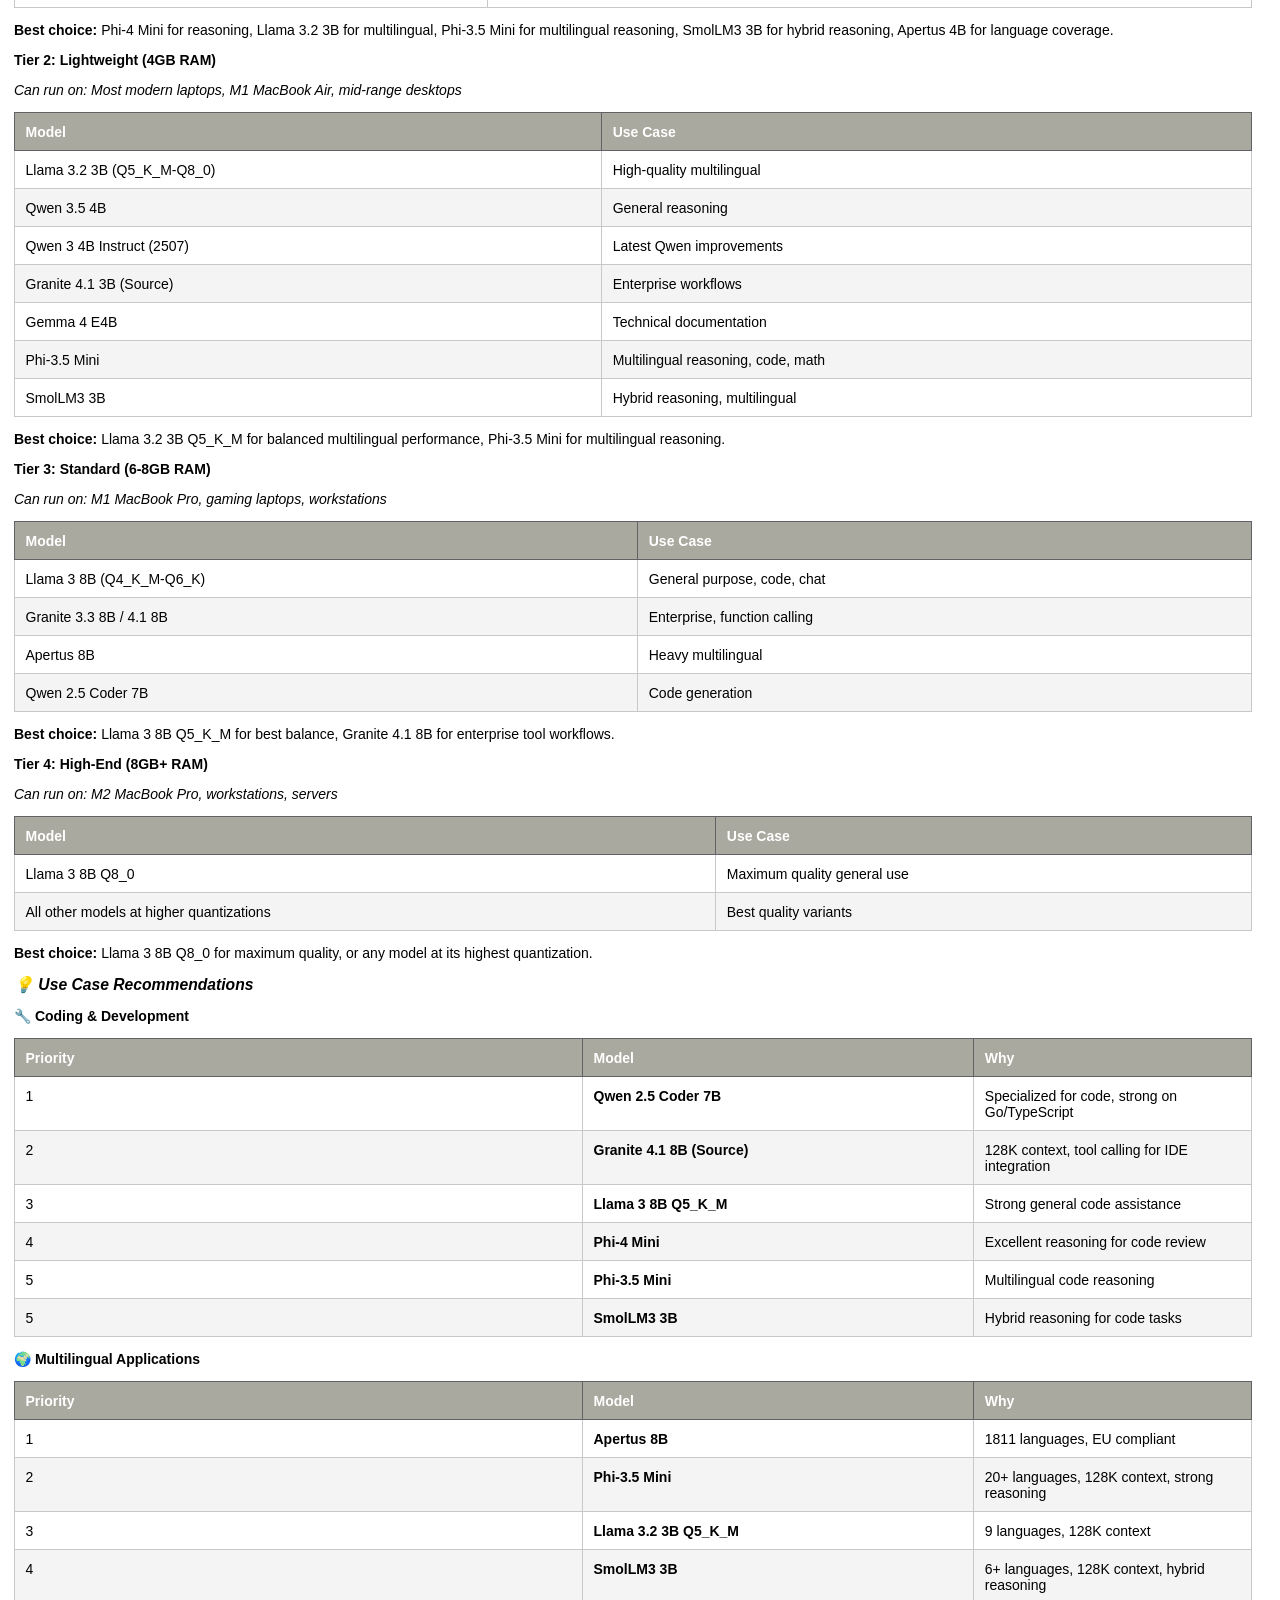
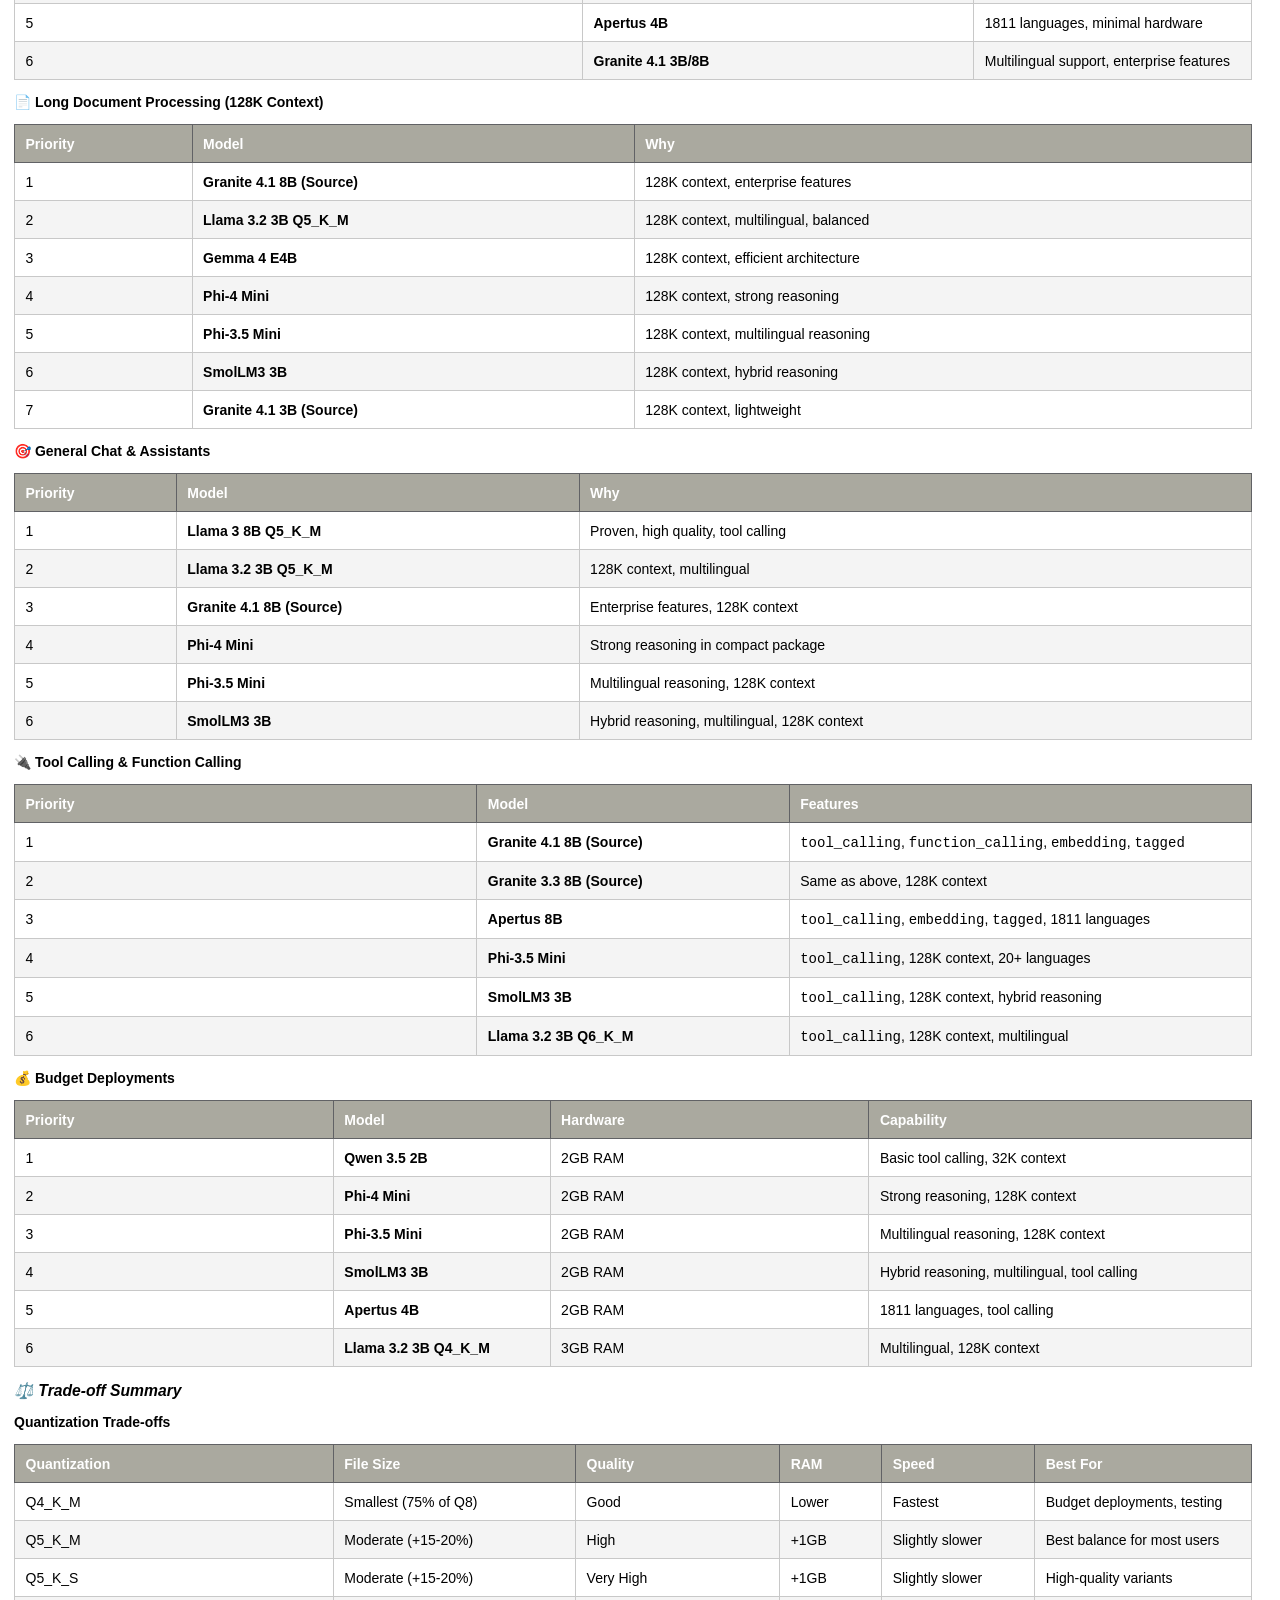
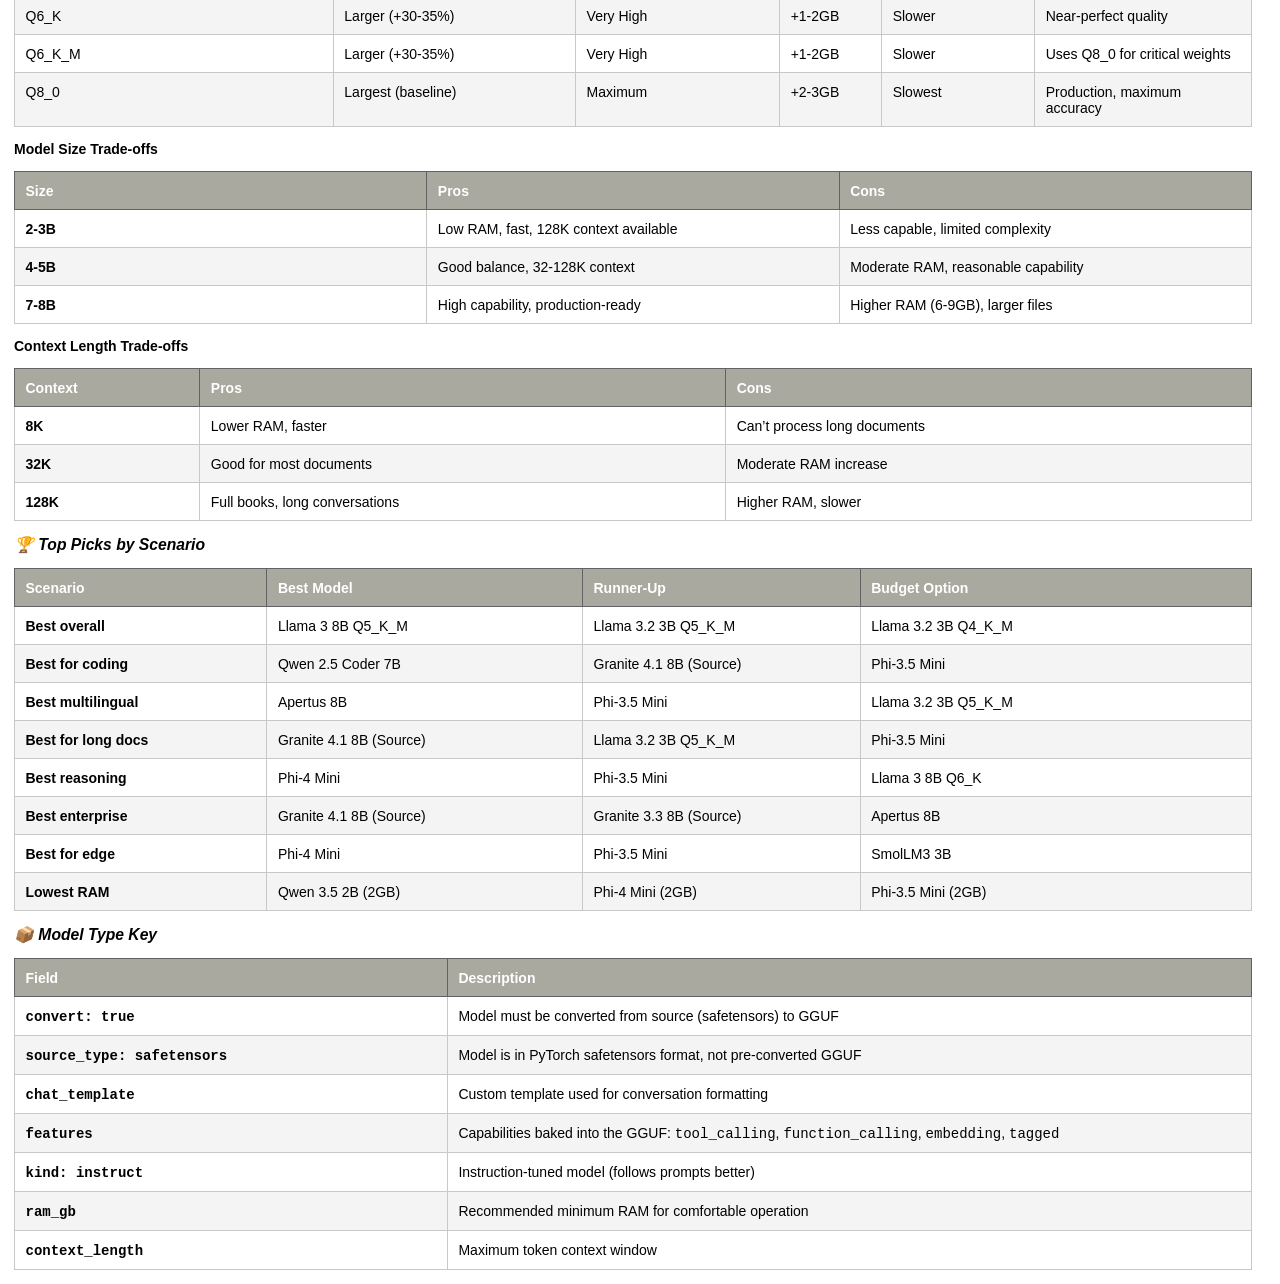
<file: model_guide.html>
<!DOCTYPE html>
<html lang="en-US">
<head>
    <title>henry</title>
    <link rel="stylesheet" href="css/site.css">
</head>
<body>
<a href="#main-content" class="visually-hidden">skip to main content</a>
<nav>
<ul>
    <li><a href="/">Home</a></li>
    <li><a href="index.html">Henry</a></li>
    <li><a href="LICENSE">LICENSE</a></li>
    <li><a href="user_manual.html">User Manual</a></li>
    <li><a href="about.html">About</a></li>
    <li><a href="https://github.com/rsdoiel/henry">Code Repository</a></li>
</ul>
</nav>
<section id="main-content">
<h1
id="henry-model-catalog-complete-guide-to-available-llms"><strong>Henry
Model Catalog: Complete Guide to Available LLMs</strong></h1>
<p><em>Last updated: June 26, 2026</em></p>
<p>This document describes all models with YAML definitions in Henry,
including their capabilities, ideal use cases, and the hardware
trade-offs for running each. Models are organized by family and sorted
by parameter count.</p>
<h2 id="quick-comparison-matrix"><strong>📊 Quick Comparison
Matrix</strong></h2>
<table>
<colgroup>
<col style="width: 13%" />
<col style="width: 11%" />
<col style="width: 9%" />
<col style="width: 17%" />
<col style="width: 19%" />
<col style="width: 27%" />
</colgroup>
<thead>
<tr>
<th scope="col">Model</th>
<th scope="col">Size</th>
<th scope="col">RAM</th>
<th scope="col">Context</th>
<th scope="col">Best For</th>
<th scope="col">Quantization</th>
</tr>
</thead>
<tbody>
<tr>
<td><strong>Qwen 3.5 2B</strong></td>
<td>~1.8 GB</td>
<td>2GB+</td>
<td>32K</td>
<td>Lightweight chat, edge</td>
<td>Q8_0</td>
</tr>
<tr>
<td><strong>Phi-4 Mini</strong></td>
<td>~2.2 GB</td>
<td>2GB+</td>
<td>128K</td>
<td>Structured reasoning, code</td>
<td>Q4_K_M</td>
</tr>
<tr>
<td><strong>Phi-3.5 Mini</strong></td>
<td>~2.2 GB</td>
<td>2GB+</td>
<td>128K</td>
<td>Multilingual reasoning, code</td>
<td>Q4_K_M</td>
</tr>
<tr>
<td><strong>SmolLM3 3B</strong></td>
<td>~2.0 GB</td>
<td>2GB+</td>
<td>128K</td>
<td>Hybrid reasoning, multilingual</td>
<td>Q4_K_M</td>
</tr>
<tr>
<td><strong>Apertus 4B</strong></td>
<td>~2.3 GB</td>
<td>2GB+</td>
<td>32K</td>
<td>Multilingual, tool calling</td>
<td>Q4_K_M</td>
</tr>
<tr>
<td><strong>Granite 4.1 3B</strong></td>
<td>~2.4 GB</td>
<td>2GB+</td>
<td>128K</td>
<td>Coding, RAG, assistants</td>
<td>Q4_K_M</td>
</tr>
<tr>
<td><strong>Llama 3.2 3B</strong></td>
<td>~2.0-3.4 GB</td>
<td>3-4GB+</td>
<td>128K</td>
<td>Multilingual, general use</td>
<td>Q4_K_M-Q8_0</td>
</tr>
<tr>
<td><strong>Granite 3.3 8B</strong></td>
<td>~4.9 GB</td>
<td>6GB+</td>
<td>8K</td>
<td>Enterprise, function calling</td>
<td>Q4_K_M</td>
</tr>
<tr>
<td><strong>Gemma 4 E4B</strong></td>
<td>~2.5 GB</td>
<td>3GB+</td>
<td>128K</td>
<td>Technical docs, code review</td>
<td>Q4_K_M</td>
</tr>
<tr>
<td><strong>Qwen 3.5 4B</strong></td>
<td>~2.5 GB</td>
<td>3GB+</td>
<td>32K</td>
<td>General reasoning</td>
<td>Q5_K_S</td>
</tr>
<tr>
<td><strong>Qwen 3 4B</strong></td>
<td>~2.7 GB</td>
<td>3GB+</td>
<td>32K</td>
<td>General reasoning</td>
<td>Q5_K_S</td>
</tr>
<tr>
<td><strong>Apertus 8B</strong></td>
<td>~4.9 GB</td>
<td>6GB+</td>
<td>32K</td>
<td>Heavy multilingual</td>
<td>Q4_K_M</td>
</tr>
<tr>
<td><strong>Qwen 2.5 Coder 7B</strong></td>
<td>~4.5 GB</td>
<td>5GB+</td>
<td>32K</td>
<td>Code generation</td>
<td>Q4_K_M</td>
</tr>
<tr>
<td><strong>Llama 3 8B</strong></td>
<td>~4.9-8.5 GB</td>
<td>5-9GB+</td>
<td>8K</td>
<td>General chat, code</td>
<td>Q4_K_M-Q8_0</td>
</tr>
<tr>
<td><strong>Granite 4.1 8B</strong></td>
<td>~4.9 GB</td>
<td>6GB+</td>
<td>128K</td>
<td>Enterprise assistants</td>
<td>Q4_K_M</td>
</tr>
<tr>
<td><strong>Granite 3.3 8B (Source)</strong></td>
<td>~4.9 GB</td>
<td>6GB+</td>
<td>128K</td>
<td>Custom tool workflows</td>
<td>Q4_K_M</td>
</tr>
</tbody>
</table>
<h2 id="meta-llama-family"><strong>🦙 Meta Llama Family</strong></h2>
<h3
id="llama-3.2-series-multilingual-with-extended-context"><strong>Llama
3.2 Series</strong> — Multilingual with Extended Context</h3>
<p>The Llama 3.2 models feature <strong>128K token context
windows</strong> and <strong>native multilingual support</strong>
(English, German, French, Italian, Portuguese, Hindi, Spanish, Thai).
They are instruction-tuned and support tool calling.</p>
<table>
<colgroup>
<col style="width: 15%" />
<col style="width: 15%" />
<col style="width: 13%" />
<col style="width: 10%" />
<col style="width: 21%" />
<col style="width: 23%" />
</colgroup>
<thead>
<tr>
<th scope="col">Model</th>
<th scope="col">Quant</th>
<th scope="col">Size</th>
<th scope="col">RAM</th>
<th scope="col">Use Case</th>
<th scope="col">Trade-off</th>
</tr>
</thead>
<tbody>
<tr>
<td><code>llama-3.2-3b-instruct</code></td>
<td>Q4_K_M</td>
<td>~2.0 GB</td>
<td>3GB+</td>
<td><strong>Entry-level multilingual</strong> — Good for basic chat,
translation, and simple tool workflows on constrained hardware</td>
<td>Smallest file, moderate quality</td>
</tr>
<tr>
<td><code>llama-3.2-3b-instruct-q5_k_m</code></td>
<td>Q5_K_M</td>
<td>~2.3 GB</td>
<td>3GB+</td>
<td><strong>Balanced multilingual</strong> — Best price/performance for
general use with 128K context</td>
<td>15% larger than Q4, better accuracy</td>
</tr>
<tr>
<td><code>llama-3.2-3b-instruct-q6_k_m</code></td>
<td>Q6_K_M</td>
<td>~2.6 GB</td>
<td>3GB+</td>
<td><strong>High-quality multilingual</strong> — Uses Q8_0 for critical
weights, near-perfect output</td>
<td>30% larger than Q4, excellent quality</td>
</tr>
<tr>
<td><code>llama-3.2-3b-instruct-q8_0</code></td>
<td>Q8_0</td>
<td>~3.4 GB</td>
<td>4GB+</td>
<td><strong>Maximum quality</strong> — Best for production where
accuracy is paramount</td>
<td>Largest file, highest RAM</td>
</tr>
</tbody>
</table>
<p><strong>Best for:</strong> Multilingual applications, long-document
processing (128K context), chatbots serving international audiences,
tool-enabled assistants on moderate hardware.</p>
<h3 id="llama-3-series-proven-general-purpose-models"><strong>Llama 3
Series</strong> — Proven General-Purpose Models</h3>
<p>The original Llama 3 models with <strong>8K token context</strong>.
Strong at instruction following, conversation, and code generation.</p>
<table>
<colgroup>
<col style="width: 15%" />
<col style="width: 15%" />
<col style="width: 13%" />
<col style="width: 10%" />
<col style="width: 21%" />
<col style="width: 23%" />
</colgroup>
<thead>
<tr>
<th scope="col">Model</th>
<th scope="col">Quant</th>
<th scope="col">Size</th>
<th scope="col">RAM</th>
<th scope="col">Use Case</th>
<th scope="col">Trade-off</th>
</tr>
</thead>
<tbody>
<tr>
<td><code>llama-3-8b-instruct</code></td>
<td>Q4_K_M</td>
<td>~4.9 GB</td>
<td>5GB+</td>
<td><strong>Default choice</strong> — Good balance for most users,
strong general performance</td>
<td>Baseline quality, smallest footprint</td>
</tr>
<tr>
<td><code>llama-3-8b-instruct-q5_k_m</code></td>
<td>Q5_K_M</td>
<td>~5.7 GB</td>
<td>6GB+</td>
<td><strong>Improved quality</strong> — Better than Q4 for complex
tasks, still reasonable size</td>
<td>16% larger, better accuracy</td>
</tr>
<tr>
<td><code>llama-3-8b-instruct-q6_k</code></td>
<td>Q6_K</td>
<td>~6.6 GB</td>
<td>7GB+</td>
<td><strong>High accuracy</strong> — Near-perfect quality for most
applications</td>
<td>35% larger than Q4</td>
</tr>
<tr>
<td><code>llama-3-8b-instruct-q8_0</code></td>
<td>Q8_0</td>
<td>~8.5 GB</td>
<td>9GB+</td>
<td><strong>Maximum fidelity</strong> — Best for professional use where
quality matters most</td>
<td>73% larger than Q4, highest RAM</td>
</tr>
</tbody>
</table>
<p><strong>Best for:</strong> General conversational AI, code
assistance, API servers, applications where 8K context is
sufficient.</p>
<p><strong>Note:</strong> Llama 3 models lack the extended context and
multilingual capabilities of Llama 3.2 but have been more thoroughly
tested in production.</p>
<h2 id="ibm-granite-family"><strong>🪨 IBM Granite Family</strong></h2>
<p>IBM’s enterprise-oriented models with strong <strong>tool calling,
function calling, embedding, and tagged content</strong> support. All
Granite models support structured reasoning with
<code>&lt;think&gt;</code> and <code>&lt;response&gt;</code> tags.</p>
<h3 id="granite-4.1-series-next-generation"><strong>Granite 4.1
Series</strong> — Next-Generation</h3>
<table>
<colgroup>
<col style="width: 14%" />
<col style="width: 12%" />
<col style="width: 10%" />
<col style="width: 18%" />
<col style="width: 20%" />
<col style="width: 22%" />
</colgroup>
<thead>
<tr>
<th scope="col">Model</th>
<th scope="col">Size</th>
<th scope="col">RAM</th>
<th scope="col">Context</th>
<th scope="col">Use Case</th>
<th scope="col">Trade-off</th>
</tr>
</thead>
<tbody>
<tr>
<td><code>granite-4.1-3b-source</code></td>
<td>~2.4 GB</td>
<td>2GB+</td>
<td>128K</td>
<td><strong>Lightweight enterprise</strong> — Coding, RAG, multilingual
workflows on limited hardware</td>
<td>Small size, full 128K context</td>
</tr>
<tr>
<td><code>granite-4.1-8b-source</code></td>
<td>~4.9 GB</td>
<td>6GB+</td>
<td>128K</td>
<td><strong>Full enterprise</strong> — Complex tool workflows, large
documents, production assistants</td>
<td>Higher RAM, more capable</td>
</tr>
</tbody>
</table>
<p><strong>Best for:</strong> Enterprise applications, RAG systems, AI
assistants with complex tool integration, coding workflows.</p>
<h3 id="granite-3.3-series-stable-release"><strong>Granite 3.3
Series</strong> — Stable Release</h3>
<table>
<colgroup>
<col style="width: 14%" />
<col style="width: 12%" />
<col style="width: 10%" />
<col style="width: 18%" />
<col style="width: 20%" />
<col style="width: 22%" />
</colgroup>
<thead>
<tr>
<th scope="col">Model</th>
<th scope="col">Size</th>
<th scope="col">RAM</th>
<th scope="col">Context</th>
<th scope="col">Use Case</th>
<th scope="col">Trade-off</th>
</tr>
</thead>
<tbody>
<tr>
<td><code>granite-3.3-8b</code></td>
<td>~4.9 GB</td>
<td>6GB+</td>
<td>8K</td>
<td><strong>Quick deployment</strong> — Pre-built GGUF, fast setup,
function calling ready</td>
<td>Limited context (8K)</td>
</tr>
<tr>
<td><code>granite-3.3-8b-source</code></td>
<td>~4.9 GB</td>
<td>6GB+</td>
<td>128K</td>
<td><strong>Custom tool workflows</strong> — Built from source with
extended context and full feature set</td>
<td>Requires conversion from source</td>
</tr>
</tbody>
</table>
<p><strong>Best for:</strong> Business applications requiring function
calling, structured outputs, and compliance-ready workflows.</p>
<p><strong>Granite features across all models:</strong>
<code>tool_calling</code>, <code>function_calling</code>,
<code>embedding</code>, <code>tagged</code></p>
<h2 id="swiss-ai-apertus-family"><strong>⛰️ Swiss-AI Apertus
Family</strong></h2>
<p>Open models from Swiss-AI with <strong>EU AI Act compliance</strong>
and <strong>1811 language support</strong>.</p>
<table>
<colgroup>
<col style="width: 14%" />
<col style="width: 12%" />
<col style="width: 10%" />
<col style="width: 18%" />
<col style="width: 20%" />
<col style="width: 22%" />
</colgroup>
<thead>
<tr>
<th scope="col">Model</th>
<th scope="col">Size</th>
<th scope="col">RAM</th>
<th scope="col">Context</th>
<th scope="col">Use Case</th>
<th scope="col">Trade-off</th>
</tr>
</thead>
<tbody>
<tr>
<td><code>apertus-4b</code></td>
<td>~2.3 GB</td>
<td>2GB+</td>
<td>32K</td>
<td><strong>Lightweight multilingual</strong> — 1811 languages, tool
calling, embedding on minimal hardware</td>
<td>Smaller, distilled from 8B</td>
</tr>
<tr>
<td><code>apertus-8b</code></td>
<td>~4.9 GB</td>
<td>6GB+</td>
<td>32K</td>
<td><strong>Full multilingual</strong> — Source model for 4B, more
capable for complex multilingual tasks</td>
<td>2x the RAM of 4B</td>
</tr>
</tbody>
</table>
<p><strong>Features:</strong> <code>tool_calling</code>,
<code>embedding</code>, <code>tagged</code></p>
<p><strong>Best for:</strong> Multilingual applications, European
deployments requiring compliance, tool-enabled chatbots serving diverse
language communities.</p>
<p><strong>Note:</strong> Both use custom chat templates supporting
<code>&lt;tool_call&gt;</code> tags.</p>
<h2 id="huggingfacetb-smollm3-family"><strong>🧠 HuggingFaceTB SmolLM3
Family</strong></h2>
<p>Hugging Face’s compact reasoning models with <strong>hybrid reasoning
mode</strong> (extended thinking with <code>/think</code> and
<code>/no_think</code> flags) and excellent <strong>multilingual
support</strong>.</p>
<table>
<colgroup>
<col style="width: 14%" />
<col style="width: 12%" />
<col style="width: 10%" />
<col style="width: 18%" />
<col style="width: 20%" />
<col style="width: 22%" />
</colgroup>
<thead>
<tr>
<th scope="col">Model</th>
<th scope="col">Size</th>
<th scope="col">RAM</th>
<th scope="col">Context</th>
<th scope="col">Use Case</th>
<th scope="col">Trade-off</th>
</tr>
</thead>
<tbody>
<tr>
<td><code>smollm3-3b</code></td>
<td>~2.0 GB</td>
<td>2GB+</td>
<td>128K</td>
<td><strong>Compact reasoner</strong> — Hybrid reasoning, multilingual
(6+ languages), tool calling on minimal hardware</td>
<td>3B parameters, excellent reasoning/parameter ratio</td>
</tr>
</tbody>
</table>
<p><strong>Features:</strong> <code>tool_calling</code></p>
<p><strong>Best for:</strong> Applications requiring reasoning
capabilities in a very compact package, multilingual deployments, hybrid
reasoning workflows, tool-enabled assistants on resource-constrained
hardware.</p>
<p><strong>Note:</strong> Supports extended thinking mode via
<code>/think</code> and <code>/no_think</code> flags in system prompt or
<code>enable_thinking</code> parameter.</p>
<h2 id="google-gemma-family"><strong>🌸 Google Gemma
Family</strong></h2>
<p>Google’s efficient models optimized for on-device deployment.</p>
<table>
<colgroup>
<col style="width: 14%" />
<col style="width: 12%" />
<col style="width: 10%" />
<col style="width: 18%" />
<col style="width: 20%" />
<col style="width: 22%" />
</colgroup>
<thead>
<tr>
<th scope="col">Model</th>
<th scope="col">Size</th>
<th scope="col">RAM</th>
<th scope="col">Context</th>
<th scope="col">Use Case</th>
<th scope="col">Trade-off</th>
</tr>
</thead>
<tbody>
<tr>
<td><code>gemma4-e4b</code></td>
<td>~2.5 GB</td>
<td>3GB+</td>
<td>128K</td>
<td><strong>Technical documentation</strong> — Code review, editorial
tasks, technical writing with massive context</td>
<td>Efficient architecture, 128K context</td>
</tr>
</tbody>
</table>
<p><strong>Features:</strong> <code>tool_calling</code>,
<code>embedding</code></p>
<p><strong>Best for:</strong> Technical content generation, code review,
documentation assistance, deployments on resource-constrained devices
(runs on M1 Mac Mini with 8GB, Raspberry Pi 500 at ~1-2 tok/s).</p>
<p><strong>Note:</strong> Uses the “Efficient” (E) series architecture,
which is compact but highly capable.</p>
<h2 id="microsoft-phi-family"><strong>🔍 Microsoft Phi
Family</strong></h2>
<p>Microsoft’s reasoning-optimized models with exceptional
<strong>reasoning-per-parameter</strong> ratios.</p>
<table>
<colgroup>
<col style="width: 14%" />
<col style="width: 12%" />
<col style="width: 10%" />
<col style="width: 18%" />
<col style="width: 20%" />
<col style="width: 22%" />
</colgroup>
<thead>
<tr>
<th scope="col">Model</th>
<th scope="col">Size</th>
<th scope="col">RAM</th>
<th scope="col">Context</th>
<th scope="col">Use Case</th>
<th scope="col">Trade-off</th>
</tr>
</thead>
<tbody>
<tr>
<td><code>phi4-mini</code></td>
<td>~2.2 GB</td>
<td>2GB+</td>
<td>128K</td>
<td><strong>Structured reasoning</strong> — Code review, technical
documentation, complex problem-solving</td>
<td>3.8B parameters, best reasoning/parameter ratio</td>
</tr>
<tr>
<td><code>phi-3.5-mini-instruct</code></td>
<td>~2.2 GB</td>
<td>2GB+</td>
<td>128K</td>
<td><strong>Multilingual reasoning</strong> — Strong multilingual (20+
languages), code, math, logic</td>
<td>3.8B parameters, competitive reasoning</td>
</tr>
</tbody>
</table>
<p><strong>Features:</strong> <code>tool_calling</code></p>
<p><strong>Best for:</strong> Applications requiring strong reasoning
capabilities in a compact package, technical decision-making, code
analysis, multilingual deployments.</p>
<p><strong>Note:</strong> Phi-4 Mini can use either the embedded chat
template from <code>tokenizer_config.json</code> or a Phi-3.5-mini
fallback template.</p>
<h2 id="alibaba-qwen-family"><strong>🐉 Alibaba Qwen
Family</strong></h2>
<p>Alibaba’s Qwen models, with specialized coding variants.</p>
<h3 id="qwen-3.5-series"><strong>Qwen 3.5 Series</strong></h3>
<table>
<colgroup>
<col style="width: 12%" />
<col style="width: 12%" />
<col style="width: 10%" />
<col style="width: 9%" />
<col style="width: 16%" />
<col style="width: 18%" />
<col style="width: 20%" />
</colgroup>
<thead>
<tr>
<th scope="col">Model</th>
<th scope="col">Quant</th>
<th scope="col">Size</th>
<th scope="col">RAM</th>
<th scope="col">Context</th>
<th scope="col">Use Case</th>
<th scope="col">Trade-off</th>
</tr>
</thead>
<tbody>
<tr>
<td><code>qwen3.5-2b</code></td>
<td>Q8_0</td>
<td>~1.8 GB</td>
<td>2GB+</td>
<td>32K</td>
<td><strong>Ultra-lightweight</strong> — Minimal hardware, basic tool
calling</td>
<td>Smallest Qwen, limited capability</td>
</tr>
<tr>
<td><code>qwen3.5-4b</code></td>
<td>Q5_K_S</td>
<td>~2.5 GB</td>
<td>3GB+</td>
<td>32K</td>
<td><strong>General purpose</strong> — Good balance for most Qwen use
cases</td>
<td>Mid-range size and capability</td>
</tr>
</tbody>
</table>
<p><strong>Best for:</strong> Budget deployments, edge devices, simple
chat applications.</p>
<h3 id="qwen-3-series"><strong>Qwen 3 Series</strong></h3>
<table>
<colgroup>
<col style="width: 12%" />
<col style="width: 12%" />
<col style="width: 10%" />
<col style="width: 9%" />
<col style="width: 16%" />
<col style="width: 18%" />
<col style="width: 20%" />
</colgroup>
<thead>
<tr>
<th scope="col">Model</th>
<th scope="col">Quant</th>
<th scope="col">Size</th>
<th scope="col">RAM</th>
<th scope="col">Context</th>
<th scope="col">Use Case</th>
<th scope="col">Trade-off</th>
</tr>
</thead>
<tbody>
<tr>
<td><code>qwen3-4b-instruct-2507</code></td>
<td>Q5_K_S</td>
<td>~2.7 GB</td>
<td>3GB+</td>
<td>32K</td>
<td><strong>Latest checkpoint</strong> — July 2025 model with improved
capabilities over 3.5 series</td>
<td>Newer model, better general reasoning</td>
</tr>
</tbody>
</table>
<p><strong>Best for:</strong> Users wanting the latest Qwen improvements
for general reasoning tasks.</p>
<h3 id="qwen-2.5-coder-series-coding-specialists"><strong>Qwen 2.5 Coder
Series</strong> — Coding Specialists</h3>
<table>
<colgroup>
<col style="width: 12%" />
<col style="width: 12%" />
<col style="width: 10%" />
<col style="width: 9%" />
<col style="width: 16%" />
<col style="width: 18%" />
<col style="width: 20%" />
</colgroup>
<thead>
<tr>
<th scope="col">Model</th>
<th scope="col">Quant</th>
<th scope="col">Size</th>
<th scope="col">RAM</th>
<th scope="col">Context</th>
<th scope="col">Use Case</th>
<th scope="col">Trade-off</th>
</tr>
</thead>
<tbody>
<tr>
<td><code>qwen2.5-coder-7b</code></td>
<td>Q4_K_M</td>
<td>~4.5 GB</td>
<td>5GB+</td>
<td>32K</td>
<td><strong>Code generation</strong> — Strong on Go, TypeScript, and
many other languages</td>
<td>Specialized for coding, less general knowledge</td>
</tr>
</tbody>
</table>
<p><strong>Features:</strong> <code>tool_calling</code></p>
<p><strong>Best for:</strong> Code completion, code explanation, code
generation across multiple programming languages, IDE integrations.</p>
<p><strong>Note:</strong> File naming may vary in the GGUF repo (check
Hugging Face for exact casing).</p>
<h2 id="resource-requirement-tiers"><strong>🎯 Resource Requirement
Tiers</strong></h2>
<h3 id="tier-1-ultra-lightweight-2gb-ram"><strong>Tier 1:
Ultra-Lightweight (2GB RAM)</strong></h3>
<p><em>Can run on: Raspberry Pi 5 (8GB), M1 Mac Mini (8GB), budget
laptops</em></p>
<table>
<thead>
<tr>
<th scope="col">Model</th>
<th scope="col">Use Case</th>
</tr>
</thead>
<tbody>
<tr>
<td>Qwen 3.5 2B</td>
<td>Basic chat, simple tool calling</td>
</tr>
<tr>
<td>Phi-4 Mini</td>
<td>Structured reasoning, technical tasks</td>
</tr>
<tr>
<td>Phi-3.5 Mini</td>
<td>Multilingual reasoning, code, math, logic</td>
</tr>
<tr>
<td>SmolLM3 3B</td>
<td>Hybrid reasoning, multilingual, tool calling</td>
</tr>
<tr>
<td>Apertus 4B</td>
<td>Multilingual chat, 1811 languages</td>
</tr>
<tr>
<td>Granite 4.1 3B (Source)</td>
<td>Coding, RAG, enterprise workflows</td>
</tr>
<tr>
<td>Llama 3.2 3B (Q4_K_M)</td>
<td>Multilingual, 128K context</td>
</tr>
</tbody>
</table>
<p><strong>Best choice:</strong> Phi-4 Mini for reasoning, Llama 3.2 3B
for multilingual, Phi-3.5 Mini for multilingual reasoning, SmolLM3 3B
for hybrid reasoning, Apertus 4B for language coverage.</p>
<h3 id="tier-2-lightweight-4gb-ram"><strong>Tier 2: Lightweight (4GB
RAM)</strong></h3>
<p><em>Can run on: Most modern laptops, M1 MacBook Air, mid-range
desktops</em></p>
<table>
<thead>
<tr>
<th scope="col">Model</th>
<th scope="col">Use Case</th>
</tr>
</thead>
<tbody>
<tr>
<td>Llama 3.2 3B (Q5_K_M-Q8_0)</td>
<td>High-quality multilingual</td>
</tr>
<tr>
<td>Qwen 3.5 4B</td>
<td>General reasoning</td>
</tr>
<tr>
<td>Qwen 3 4B Instruct (2507)</td>
<td>Latest Qwen improvements</td>
</tr>
<tr>
<td>Granite 4.1 3B (Source)</td>
<td>Enterprise workflows</td>
</tr>
<tr>
<td>Gemma 4 E4B</td>
<td>Technical documentation</td>
</tr>
<tr>
<td>Phi-3.5 Mini</td>
<td>Multilingual reasoning, code, math</td>
</tr>
<tr>
<td>SmolLM3 3B</td>
<td>Hybrid reasoning, multilingual</td>
</tr>
</tbody>
</table>
<p><strong>Best choice:</strong> Llama 3.2 3B Q5_K_M for balanced
multilingual performance, Phi-3.5 Mini for multilingual reasoning.</p>
<h3 id="tier-3-standard-6-8gb-ram"><strong>Tier 3: Standard (6-8GB
RAM)</strong></h3>
<p><em>Can run on: M1 MacBook Pro, gaming laptops, workstations</em></p>
<table>
<thead>
<tr>
<th scope="col">Model</th>
<th scope="col">Use Case</th>
</tr>
</thead>
<tbody>
<tr>
<td>Llama 3 8B (Q4_K_M-Q6_K)</td>
<td>General purpose, code, chat</td>
</tr>
<tr>
<td>Granite 3.3 8B / 4.1 8B</td>
<td>Enterprise, function calling</td>
</tr>
<tr>
<td>Apertus 8B</td>
<td>Heavy multilingual</td>
</tr>
<tr>
<td>Qwen 2.5 Coder 7B</td>
<td>Code generation</td>
</tr>
</tbody>
</table>
<p><strong>Best choice:</strong> Llama 3 8B Q5_K_M for best balance,
Granite 4.1 8B for enterprise tool workflows.</p>
<h3 id="tier-4-high-end-8gb-ram"><strong>Tier 4: High-End (8GB+
RAM)</strong></h3>
<p><em>Can run on: M2 MacBook Pro, workstations, servers</em></p>
<table>
<thead>
<tr>
<th scope="col">Model</th>
<th scope="col">Use Case</th>
</tr>
</thead>
<tbody>
<tr>
<td>Llama 3 8B Q8_0</td>
<td>Maximum quality general use</td>
</tr>
<tr>
<td>All other models at higher quantizations</td>
<td>Best quality variants</td>
</tr>
</tbody>
</table>
<p><strong>Best choice:</strong> Llama 3 8B Q8_0 for maximum quality, or
any model at its highest quantization.</p>
<h2 id="use-case-recommendations"><strong>💡 Use Case
Recommendations</strong></h2>
<h3 id="coding-development"><strong>🔧 Coding &amp;
Development</strong></h3>
<table>
<colgroup>
<col style="width: 45%" />
<col style="width: 31%" />
<col style="width: 22%" />
</colgroup>
<thead>
<tr>
<th scope="col">Priority</th>
<th scope="col">Model</th>
<th scope="col">Why</th>
</tr>
</thead>
<tbody>
<tr>
<td>1</td>
<td><strong>Qwen 2.5 Coder 7B</strong></td>
<td>Specialized for code, strong on Go/TypeScript</td>
</tr>
<tr>
<td>2</td>
<td><strong>Granite 4.1 8B (Source)</strong></td>
<td>128K context, tool calling for IDE integration</td>
</tr>
<tr>
<td>3</td>
<td><strong>Llama 3 8B Q5_K_M</strong></td>
<td>Strong general code assistance</td>
</tr>
<tr>
<td>4</td>
<td><strong>Phi-4 Mini</strong></td>
<td>Excellent reasoning for code review</td>
</tr>
<tr>
<td>5</td>
<td><strong>Phi-3.5 Mini</strong></td>
<td>Multilingual code reasoning</td>
</tr>
<tr>
<td>5</td>
<td><strong>SmolLM3 3B</strong></td>
<td>Hybrid reasoning for code tasks</td>
</tr>
</tbody>
</table>
<h3 id="multilingual-applications"><strong>🌍 Multilingual
Applications</strong></h3>
<table>
<colgroup>
<col style="width: 45%" />
<col style="width: 31%" />
<col style="width: 22%" />
</colgroup>
<thead>
<tr>
<th scope="col">Priority</th>
<th scope="col">Model</th>
<th scope="col">Why</th>
</tr>
</thead>
<tbody>
<tr>
<td>1</td>
<td><strong>Apertus 8B</strong></td>
<td>1811 languages, EU compliant</td>
</tr>
<tr>
<td>2</td>
<td><strong>Phi-3.5 Mini</strong></td>
<td>20+ languages, 128K context, strong reasoning</td>
</tr>
<tr>
<td>3</td>
<td><strong>Llama 3.2 3B Q5_K_M</strong></td>
<td>9 languages, 128K context</td>
</tr>
<tr>
<td>4</td>
<td><strong>SmolLM3 3B</strong></td>
<td>6+ languages, 128K context, hybrid reasoning</td>
</tr>
<tr>
<td>5</td>
<td><strong>Apertus 4B</strong></td>
<td>1811 languages, minimal hardware</td>
</tr>
<tr>
<td>6</td>
<td><strong>Granite 4.1 3B/8B</strong></td>
<td>Multilingual support, enterprise features</td>
</tr>
</tbody>
</table>
<h3 id="long-document-processing-128k-context"><strong>📄 Long Document
Processing (128K Context)</strong></h3>
<table>
<thead>
<tr>
<th scope="col">Priority</th>
<th scope="col">Model</th>
<th scope="col">Why</th>
</tr>
</thead>
<tbody>
<tr>
<td>1</td>
<td><strong>Granite 4.1 8B (Source)</strong></td>
<td>128K context, enterprise features</td>
</tr>
<tr>
<td>2</td>
<td><strong>Llama 3.2 3B Q5_K_M</strong></td>
<td>128K context, multilingual, balanced</td>
</tr>
<tr>
<td>3</td>
<td><strong>Gemma 4 E4B</strong></td>
<td>128K context, efficient architecture</td>
</tr>
<tr>
<td>4</td>
<td><strong>Phi-4 Mini</strong></td>
<td>128K context, strong reasoning</td>
</tr>
<tr>
<td>5</td>
<td><strong>Phi-3.5 Mini</strong></td>
<td>128K context, multilingual reasoning</td>
</tr>
<tr>
<td>6</td>
<td><strong>SmolLM3 3B</strong></td>
<td>128K context, hybrid reasoning</td>
</tr>
<tr>
<td>7</td>
<td><strong>Granite 4.1 3B (Source)</strong></td>
<td>128K context, lightweight</td>
</tr>
</tbody>
</table>
<h3 id="general-chat-assistants"><strong>🎯 General Chat &amp;
Assistants</strong></h3>
<table>
<thead>
<tr>
<th scope="col">Priority</th>
<th scope="col">Model</th>
<th scope="col">Why</th>
</tr>
</thead>
<tbody>
<tr>
<td>1</td>
<td><strong>Llama 3 8B Q5_K_M</strong></td>
<td>Proven, high quality, tool calling</td>
</tr>
<tr>
<td>2</td>
<td><strong>Llama 3.2 3B Q5_K_M</strong></td>
<td>128K context, multilingual</td>
</tr>
<tr>
<td>3</td>
<td><strong>Granite 4.1 8B (Source)</strong></td>
<td>Enterprise features, 128K context</td>
</tr>
<tr>
<td>4</td>
<td><strong>Phi-4 Mini</strong></td>
<td>Strong reasoning in compact package</td>
</tr>
<tr>
<td>5</td>
<td><strong>Phi-3.5 Mini</strong></td>
<td>Multilingual reasoning, 128K context</td>
</tr>
<tr>
<td>6</td>
<td><strong>SmolLM3 3B</strong></td>
<td>Hybrid reasoning, multilingual, 128K context</td>
</tr>
</tbody>
</table>
<h3 id="tool-calling-function-calling"><strong>🔌 Tool Calling &amp;
Function Calling</strong></h3>
<table style="width:100%;">
<colgroup>
<col style="width: 37%" />
<col style="width: 25%" />
<col style="width: 37%" />
</colgroup>
<thead>
<tr>
<th scope="col">Priority</th>
<th scope="col">Model</th>
<th scope="col">Features</th>
</tr>
</thead>
<tbody>
<tr>
<td>1</td>
<td><strong>Granite 4.1 8B (Source)</strong></td>
<td><code>tool_calling</code>, <code>function_calling</code>,
<code>embedding</code>, <code>tagged</code></td>
</tr>
<tr>
<td>2</td>
<td><strong>Granite 3.3 8B (Source)</strong></td>
<td>Same as above, 128K context</td>
</tr>
<tr>
<td>3</td>
<td><strong>Apertus 8B</strong></td>
<td><code>tool_calling</code>, <code>embedding</code>,
<code>tagged</code>, 1811 languages</td>
</tr>
<tr>
<td>4</td>
<td><strong>Phi-3.5 Mini</strong></td>
<td><code>tool_calling</code>, 128K context, 20+ languages</td>
</tr>
<tr>
<td>5</td>
<td><strong>SmolLM3 3B</strong></td>
<td><code>tool_calling</code>, 128K context, hybrid reasoning</td>
</tr>
<tr>
<td>6</td>
<td><strong>Llama 3.2 3B Q6_K_M</strong></td>
<td><code>tool_calling</code>, 128K context, multilingual</td>
</tr>
</tbody>
</table>
<h3 id="budget-deployments"><strong>💰 Budget Deployments</strong></h3>
<table>
<colgroup>
<col style="width: 25%" />
<col style="width: 17%" />
<col style="width: 25%" />
<col style="width: 30%" />
</colgroup>
<thead>
<tr>
<th scope="col">Priority</th>
<th scope="col">Model</th>
<th scope="col">Hardware</th>
<th scope="col">Capability</th>
</tr>
</thead>
<tbody>
<tr>
<td>1</td>
<td><strong>Qwen 3.5 2B</strong></td>
<td>2GB RAM</td>
<td>Basic tool calling, 32K context</td>
</tr>
<tr>
<td>2</td>
<td><strong>Phi-4 Mini</strong></td>
<td>2GB RAM</td>
<td>Strong reasoning, 128K context</td>
</tr>
<tr>
<td>3</td>
<td><strong>Phi-3.5 Mini</strong></td>
<td>2GB RAM</td>
<td>Multilingual reasoning, 128K context</td>
</tr>
<tr>
<td>4</td>
<td><strong>SmolLM3 3B</strong></td>
<td>2GB RAM</td>
<td>Hybrid reasoning, multilingual, tool calling</td>
</tr>
<tr>
<td>5</td>
<td><strong>Apertus 4B</strong></td>
<td>2GB RAM</td>
<td>1811 languages, tool calling</td>
</tr>
<tr>
<td>6</td>
<td><strong>Llama 3.2 3B Q4_K_M</strong></td>
<td>3GB RAM</td>
<td>Multilingual, 128K context</td>
</tr>
</tbody>
</table>
<h2 id="trade-off-summary"><strong>⚖️ Trade-off Summary</strong></h2>
<h3 id="quantization-trade-offs"><strong>Quantization
Trade-offs</strong></h3>
<table>
<colgroup>
<col style="width: 25%" />
<col style="width: 19%" />
<col style="width: 16%" />
<col style="width: 8%" />
<col style="width: 12%" />
<col style="width: 17%" />
</colgroup>
<thead>
<tr>
<th scope="col">Quantization</th>
<th scope="col">File Size</th>
<th scope="col">Quality</th>
<th scope="col">RAM</th>
<th scope="col">Speed</th>
<th scope="col">Best For</th>
</tr>
</thead>
<tbody>
<tr>
<td>Q4_K_M</td>
<td>Smallest (75% of Q8)</td>
<td>Good</td>
<td>Lower</td>
<td>Fastest</td>
<td>Budget deployments, testing</td>
</tr>
<tr>
<td>Q5_K_M</td>
<td>Moderate (+15-20%)</td>
<td>High</td>
<td>+1GB</td>
<td>Slightly slower</td>
<td>Best balance for most users</td>
</tr>
<tr>
<td>Q5_K_S</td>
<td>Moderate (+15-20%)</td>
<td>Very High</td>
<td>+1GB</td>
<td>Slightly slower</td>
<td>High-quality variants</td>
</tr>
<tr>
<td>Q6_K</td>
<td>Larger (+30-35%)</td>
<td>Very High</td>
<td>+1-2GB</td>
<td>Slower</td>
<td>Near-perfect quality</td>
</tr>
<tr>
<td>Q6_K_M</td>
<td>Larger (+30-35%)</td>
<td>Very High</td>
<td>+1-2GB</td>
<td>Slower</td>
<td>Uses Q8_0 for critical weights</td>
</tr>
<tr>
<td>Q8_0</td>
<td>Largest (baseline)</td>
<td>Maximum</td>
<td>+2-3GB</td>
<td>Slowest</td>
<td>Production, maximum accuracy</td>
</tr>
</tbody>
</table>
<h3 id="model-size-trade-offs"><strong>Model Size
Trade-offs</strong></h3>
<table>
<colgroup>
<col style="width: 33%" />
<col style="width: 33%" />
<col style="width: 33%" />
</colgroup>
<thead>
<tr>
<th scope="col">Size</th>
<th scope="col">Pros</th>
<th scope="col">Cons</th>
</tr>
</thead>
<tbody>
<tr>
<td><strong>2-3B</strong></td>
<td>Low RAM, fast, 128K context available</td>
<td>Less capable, limited complexity</td>
</tr>
<tr>
<td><strong>4-5B</strong></td>
<td>Good balance, 32-128K context</td>
<td>Moderate RAM, reasonable capability</td>
</tr>
<tr>
<td><strong>7-8B</strong></td>
<td>High capability, production-ready</td>
<td>Higher RAM (6-9GB), larger files</td>
</tr>
</tbody>
</table>
<h3 id="context-length-trade-offs"><strong>Context Length
Trade-offs</strong></h3>
<table>
<thead>
<tr>
<th scope="col">Context</th>
<th scope="col">Pros</th>
<th scope="col">Cons</th>
</tr>
</thead>
<tbody>
<tr>
<td><strong>8K</strong></td>
<td>Lower RAM, faster</td>
<td>Can’t process long documents</td>
</tr>
<tr>
<td><strong>32K</strong></td>
<td>Good for most documents</td>
<td>Moderate RAM increase</td>
</tr>
<tr>
<td><strong>128K</strong></td>
<td>Full books, long conversations</td>
<td>Higher RAM, slower</td>
</tr>
</tbody>
</table>
<h2 id="top-picks-by-scenario"><strong>🏆 Top Picks by
Scenario</strong></h2>
<table>
<colgroup>
<col style="width: 20%" />
<col style="width: 25%" />
<col style="width: 22%" />
<col style="width: 31%" />
</colgroup>
<thead>
<tr>
<th scope="col">Scenario</th>
<th scope="col">Best Model</th>
<th scope="col">Runner-Up</th>
<th scope="col">Budget Option</th>
</tr>
</thead>
<tbody>
<tr>
<td><strong>Best overall</strong></td>
<td>Llama 3 8B Q5_K_M</td>
<td>Llama 3.2 3B Q5_K_M</td>
<td>Llama 3.2 3B Q4_K_M</td>
</tr>
<tr>
<td><strong>Best for coding</strong></td>
<td>Qwen 2.5 Coder 7B</td>
<td>Granite 4.1 8B (Source)</td>
<td>Phi-3.5 Mini</td>
</tr>
<tr>
<td><strong>Best multilingual</strong></td>
<td>Apertus 8B</td>
<td>Phi-3.5 Mini</td>
<td>Llama 3.2 3B Q5_K_M</td>
</tr>
<tr>
<td><strong>Best for long docs</strong></td>
<td>Granite 4.1 8B (Source)</td>
<td>Llama 3.2 3B Q5_K_M</td>
<td>Phi-3.5 Mini</td>
</tr>
<tr>
<td><strong>Best reasoning</strong></td>
<td>Phi-4 Mini</td>
<td>Phi-3.5 Mini</td>
<td>Llama 3 8B Q6_K</td>
</tr>
<tr>
<td><strong>Best enterprise</strong></td>
<td>Granite 4.1 8B (Source)</td>
<td>Granite 3.3 8B (Source)</td>
<td>Apertus 8B</td>
</tr>
<tr>
<td><strong>Best for edge</strong></td>
<td>Phi-4 Mini</td>
<td>Phi-3.5 Mini</td>
<td>SmolLM3 3B</td>
</tr>
<tr>
<td><strong>Lowest RAM</strong></td>
<td>Qwen 3.5 2B (2GB)</td>
<td>Phi-4 Mini (2GB)</td>
<td>Phi-3.5 Mini (2GB)</td>
</tr>
</tbody>
</table>
<h2 id="model-type-key"><strong>📦 Model Type Key</strong></h2>
<table>
<colgroup>
<col style="width: 35%" />
<col style="width: 65%" />
</colgroup>
<thead>
<tr>
<th scope="col">Field</th>
<th scope="col">Description</th>
</tr>
</thead>
<tbody>
<tr>
<td><strong><code>convert: true</code></strong></td>
<td>Model must be converted from source (safetensors) to GGUF</td>
</tr>
<tr>
<td><strong><code>source_type: safetensors</code></strong></td>
<td>Model is in PyTorch safetensors format, not pre-converted GGUF</td>
</tr>
<tr>
<td><strong><code>chat_template</code></strong></td>
<td>Custom template used for conversation formatting</td>
</tr>
<tr>
<td><strong><code>features</code></strong></td>
<td>Capabilities baked into the GGUF: <code>tool_calling</code>,
<code>function_calling</code>, <code>embedding</code>,
<code>tagged</code></td>
</tr>
<tr>
<td><strong><code>kind: instruct</code></strong></td>
<td>Instruction-tuned model (follows prompts better)</td>
</tr>
<tr>
<td><strong><code>ram_gb</code></strong></td>
<td>Recommended minimum RAM for comfortable operation</td>
</tr>
<tr>
<td><strong><code>context_length</code></strong></td>
<td>Maximum token context window</td>
</tr>
</tbody>
</table>
</section>
</body>
</html>
</file>
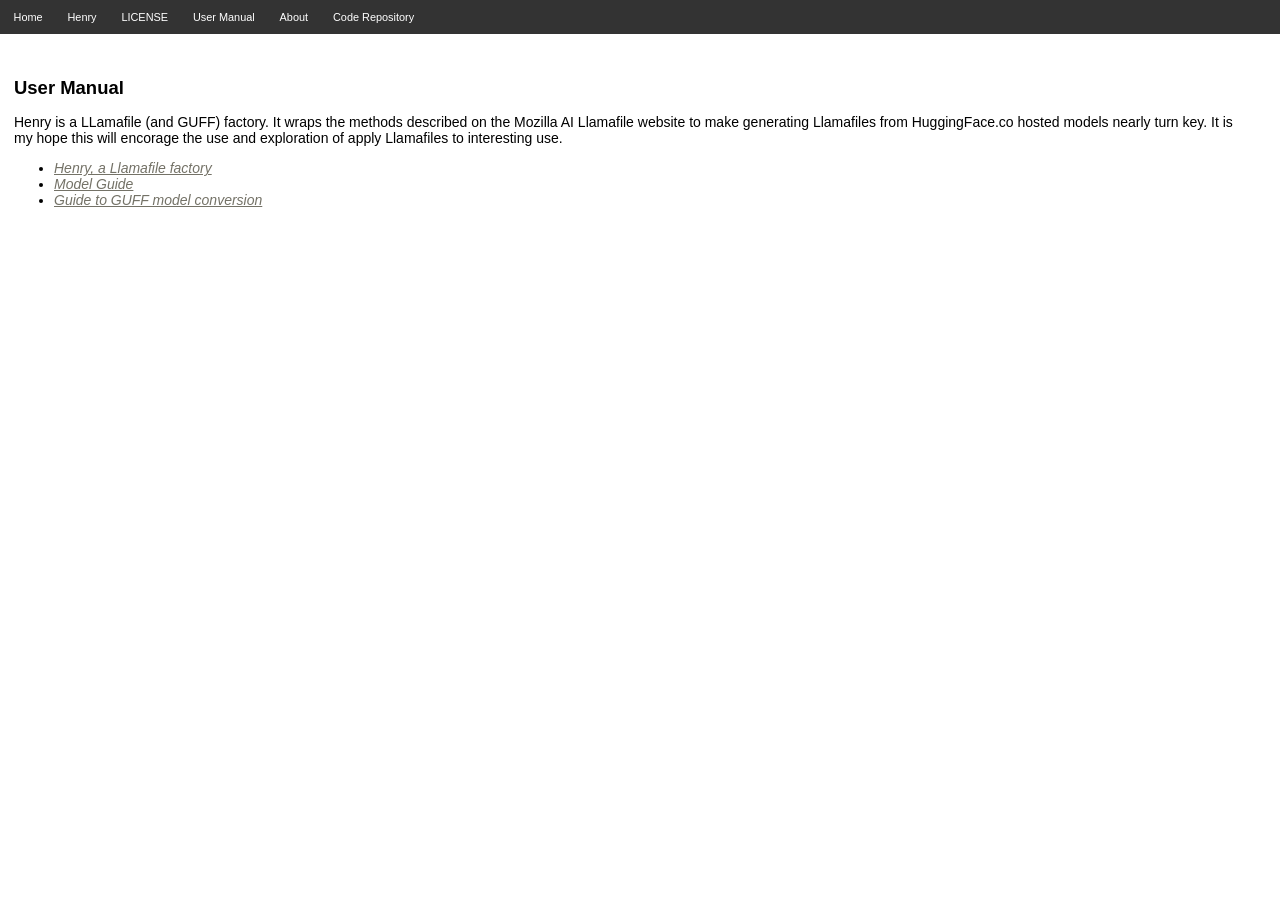
<file: user_manual.html>
<!DOCTYPE html>
<html lang="en-US">
<head>
    <title>henry</title>
    <link rel="stylesheet" href="css/site.css">
</head>
<body>
<a href="#main-content" class="visually-hidden">skip to main content</a>
<nav>
<ul>
    <li><a href="/">Home</a></li>
    <li><a href="index.html">Henry</a></li>
    <li><a href="LICENSE">LICENSE</a></li>
    <li><a href="user_manual.html">User Manual</a></li>
    <li><a href="about.html">About</a></li>
    <li><a href="https://github.com/rsdoiel/henry">Code Repository</a></li>
</ul>
</nav>
<section id="main-content">
<h1 id="user-manual">User Manual</h1>
<p>Henry is a LLamafile (and GUFF) factory. It wraps the methods
described on the Mozilla AI Llamafile website to make generating
Llamafiles from HuggingFace.co hosted models nearly turn key. It is my
hope this will encorage the use and exploration of apply Llamafiles to
interesting use.</p>
<ul>
<li><a href="henry.html">Henry, a Llamafile factory</a></li>
<li><a href="model_guide.html">Model Guide</a></li>
<li><a href="Guided-GGUF-Conversion.html">Guide to GUFF model
conversion</a></li>
</ul>
</section>
</body>
</html>
</file>
<file: css/site.css>
/**
 * site.css - stylesheet for the Caltech Library's Digital Library Development Group's sandbox.
 *
 * orange: #FF6E1E;
 *
 * Secondary pallet:
 *
 * lightgrey: #C8C8C8
 * grey: #76777B
 * darkgrey: #616265
 * slategrey: #AAA99F
 *
 * Impact Pallete see: http://identity.caltech.edu/web/colors
 *
 * TODO: Need to make a small screen friendly version
 *
 *
 * ============================================
 * Customization & Theming Notes
 * ============================================
 *
 * This stylesheet uses CSS custom properties (variables)
 * to allow optional theming and customization.
 *
 * Default values are defined in the :root selector below.
 * These defaults will be used automatically if no overrides
 * are provided.
 *
 * To customize styles, create a separate CSS file and define
 * your own :root variables there. Then include that file
 * AFTER this stylesheet in your HTML.
 *
 * Example:
 *
 *   <link rel="stylesheet" href="site.css">
 *   <link rel="stylesheet" href="custom.css">
 *
 * In custom.css:
 *
 *   :root {
 *     --color-primary: #0055cc;
 *     --color-nav-bg: black;
 *   }
 *
 * Only override the variables you need—everything else will
 * fall back to the defaults defined here.
 *
 * This approach allows:
 *   - Zero configuration for most users
 *   - Simple overrides for advanced users
 *   - Safe fallback values if variables are missing
 *
 * Note: CSS applies the "cascade" rule, meaning later files
 * override earlier ones when selectors have equal specificity.
 */

/* Base values */
:root {
  /* Primary */
  --color-primary: #FF6E1E;

  /* Secondary palette */
  --color-lightgrey: #C8C8C8;
  --color-grey: #76777B;
  --color-darkgrey: #616265;
  --color-slategrey: #AAA99F;

  /* Base */
  --color-text: black;
  --color-bg: white;
  --color-link: #747267;
  --color-nav-bg: #333333;
  --color-footer-bg: #303030;
  --color-border: red;

  --font-family-base: Open Sans, Helvetica, Sans-Serif;
  --font-size-base: 14px;

  /* special cases */
  --color-announcement: white;
  --color-bg-announcement: orange;
}

body {
     margin: 0;
     border: 0;
     padding: 0;
     width: 100%;
     height: 100%;
     color: var(--color-text, black);
     background-color: var(--color-bg, white);
     font-family: var(--font-family-base, Open Sans, Helvetica, Sans-Serif);
     font-size: var(--font-size-base, 14px);
}

header {
     position: relative;
     display: block;
     color: var(--color-bg, white);
     background-color: var(--color-bg, white);
     z-index: 2;
     height: 105px;
     vertical-align: middle;
}

header img {
     position: relative;
     display: inline;
     padding-left: 20px;
     margin: 0;
     height: 42px;
     padding-top: 32px;
}

header h1 {
     position: relative;
     display: inline-block;
     margin: 0;
     border: 0;
     padding: 0;
     font-size: 3em;
     font-weight: normal;
     vertical-align: 0.78em;
     color: var(--color-primary, #FF6E1E);
}

header a, header a:link, header a:visited, header a:active, header a:hover, header a:focus {
    color: var(--color-primary, #FF6E1E);
    background-color: inherit;
}

a, a:link, a:visited {
    color: var(--color-link, #747267);
    background-color: inherit;
    text-decoration: none;
}

a:active, a:hover, a:focus {
  color: var(--color-primary, #FF6E1E);
  font-weight: bolder;
}

nav {
     position: relative;
     display: block;
     width: 100%;
     margin: 0;
     padding: 0;
     font-size: 0.78em;
     vertical-align: middle;
     color: var(--color-text, black);
     background-color: var(--color-nav-bg, #333333);
     text-align: left;
}

nav div {
     display: inline-block;
     /* padding-left: 10em; */
     margin-left: 10em;
     margin-right: 0;
}

nav a, nav a:link, nav a:visited, nav a:active {
    color: var(--color-bg, white);
    background-color: inherit;
    text-decoration: none;
}

nav a:hover, nav a:focus {
    color: var(--color-primary, #FF6E1E);
    background-color: inherit;
    text-decoration: none;
}

nav div h2 {
     position: relative;
     display: block;
     min-width: 20%;
     margin: 0;
     font-size: 1.24em;
     font-style: normal;
}

nav div > ul {
     display: none;
     padding-left: 0.24em;
     text-align: left;
}

nav ul {
     display: inline-block;
     padding-left: 0.24em;
     list-style-type: none;
     text-align: left;
     text-decoration: none;
}

nav ul li {
     display: inline;
     padding: 1em;
}

section {
     position: relative;
     display: inline-block;
     width: auto;
     max-width: 98%;
     height: 100%;
     color: var(--color-text, black);
     background-color: var(--color-bg, white);
     margin: 0;
     padding-top: 2em;
     padding-bottom: 2em;
     padding-left: 1em;
     padding-right: 2em;
}

section > menu {
	display: flex;
	list-style: none;
	padding: 0;
	margin: 0;
}

section > menu > li {
	flex-grow: 1;
}

section h1 {
    font-size: 1.32em;
}

section h2 {
    font-size: 1.12em;
    font-style: italic;
}

section h3 {
    font-size: 1em;
    /* text-transform: uppercase; */
}

section ul {
    list-style-type: disc;
}


section a, section a:link, section a:visited, section a:active {
    font-style: italic;
    font-weight: normal;
    text-decoration: underline;
}

section a:hover, section a:focus {
    color: var(--color-primary, #FF6E1E);
    text-decoration: none;
}

/*
 * We want the links in the output of the Builder widget to pop out
 * as links.
 */
section.widget a, section.widget a:link, section.widget a:visited, section.widget a:active {
    color: var(--color-widget-link, blue);
}

aside {
     margin: 0;
     border: 0;
     padding-left: 1em;
     position: relative;
     display: inline-block;
     text-align: right;
}

aside h2 {
     font-size: 1em;
     text-transform: uppercase;
}

aside h2 > a {
     font-style: normal;
}

aside ul {
     margin: 0;
     padding: 0;
     display: block;
     list-style-type: none;
}

aside ul li {
     font-size: 0.82em;
}

aside ul > ul {
     padding-left: 1em;
     font-size: 0.72em;
}

footer {
     position: fixed;
     bottom: 0;
     display: block;
     width: 100%;
     height: 2em;
     color: var(--color-bg, white);
     background-color: var(--color-footer-bg, #303030);
     font-size: 80%;
     text-align: left;
     vertical-align: middle;
     z-index: 2;
}

footer h1, footer span, footer address {
     position: relative;
     display: inline-block;
     margin: 0;
     padding-left: 0.24em;
     font-family: var(--font-family-base, Open Sans, Helvetica, Sans-Serif);
     font-size: 1m;
}

footer h1 {
     font-weight: normal;
}

footer a, footer a:link, footer a:visited, footer a:active, footer a:focus, footer a:hover {
     padding: 0;
     display: inline;
     margin: 0;
     color: var(--color-primary, #FF6E1E);
     text-decoration: none;
}

/* Form styling */
/*
form {
    display: block;
    padding: 1em;
    border-style: solid;
    border-radius: 0.82em;
    border-width: 0.18em;
    border-color: red;
}
*/

form div label {
    display: inline;
    margin: 0.72em;
    text-align: right;
    min-width: 5em;
}

form div input[type=button] {
    margin: 1em;
    border-radius: 82em;
}

/* Widget is the outer container for either a
 * BuilderWidget or SearchWidger */
.widget {
    display: block;
    flex-flow: row wrap;
    padding: 1em;
    border-style: solid;
    border-radius: 0.82em;
    border-width: 0.18em;
    border-color: var(--border-color, red);
}

.announcement {
    color: var(--color-announcement, white);
    background-color: var(--color-bg-announcement, orange);
    padding: 1em;
    margin-top: 2em;
    margin-bottom: 2em;
    margin-left: 0em;
    margin-right: 0em;
    text-overflow: ellipsis;
    border: 1px solid black;
}

/*
.article-result, .publication-result, .book_section-result {
    margin-bottom: 1.24em;
}
*/


/*
 * Search box and results layout
 */
.search-box {
    display: block;
}

.search-box div {
    display: block;
}

.search-box div label {
    vertical-align: top;
}

.search-go-button {
    display: block;
}

.search-go-button input {
    text-align: center;
    margin: 0.24em;
}

.search-result-pager {
    padding-top: 1.24em;
    padding-bottom: 1.24em;
}

.search-results {
    margin-top:0;
    margin-bottom:0;
    margin-left: 0;
    margin-right: 1.24em;
    padding: 0;
}
.search-result {
    padding-top: 0.24em;
    padding-bottom: 1.24em;
}

.search-result:nth-child(odd) {
    background-color: var(--color-lightgrey, lightgrey);
}

.field-name, .matched-name, .index-name {
    display: inline-block;
    width: 6%;
    margin-right: 1.24em;
    text-transform: lowercase;
    text-align: right;
    vertical-align: top;
}

.field-value, .matched-value, .index-value {
    display: inline-block;
    text-align: left;
    vertical-align: top;
}

.index-name, .index-value {
    font-style: italic;
    font-size: smaller;
}

a.visually-hidden:focus {
    position: static;
    display: block;
    width: 9rem;
    height: 1rem;
    margin: 5px;
    overflow: visible;
    clip: auto;
    white-space: normal;
    padding: 0.5rem 1rem;
    border: 2px solid var(--color-text, while);
    border-radius: 4px;
    background-color: var(--color-bg, while);
}

a.visually-hidden {
    position: absolute;
    width: 1px;
    height: 1px;
    padding: 0px;
    margin: -1px;
    overflow: hidden;
    clip: rect(0, 0, 0, 0);
    white-space: nowrap;
    border: 0;
}

/* ============================================
 * Accessible Table Styles
 * ============================================ */

table {
    width: 100%;
    max-width: 100%;
    border-collapse: collapse;
    margin: 1em 0;
    font-family: var(--font-family-base, Open Sans, Helvetica, Sans-Serif);
    font-size: var(--font-size-base, 14px);
}

caption {
    font-size: 1.1em;
    font-weight: bold;
    text-align: left;
    padding: 0.5em 0;
    caption-side: top;
}

th {
    text-align: left;
    padding: 0.75em;
    background-color: var(--color-slategrey, #AAA99F);
    color: var(--color-bg, white);
    font-weight: bold;
    border: 1px solid var(--color-darkgrey, #616265);
}

td {
    padding: 0.75em;
    border: 1px solid var(--color-lightgrey, #C8C8C8);
    vertical-align: top;
}

tbody tr:nth-child(even) {
    background-color: rgba(200, 200, 200, 0.2);
}

tbody tr:hover,
tbody tr:focus-within {
    background-color: rgba(200, 200, 200, 0.4);
    outline: 2px solid var(--color-primary, #FF6E1E);
    outline-offset: -2px;
}

table a, table a:link, table a:visited {
    color: var(--color-link, #747267);
    text-decoration: underline;
}

table a:hover, table a:focus {
    color: var(--color-primary, #FF6E1E);
    background-color: rgba(255, 110, 30, 0.1);
    outline: 2px solid var(--color-primary, #FF6E1E);
    outline-offset: 2px;
}

@media (max-width: 600px) {
    table {
        display: block;
        overflow-x: auto;
        white-space: nowrap;
    }
}
</file>
